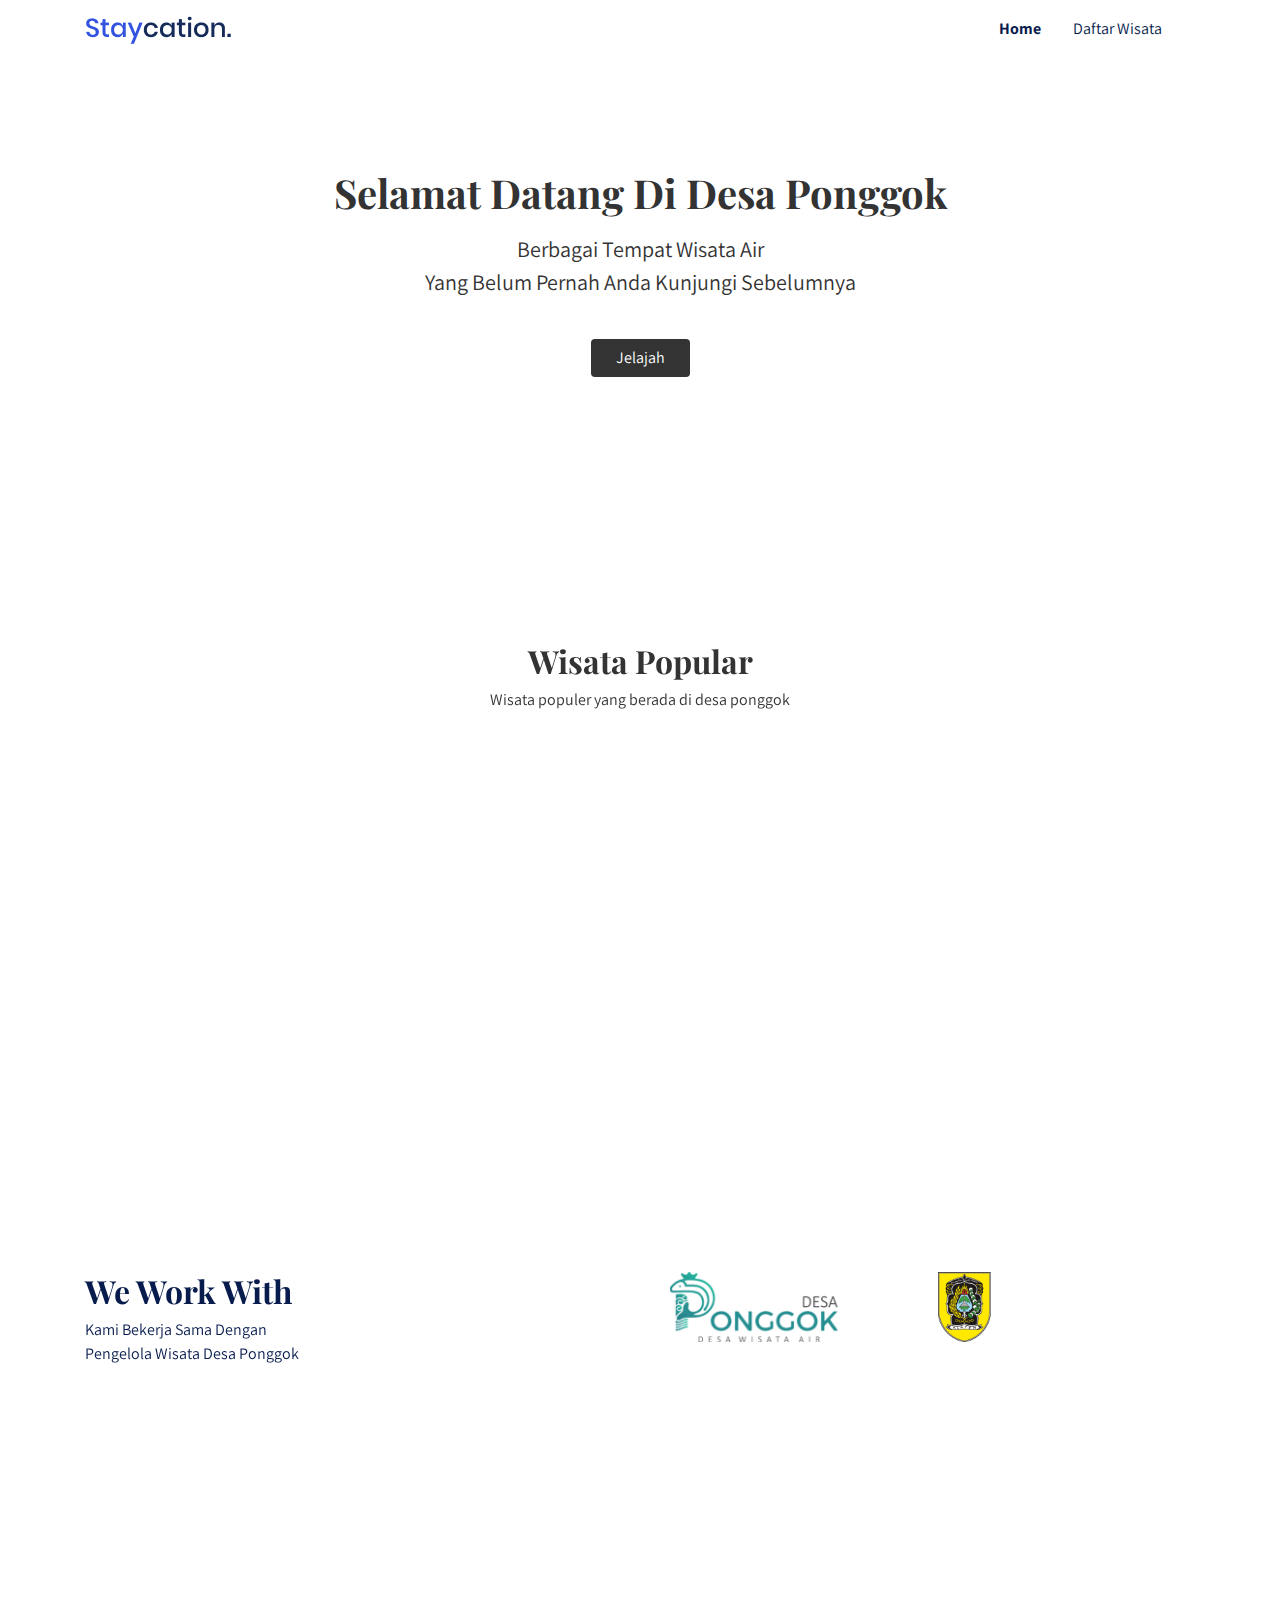
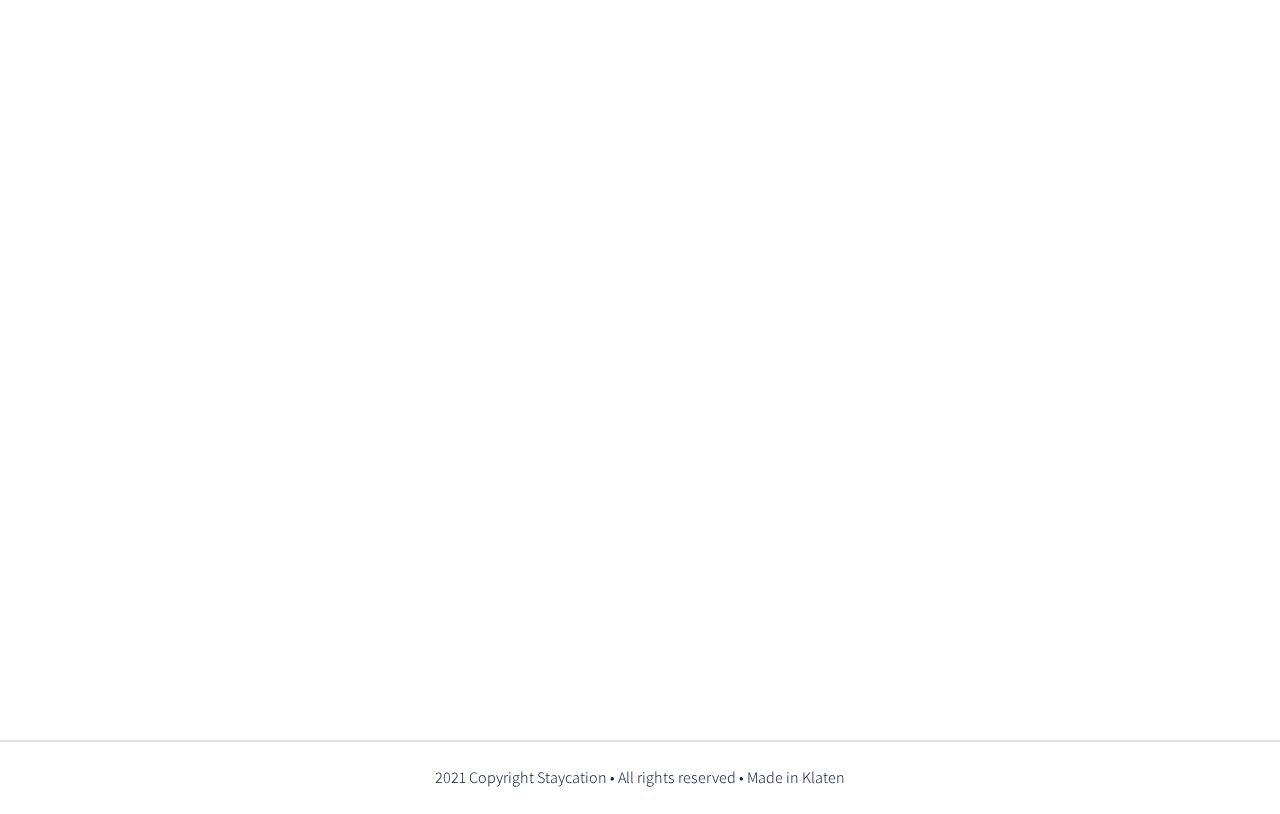
<file: index.html>
<!DOCTYPE html>
<html lang="en">
  <head>
    <meta charset="UTF-8" />
    <meta name="viewport" content="width=device-width, initial-scale=1.0" />
    <meta http-equiv="X-UA-Compatible" content="ie=edge" />
    <title>Document</title>
    <link
      rel="stylesheet"
      href="frontend/libraries/bootstrap/css/bootstrap.css"
    />
    <link rel="stylesheet" href="frontend/styles/main.css" />
    <link
      href="https://fonts.googleapis.com/css?family=Assistant:200,400,700&&display=swap"
      rel="stylesheet"
    />
    <link
      href="https://fonts.googleapis.com/css?family=Playfair+Display:400,700&display=swap"
      rel="stylesheet"
    />
    <link rel="stylesheet" href="https://unpkg.com/aos@next/dist/aos.css" />
  </head>
  <body>
    <!-- Semantic elements -->
    <!-- https://www.w3schools.com/html/html5_semantic_elements.asp -->

    <!-- Bootstrap navbar example -->
    <!-- https://www.w3schools.com/bootstrap4/bootstrap_navbar.asp -->
    <div class="container">
      <nav class="row navbar navbar-expand-lg navbar-light bg-white">
        <a class="navbar-brand" href="#">
          <img src="frontend/images/Staycation.png" alt="" />
        </a>
        <button
          class="navbar-toggler navbar-toggler-right"
          type="button"
          data-toggle="collapse"
          data-target="#navb"
        >
          <span class="navbar-toggler-icon"></span>
        </button>

        <!-- Menu -->
        <div class="collapse navbar-collapse" id="navb">
          <ul class="navbar-nav ml-auto mr-3">
            <li class="nav-item mx-md-2">
              <a class="nav-link active" href="#">Home</a>
            </li>
            <li class="nav-item mx-md-2">
              <a class="nav-link" href="#section-popular">Daftar Wisata</a>
            </li>
 
          <!-- Mobile button -->
        </div>
      </nav>
    </div>
    <header class="text-center">
      <div id="typed-strings">
      <h1>
        Selamat Datang Di Desa Ponggok
        <br />
        
      </h1>
      <p class="mt-3">
        Berbagai Tempat Wisata Air 
 
        <br />
        Yang Belum Pernah Anda Kunjungi Sebelumnya
      </p>
    </div>
      <a href="#section-popular" class="btn btn-get-started px-4 mt-4">
        Jelajah
      </a>
      <span id="typed"></span>
    </header>
    <main>
      <section class="section-popular" id="section-popular">
        <div class="container" data-aos="fade-up">
          <div class="row">
            <div class="col text-center section-popular-heading">
              <h2>Wisata Popular</h2>
              <p>
                Wisata populer yang berada di desa ponggok
                <br />

              </p>
            </div>
          </div>
        </div>
      </section>
      <section class="section-popular-content" id="popularContent">
        <div class="container">
          <div class="section-popular-travel row justify-content-center">
            <div class="col-sm-6 col-md-4 col-lg-3">
              <div
                class="card-travel text-center d-flex flex-column"
                style="background-image: url('frontend/images/details1.jpg');" data-aos="fade-up" data-aos-duration="1000"
              >
                <div class="travel-country">INDONESIA</div>
                <div class="travel-location">UMBUL PONGGOK</div>
                <div class="travel-button mt-auto">
                  <a href="details-ponggok.html" class="btn btn-travel-details px-4">
                    Detail
                  </a>
                </div>
              </div>
            </div>
            <div class="col-sm-6 col-md-4 col-lg-3">
              <div
                class="card-travel text-center d-flex flex-column" 
                style="background-image: url('frontend/images/besuki2.jpg');" data-aos="fade-up" data-aos-duration="2000"
              >
                <div class="travel-country">INDONESIA</div>
                <div class="travel-location">UMBUL BESUKI</div>
                <div class="travel-button mt-auto">
                  <a href="details-besuki.html" class="btn btn-travel-details px-4">
                    Detail
                  </a>
                </div>
              </div>
            </div>
            <div class="col-sm-6 col-md-4 col-lg-3">
              <div
                class="card-travel text-center d-flex flex-column"
                style="background-image: url('frontend/images/kapilaler2 1.png');" data-aos="fade-up" data-aos-duration="3000"
              >
                <div class="travel-country">INDONESIA</div>
                <div class="travel-location">UMBUL KAPILALER</div>
                <div class="travel-button mt-auto">
                  <a href="details-kapilaler.html" class="btn btn-travel-details px-4">
                    Detail
                  </a>
                </div>
              </div>
            </div>
            <div class="col-sm-6 col-md-4 col-lg-3">
              <div
                class="card-travel text-center d-flex flex-column"
                style="background-image: url('frontend/images/alam1.jpg');" data-aos="fade-up" data-aos-duration="3000"
              >
                <div class="travel-country">INDONESIA</div>
                <div class="travel-location">KOLAM TIRTA ALAM</div>
                <div class="travel-button mt-auto">
                  <a href="details-tirto.html" class="btn btn-travel-details px-4">
                   Detail
                  </a>
                </div>
              </div>
            </div>
          </div>
        </div>
      </section>
      <section class="section-networks" id="networks">
        <div class="container">
          <div class="row">
            <div class="col-md-4">
              <h2>We Work With</h2>
              <p>
               Kami Bekerja Sama Dengan 
                <br />
                Pengelola Wisata Desa Ponggok
              </p>
            </div>
            <div class="col-md-8 text-center">
              <img src="frontend/images/ponggok.png" class="img-patner" />
            </div>
          </div>
        </div>
      </section>
      <section class="section-testimonials-heading" id="testimonialsHeading" data-aos="fade-up">
        <div class="container" >
          <div class="row" >
            <div class="col text-center">
              <h2>They Are Loving Us</h2>
              <p>
                Cerita dari mereka yang 
                <br />
                pernah mengunjungi wisata
              </p>
            </div>
          </div>
        </div>
      </section>
      <section class="section-testimonials-content" id="testimonialsContent" data-aos="fade-up" data-aos-duration="1500">
        <div class="container">
          <div
            class="section-popular-travel row justify-content-center match-height"
          >
            <div class="col-sm-6 col-md-6 col-lg-4">
              <div class="card card-testimonial text-center">
                <div class="testimonial-content">
                  <img
                    src="frontend/images/user_pic.png"
                    alt=""
                    class="mb-4 rounded-circle"
                  />
                  <h3 class="mb-4">Naufal Arfandi</h3>
                  <p class="testimonials">
                    “ Tempatnya sangat sejuk, terutama di umbul besuki 
                    banyak pepohonan dan persawahan “
                  </p>
                </div>
                <hr />
                <p class="trip-to mt-2">Umbul Besuki</p>
              </div>
            </div>
            <div class="col-sm-6 col-md-6 col-lg-4">
              <div class="card card-testimonial text-center">
                <div class="testimonial-content">
                  <img
                    src="frontend/images/avatar-2.png"
                    alt=""
                    class="mb-4 rounded-circle"
                  />
                  <h3 class="mb-4">Shayna</h3>
                  <p class="testimonials">
                    “ The trip was amazing and I saw something beautiful in that
                    Island that makes me want to learn more “
                  </p>
                </div>
                <hr />
                <p class="trip-to mt-2">Umbul Ponggok</p>
              </div>
            </div>
            <div class="col-sm-6 col-md-6 col-lg-4">
              <div class="card card-testimonial text-center">
                <div class="testimonial-content mb-auto">
                  <img
                    src="frontend/images/avatar-3.png"
                    alt=""
                    class="mb-4 rounded-circle"
                  />
                  <h3 class="mb-4">Shabrina</h3>
                  <p class="testimonials">
                    “ I loved it when the waves was shaking harder — I was
                    scared too “
                  </p>
                </div>
                <hr />
                <p class="trip-to mt-2">Umbul kapilaler</p>
              </div>
            </div>
          </div>
          <div class="row">
            <div class="col-12 text-center">
              <a href="#" class="btn btn-need-help px-4 mt-4 mx-1">
                Butuh Bantuan
              </a>
              <a href="#" class="btn btn-get-started px-4 mt-4 mx-1">
                Jelajah
              </a>
            </div>
          </div>
        </div>
      </section>
    </main>
    <footer class="section-footer mt-5 mb-4 border-top">
      <div class="container-fluid">
        <div
          class="row border-top justify-content-center align-items-center pt-4"
        >
          <div class="col-auto text-gray-500 font-weight-light">
            2021 Copyright Staycation • All rights reserved • Made in Klaten
          </div>
        </div>
      </div>
    </footer>
    <script src="frontend/libraries/retina/retina.js"></script>
    <script src="frontend/libraries/jquery/jquery-3.4.1.min.js"></script>
    <script src="frontend/libraries/bootstrap/js/bootstrap.js"></script>
    <script>
      $('document').ready(function(){
        var typed = new Typed('#typed' ,{
          stringsElement: '#typed-strings'
        });
      });
    </script>
      <script src="https://unpkg.com/aos@next/dist/aos.js"></script>
      <script>
        AOS.init();
      </script>
  </body>
</html>
</file>
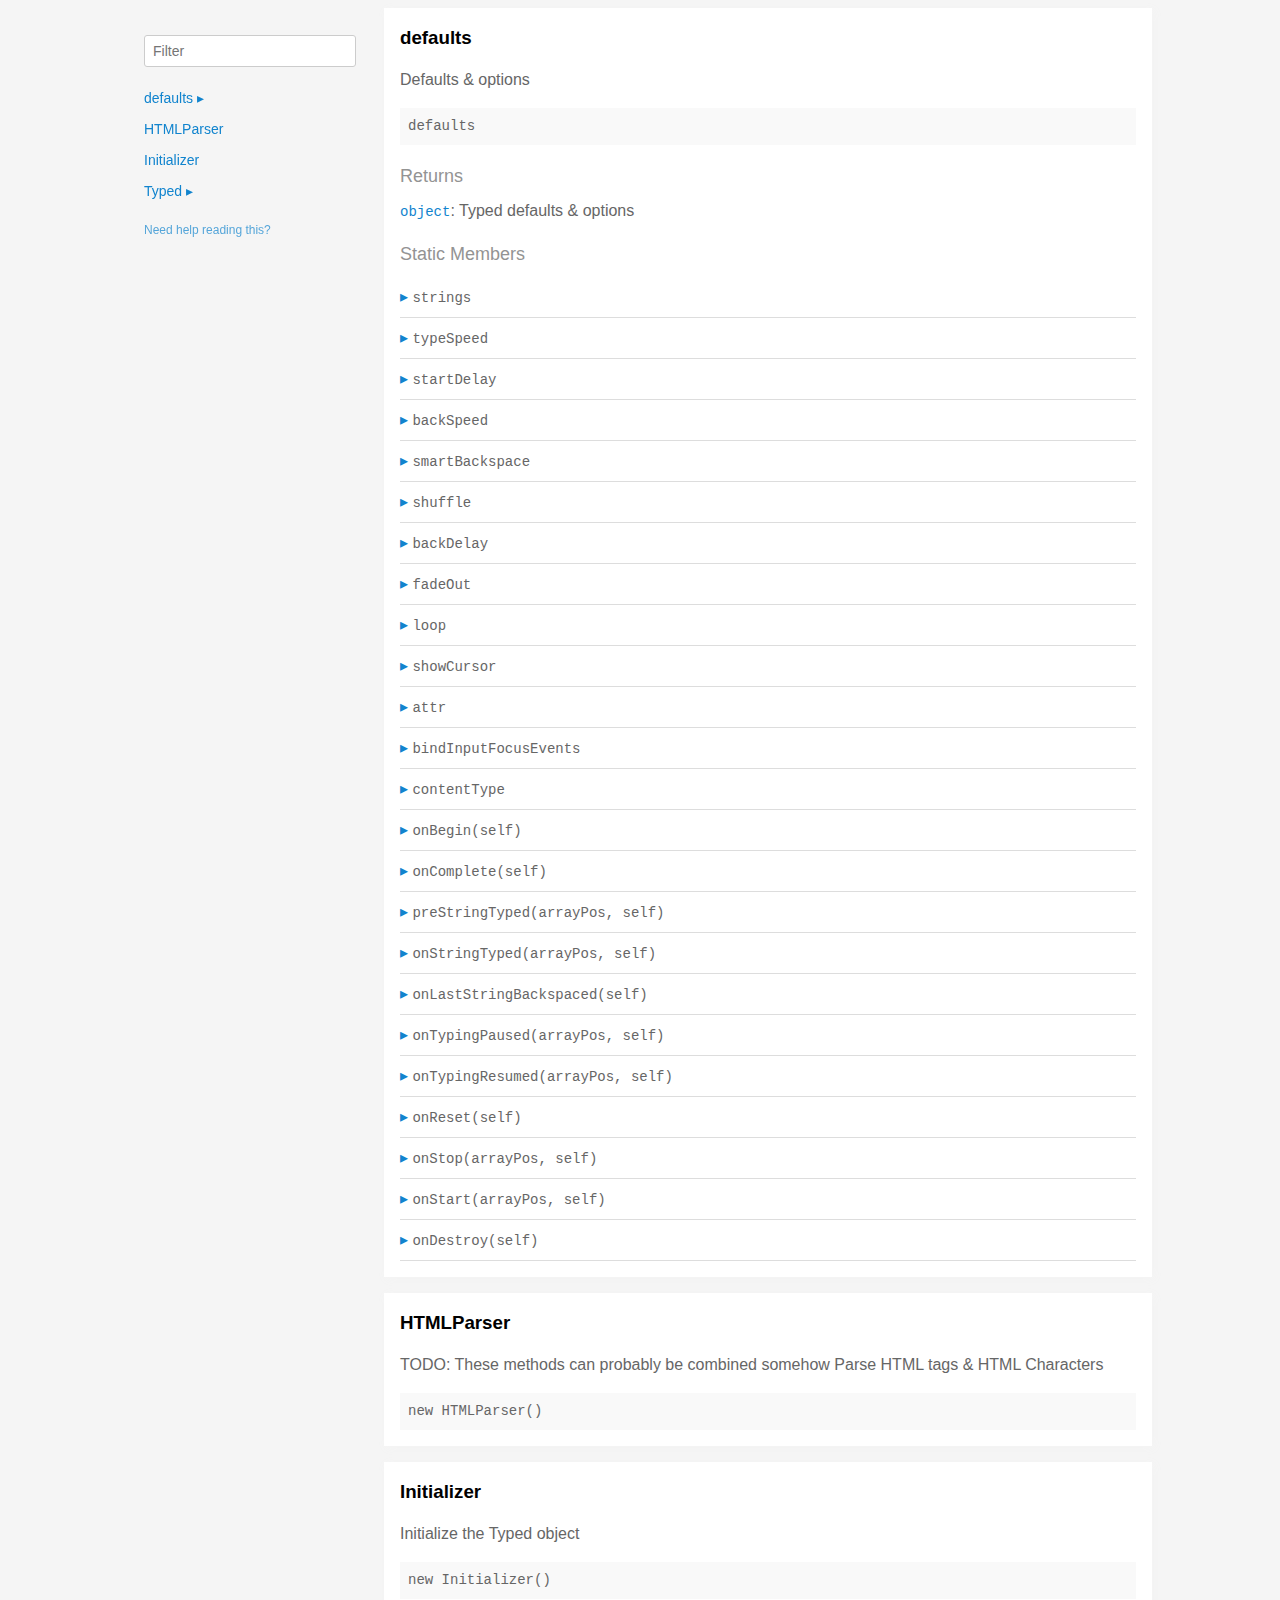
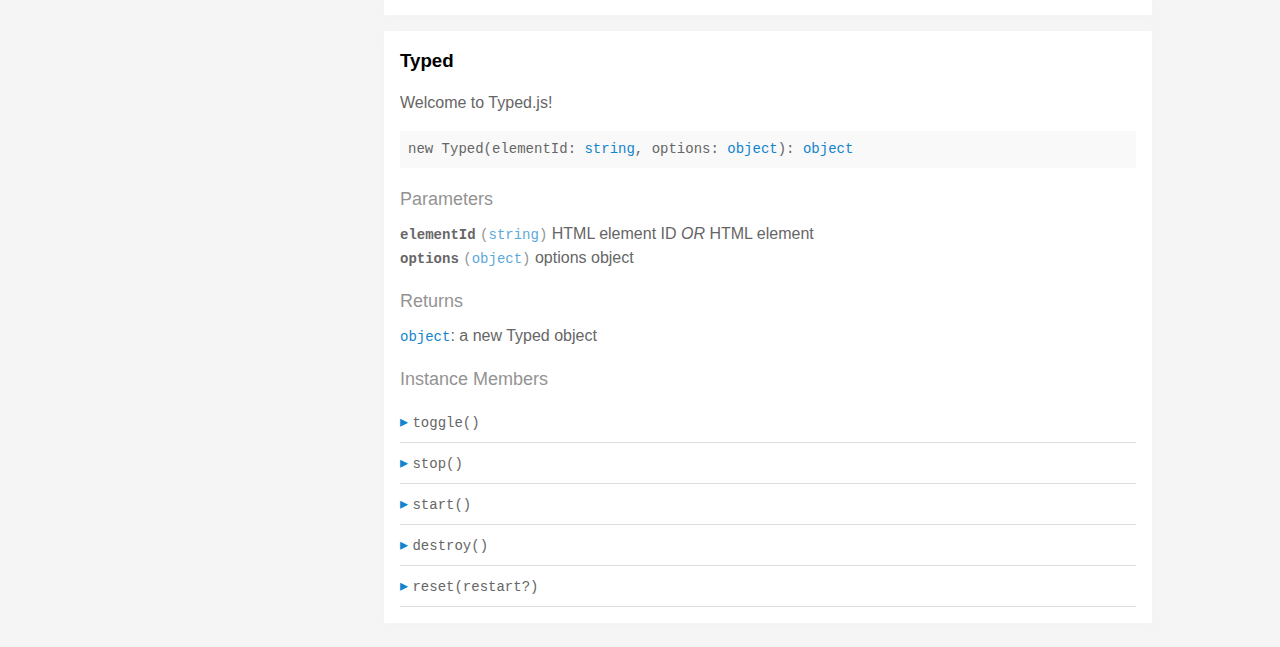
<file: frontend/scripts/typed.js-2.0.12/docs/index.html>
<!doctype html>
<html>
<head>
  <meta charset='utf-8' />
  <title>  | Documentation</title>
  <meta name='viewport' content='width=device-width,initial-scale=1'>
  <link href='assets/bass.css' type='text/css' rel='stylesheet' />
  <link href='assets/style.css' type='text/css' rel='stylesheet' />
  <link href='assets/github.css' type='text/css' rel='stylesheet' />
</head>
<body class='documentation'>
  <div class='max-width-4 mx-auto'>
    <div class='clearfix md-mxn2'>
      <div class='fixed xs-hide fix-3 overflow-auto max-height-100'>
        <div class='py1 px2'>
          <h3 class='mb0 no-anchor'></h3>
          <div class='mb1'><code></code></div>
          <input
            placeholder='Filter'
            id='filter-input'
            class='col12 block input'
            type='text' />
          <div id='toc'>
            <ul class='list-reset h5 py1-ul'>
              
                
                <li><a
                  href='#defaults'
                  class=" toggle-sibling">
                  defaults
                  <span class='icon'>▸</span>
                </a>
                
                <div class='toggle-target display-none'>
                  
                  <ul class='list-reset py1-ul pl1'>
                    <li class='h5'><span>Static members</span></li>
                    
                      <li><a
                        href='#defaults.strings'
                        class='regular pre-open'>
                        .strings
                      </a></li>
                    
                      <li><a
                        href='#defaults.typeSpeed'
                        class='regular pre-open'>
                        .typeSpeed
                      </a></li>
                    
                      <li><a
                        href='#defaults.startDelay'
                        class='regular pre-open'>
                        .startDelay
                      </a></li>
                    
                      <li><a
                        href='#defaults.backSpeed'
                        class='regular pre-open'>
                        .backSpeed
                      </a></li>
                    
                      <li><a
                        href='#defaults.smartBackspace'
                        class='regular pre-open'>
                        .smartBackspace
                      </a></li>
                    
                      <li><a
                        href='#defaults.shuffle'
                        class='regular pre-open'>
                        .shuffle
                      </a></li>
                    
                      <li><a
                        href='#defaults.backDelay'
                        class='regular pre-open'>
                        .backDelay
                      </a></li>
                    
                      <li><a
                        href='#defaults.fadeOut'
                        class='regular pre-open'>
                        .fadeOut
                      </a></li>
                    
                      <li><a
                        href='#defaults.loop'
                        class='regular pre-open'>
                        .loop
                      </a></li>
                    
                      <li><a
                        href='#defaults.showCursor'
                        class='regular pre-open'>
                        .showCursor
                      </a></li>
                    
                      <li><a
                        href='#defaults.attr'
                        class='regular pre-open'>
                        .attr
                      </a></li>
                    
                      <li><a
                        href='#defaults.bindInputFocusEvents'
                        class='regular pre-open'>
                        .bindInputFocusEvents
                      </a></li>
                    
                      <li><a
                        href='#defaults.contentType'
                        class='regular pre-open'>
                        .contentType
                      </a></li>

                      <li><a
                        href='#defaults.onBegin'
                        class='regular pre-open'>
                        .onBegin
                      </a></li>

                      <li><a
                        href='#defaults.onComplete'
                        class='regular pre-open'>
                        .onComplete
                      </a></li>
                    
                      <li><a
                        href='#defaults.preStringTyped'
                        class='regular pre-open'>
                        .preStringTyped
                      </a></li>
                    
                      <li><a
                        href='#defaults.onStringTyped'
                        class='regular pre-open'>
                        .onStringTyped
                      </a></li>
                    
                      <li><a
                        href='#defaults.onLastStringBackspaced'
                        class='regular pre-open'>
                        .onLastStringBackspaced
                      </a></li>
                    
                      <li><a
                        href='#defaults.onTypingPaused'
                        class='regular pre-open'>
                        .onTypingPaused
                      </a></li>
                    
                      <li><a
                        href='#defaults.onTypingResumed'
                        class='regular pre-open'>
                        .onTypingResumed
                      </a></li>
                    
                      <li><a
                        href='#defaults.onReset'
                        class='regular pre-open'>
                        .onReset
                      </a></li>
                    
                      <li><a
                        href='#defaults.onStop'
                        class='regular pre-open'>
                        .onStop
                      </a></li>
                    
                      <li><a
                        href='#defaults.onStart'
                        class='regular pre-open'>
                        .onStart
                      </a></li>
                    
                      <li><a
                        href='#defaults.onDestroy'
                        class='regular pre-open'>
                        .onDestroy
                      </a></li>
                    
                    </ul>
                  
                  
                  
                </div>
                
                </li>
              
                
                <li><a
                  href='#htmlparser'
                  class="">
                  HTMLParser
                  
                </a>
                
                </li>
              
                
                <li><a
                  href='#initializer'
                  class="">
                  Initializer
                  
                </a>
                
                </li>
              
                
                <li><a
                  href='#typed'
                  class=" toggle-sibling">
                  Typed
                  <span class='icon'>▸</span>
                </a>
                
                <div class='toggle-target display-none'>
                  
                  
                    <ul class='list-reset py1-ul pl1'>
                      <li class='h5'><span>Instance members</span></li>
                      
                      <li><a
                        href='#Typed#toggle'
                        class='regular pre-open'>
                        #toggle
                      </a></li>
                      
                      <li><a
                        href='#Typed#stop'
                        class='regular pre-open'>
                        #stop
                      </a></li>
                      
                      <li><a
                        href='#Typed#start'
                        class='regular pre-open'>
                        #start
                      </a></li>
                      
                      <li><a
                        href='#Typed#destroy'
                        class='regular pre-open'>
                        #destroy
                      </a></li>
                      
                      <li><a
                        href='#Typed#reset'
                        class='regular pre-open'>
                        #reset
                      </a></li>
                      
                    </ul>
                  
                  
                </div>
                
                </li>
              
            </ul>
          </div>
          <div class='mt1 h6 quiet'>
            <a href='http://documentation.js.org/reading-documentation.html'>Need help reading this?</a>
          </div>
        </div>
      </div>
      <div class='fix-margin-3'>
        
          
            <section class='p2 mb2 clearfix bg-white minishadow'>

  
  <div class='clearfix'>
    
    <h3 class='fl m0' id='defaults'>
      defaults
    </h3>
    
    
  </div>
  

  <p>Defaults &#x26; options</p>


  <div class='pre p1 fill-light mt0'>defaults</div>
  
  

  
  
  
  
  

  

  

  
    
      <div class='py1 quiet mt1 prose-big'>Returns</div>
      <code><a href="https://developer.mozilla.org/en-US/docs/Web/JavaScript/Reference/Global_Objects/Object">object</a></code>:
        Typed defaults &#x26; options

      
    
  

  

  

  
    <div class='py1 quiet mt1 prose-big'>Static Members</div>
    <div class="clearfix">
  
    <div class='border-bottom' id='defaults.strings'>
      <div class="clearfix small pointer toggle-sibling">
        <div class="py1 contain">
            <a class='icon pin-right py1 dark-link caret-right'>▸</a>
            <span class='code strong strong truncate'>strings</span>
        </div>
      </div>
      <div class="clearfix display-none toggle-target">
        <section class='p2 mb2 clearfix bg-white minishadow'>

  

  

  <div class='pre p1 fill-light mt0'>strings</div>
  
  

  
  
  
  
  

  

  
    <div class='py1 quiet mt1 prose-big'>Properties</div>
    <div>
      
        <div class='space-bottom0'>
          <span class='code bold'>strings</span> <code class='quiet'>(<a href="https://developer.mozilla.org/en-US/docs/Web/JavaScript/Reference/Global_Objects/Array">array</a>)</code>
          : strings to be typed

          
        </div>
      
        <div class='space-bottom0'>
          <span class='code bold'>stringsElement</span> <code class='quiet'>(<a href="https://developer.mozilla.org/en-US/docs/Web/JavaScript/Reference/Global_Objects/String">string</a>)</code>
          : ID of element containing string children

          
        </div>
      
    </div>
  

  

  

  

  

  

  
</section>

      </div>
    </div>
  
    <div class='border-bottom' id='defaults.typeSpeed'>
      <div class="clearfix small pointer toggle-sibling">
        <div class="py1 contain">
            <a class='icon pin-right py1 dark-link caret-right'>▸</a>
            <span class='code strong strong truncate'>typeSpeed</span>
        </div>
      </div>
      <div class="clearfix display-none toggle-target">
        <section class='p2 mb2 clearfix bg-white minishadow'>

  

  

  <div class='pre p1 fill-light mt0'>typeSpeed</div>
  
  

  
  
  
  
  

  

  
    <div class='py1 quiet mt1 prose-big'>Properties</div>
    <div>
      
        <div class='space-bottom0'>
          <span class='code bold'>typeSpeed</span> <code class='quiet'>(<a href="https://developer.mozilla.org/en-US/docs/Web/JavaScript/Reference/Global_Objects/Number">number</a>)</code>
          : type speed in milliseconds

          
        </div>
      
    </div>
  

  

  

  

  

  

  
</section>

      </div>
    </div>
  
    <div class='border-bottom' id='defaults.startDelay'>
      <div class="clearfix small pointer toggle-sibling">
        <div class="py1 contain">
            <a class='icon pin-right py1 dark-link caret-right'>▸</a>
            <span class='code strong strong truncate'>startDelay</span>
        </div>
      </div>
      <div class="clearfix display-none toggle-target">
        <section class='p2 mb2 clearfix bg-white minishadow'>

  

  

  <div class='pre p1 fill-light mt0'>startDelay</div>
  
  

  
  
  
  
  

  

  
    <div class='py1 quiet mt1 prose-big'>Properties</div>
    <div>
      
        <div class='space-bottom0'>
          <span class='code bold'>startDelay</span> <code class='quiet'>(<a href="https://developer.mozilla.org/en-US/docs/Web/JavaScript/Reference/Global_Objects/Number">number</a>)</code>
          : time before typing starts in milliseconds

          
        </div>
      
    </div>
  

  

  

  

  

  

  
</section>

      </div>
    </div>
  
    <div class='border-bottom' id='defaults.backSpeed'>
      <div class="clearfix small pointer toggle-sibling">
        <div class="py1 contain">
            <a class='icon pin-right py1 dark-link caret-right'>▸</a>
            <span class='code strong strong truncate'>backSpeed</span>
        </div>
      </div>
      <div class="clearfix display-none toggle-target">
        <section class='p2 mb2 clearfix bg-white minishadow'>

  

  

  <div class='pre p1 fill-light mt0'>backSpeed</div>
  
  

  
  
  
  
  

  

  
    <div class='py1 quiet mt1 prose-big'>Properties</div>
    <div>
      
        <div class='space-bottom0'>
          <span class='code bold'>backSpeed</span> <code class='quiet'>(<a href="https://developer.mozilla.org/en-US/docs/Web/JavaScript/Reference/Global_Objects/Number">number</a>)</code>
          : backspacing speed in milliseconds

          
        </div>
      
    </div>
  

  

  

  

  

  

  
</section>

      </div>
    </div>
  
    <div class='border-bottom' id='defaults.smartBackspace'>
      <div class="clearfix small pointer toggle-sibling">
        <div class="py1 contain">
            <a class='icon pin-right py1 dark-link caret-right'>▸</a>
            <span class='code strong strong truncate'>smartBackspace</span>
        </div>
      </div>
      <div class="clearfix display-none toggle-target">
        <section class='p2 mb2 clearfix bg-white minishadow'>

  

  

  <div class='pre p1 fill-light mt0'>smartBackspace</div>
  
  

  
  
  
  
  

  

  
    <div class='py1 quiet mt1 prose-big'>Properties</div>
    <div>
      
        <div class='space-bottom0'>
          <span class='code bold'>smartBackspace</span> <code class='quiet'>(<a href="https://developer.mozilla.org/en-US/docs/Web/JavaScript/Reference/Global_Objects/Boolean">boolean</a>)</code>
          : only backspace what doesn't match the previous string

          
        </div>
      
    </div>
  

  

  

  

  

  

  
</section>

      </div>
    </div>
  
    <div class='border-bottom' id='defaults.shuffle'>
      <div class="clearfix small pointer toggle-sibling">
        <div class="py1 contain">
            <a class='icon pin-right py1 dark-link caret-right'>▸</a>
            <span class='code strong strong truncate'>shuffle</span>
        </div>
      </div>
      <div class="clearfix display-none toggle-target">
        <section class='p2 mb2 clearfix bg-white minishadow'>

  

  

  <div class='pre p1 fill-light mt0'>shuffle</div>
  
  

  
  
  
  
  

  

  
    <div class='py1 quiet mt1 prose-big'>Properties</div>
    <div>
      
        <div class='space-bottom0'>
          <span class='code bold'>shuffle</span> <code class='quiet'>(<a href="https://developer.mozilla.org/en-US/docs/Web/JavaScript/Reference/Global_Objects/Boolean">boolean</a>)</code>
          : shuffle the strings

          
        </div>
      
    </div>
  

  

  

  

  

  

  
</section>

      </div>
    </div>
  
    <div class='border-bottom' id='defaults.backDelay'>
      <div class="clearfix small pointer toggle-sibling">
        <div class="py1 contain">
            <a class='icon pin-right py1 dark-link caret-right'>▸</a>
            <span class='code strong strong truncate'>backDelay</span>
        </div>
      </div>
      <div class="clearfix display-none toggle-target">
        <section class='p2 mb2 clearfix bg-white minishadow'>

  

  

  <div class='pre p1 fill-light mt0'>backDelay</div>
  
  

  
  
  
  
  

  

  
    <div class='py1 quiet mt1 prose-big'>Properties</div>
    <div>
      
        <div class='space-bottom0'>
          <span class='code bold'>backDelay</span> <code class='quiet'>(<a href="https://developer.mozilla.org/en-US/docs/Web/JavaScript/Reference/Global_Objects/Number">number</a>)</code>
          : time before backspacing in milliseconds

          
        </div>
      
    </div>
  

  

  

  

  

  

  
</section>

      </div>
    </div>
  
    <div class='border-bottom' id='defaults.fadeOut'>
      <div class="clearfix small pointer toggle-sibling">
        <div class="py1 contain">
            <a class='icon pin-right py1 dark-link caret-right'>▸</a>
            <span class='code strong strong truncate'>fadeOut</span>
        </div>
      </div>
      <div class="clearfix display-none toggle-target">
        <section class='p2 mb2 clearfix bg-white minishadow'>

  

  

  <div class='pre p1 fill-light mt0'>fadeOut</div>
  
  

  
  
  
  
  

  

  
    <div class='py1 quiet mt1 prose-big'>Properties</div>
    <div>
      
        <div class='space-bottom0'>
          <span class='code bold'>fadeOut</span> <code class='quiet'>(<a href="https://developer.mozilla.org/en-US/docs/Web/JavaScript/Reference/Global_Objects/Boolean">boolean</a>)</code>
          : Fade out instead of backspace

          
        </div>
      
        <div class='space-bottom0'>
          <span class='code bold'>fadeOutClass</span> <code class='quiet'>(<a href="https://developer.mozilla.org/en-US/docs/Web/JavaScript/Reference/Global_Objects/String">string</a>)</code>
          : css class for fade animation

          
        </div>
      
        <div class='space-bottom0'>
          <span class='code bold'>fadeOutDelay</span> <code class='quiet'>(<a href="https://developer.mozilla.org/en-US/docs/Web/JavaScript/Reference/Global_Objects/Boolean">boolean</a>)</code>
          : Fade out delay in milliseconds

          
        </div>
      
    </div>
  

  

  

  

  

  

  
</section>

      </div>
    </div>
  
    <div class='border-bottom' id='defaults.loop'>
      <div class="clearfix small pointer toggle-sibling">
        <div class="py1 contain">
            <a class='icon pin-right py1 dark-link caret-right'>▸</a>
            <span class='code strong strong truncate'>loop</span>
        </div>
      </div>
      <div class="clearfix display-none toggle-target">
        <section class='p2 mb2 clearfix bg-white minishadow'>

  

  

  <div class='pre p1 fill-light mt0'>loop</div>
  
  

  
  
  
  
  

  

  
    <div class='py1 quiet mt1 prose-big'>Properties</div>
    <div>
      
        <div class='space-bottom0'>
          <span class='code bold'>loop</span> <code class='quiet'>(<a href="https://developer.mozilla.org/en-US/docs/Web/JavaScript/Reference/Global_Objects/Boolean">boolean</a>)</code>
          : loop strings

          
        </div>
      
        <div class='space-bottom0'>
          <span class='code bold'>loopCount</span> <code class='quiet'>(<a href="https://developer.mozilla.org/en-US/docs/Web/JavaScript/Reference/Global_Objects/Number">number</a>)</code>
          : amount of loops

          
        </div>
      
    </div>
  

  

  

  

  

  

  
</section>

      </div>
    </div>
  
    <div class='border-bottom' id='defaults.showCursor'>
      <div class="clearfix small pointer toggle-sibling">
        <div class="py1 contain">
            <a class='icon pin-right py1 dark-link caret-right'>▸</a>
            <span class='code strong strong truncate'>showCursor</span>
        </div>
      </div>
      <div class="clearfix display-none toggle-target">
        <section class='p2 mb2 clearfix bg-white minishadow'>

  

  

  <div class='pre p1 fill-light mt0'>showCursor</div>
  
  

  
  
  
  
  

  

  
    <div class='py1 quiet mt1 prose-big'>Properties</div>
    <div>
      
        <div class='space-bottom0'>
          <span class='code bold'>showCursor</span> <code class='quiet'>(<a href="https://developer.mozilla.org/en-US/docs/Web/JavaScript/Reference/Global_Objects/Boolean">boolean</a>)</code>
          : show cursor

          
        </div>
      
        <div class='space-bottom0'>
          <span class='code bold'>cursorChar</span> <code class='quiet'>(<a href="https://developer.mozilla.org/en-US/docs/Web/JavaScript/Reference/Global_Objects/String">string</a>)</code>
          : character for cursor

          
        </div>
      
        <div class='space-bottom0'>
          <span class='code bold'>autoInsertCss</span> <code class='quiet'>(<a href="https://developer.mozilla.org/en-US/docs/Web/JavaScript/Reference/Global_Objects/Boolean">boolean</a>)</code>
          : insert CSS for cursor and fadeOut into HTML 
<head>

          
        </div>
      
    </div>
  

  

  

  

  

  

  
</section>

      </div>
    </div>
  
    <div class='border-bottom' id='defaults.attr'>
      <div class="clearfix small pointer toggle-sibling">
        <div class="py1 contain">
            <a class='icon pin-right py1 dark-link caret-right'>▸</a>
            <span class='code strong strong truncate'>attr</span>
        </div>
      </div>
      <div class="clearfix display-none toggle-target">
        <section class='p2 mb2 clearfix bg-white minishadow'>

  

  

  <div class='pre p1 fill-light mt0'>attr</div>
  
  

  
  
  
  
  

  

  
    <div class='py1 quiet mt1 prose-big'>Properties</div>
    <div>
      
        <div class='space-bottom0'>
          <span class='code bold'>attr</span> <code class='quiet'>(<a href="https://developer.mozilla.org/en-US/docs/Web/JavaScript/Reference/Global_Objects/String">string</a>)</code>
          : attribute for typing
Ex: input placeholder, value, or just HTML text

          
        </div>
      
    </div>
  

  

  

  

  

  

  
</section>

      </div>
    </div>
  
    <div class='border-bottom' id='defaults.bindInputFocusEvents'>
      <div class="clearfix small pointer toggle-sibling">
        <div class="py1 contain">
            <a class='icon pin-right py1 dark-link caret-right'>▸</a>
            <span class='code strong strong truncate'>bindInputFocusEvents</span>
        </div>
      </div>
      <div class="clearfix display-none toggle-target">
        <section class='p2 mb2 clearfix bg-white minishadow'>

  

  

  <div class='pre p1 fill-light mt0'>bindInputFocusEvents</div>
  
  

  
  
  
  
  

  

  
    <div class='py1 quiet mt1 prose-big'>Properties</div>
    <div>
      
        <div class='space-bottom0'>
          <span class='code bold'>bindInputFocusEvents</span> <code class='quiet'>(<a href="https://developer.mozilla.org/en-US/docs/Web/JavaScript/Reference/Global_Objects/Boolean">boolean</a>)</code>
          : bind to focus and blur if el is text input

          
        </div>
      
    </div>
  

  

  

  

  

  

  
</section>

      </div>
    </div>
  
    <div class='border-bottom' id='defaults.contentType'>
      <div class="clearfix small pointer toggle-sibling">
        <div class="py1 contain">
            <a class='icon pin-right py1 dark-link caret-right'>▸</a>
            <span class='code strong strong truncate'>contentType</span>
        </div>
      </div>
      <div class="clearfix display-none toggle-target">
        <section class='p2 mb2 clearfix bg-white minishadow'>

  

  

  <div class='pre p1 fill-light mt0'>contentType</div>
  
  

  
  
  
  
  

  

  
    <div class='py1 quiet mt1 prose-big'>Properties</div>
    <div>
      
        <div class='space-bottom0'>
          <span class='code bold'>contentType</span> <code class='quiet'>(<a href="https://developer.mozilla.org/en-US/docs/Web/JavaScript/Reference/Global_Objects/String">string</a>)</code>
          : 'html' or 'null' for plaintext

          
        </div>
      
    </div>
  

  

  

  

  

  

  
</section>

      </div>
    </div>
  
    <div class='border-bottom' id='defaults.onBegin'>
      <div class="clearfix small pointer toggle-sibling">
        <div class="py1 contain">
            <a class='icon pin-right py1 dark-link caret-right'>▸</a>
            <span class='code strong strong truncate'>onBegin(self)</span>
        </div>
      </div>
      <div class="clearfix display-none toggle-target">
        <section class='p2 mb2 clearfix bg-white minishadow'>

  

  <p>Before it begins typing</p>

  <div class='pre p1 fill-light mt0'>onBegin(self: <a href="#typed">Typed</a>)</div>
  
    <div class='py1 quiet mt1 prose-big'>Parameters</div>
    <div class='prose'>
      
        <div class='space-bottom0'>
          <div>
            <span class='code bold'>self</span> <code class='quiet'>(<a href="#typed">Typed</a>)</code>
	    
          </div>
          
        </div>
      
    </div>
  
</section>

      </div>
    </div>

    <div class='border-bottom' id='defaults.onComplete'>
      <div class="clearfix small pointer toggle-sibling">
        <div class="py1 contain">
            <a class='icon pin-right py1 dark-link caret-right'>▸</a>
            <span class='code strong strong truncate'>onComplete(self)</span>
        </div>
      </div>
      <div class="clearfix display-none toggle-target">
        <section class='p2 mb2 clearfix bg-white minishadow'>

  

  <p>All typing is complete</p>


  <div class='pre p1 fill-light mt0'>onComplete(self: <a href="#typed">Typed</a>)</div>
  
  

  
  
  
  
  

  
    <div class='py1 quiet mt1 prose-big'>Parameters</div>
    <div class='prose'>
      
        <div class='space-bottom0'>
          <div>
            <span class='code bold'>self</span> <code class='quiet'>(<a href="#typed">Typed</a>)</code>
	    
          </div>
          
        </div>
      
    </div>
  

  

  

  

  

  

  

  
</section>

      </div>
    </div>
  
    <div class='border-bottom' id='defaults.preStringTyped'>
      <div class="clearfix small pointer toggle-sibling">
        <div class="py1 contain">
            <a class='icon pin-right py1 dark-link caret-right'>▸</a>
            <span class='code strong strong truncate'>preStringTyped(arrayPos, self)</span>
        </div>
      </div>
      <div class="clearfix display-none toggle-target">
        <section class='p2 mb2 clearfix bg-white minishadow'>

  

  <p>Before each string is typed</p>


  <div class='pre p1 fill-light mt0'>preStringTyped(arrayPos: <a href="https://developer.mozilla.org/en-US/docs/Web/JavaScript/Reference/Global_Objects/Number">number</a>, self: <a href="#typed">Typed</a>)</div>
  
  

  
  
  
  
  

  
    <div class='py1 quiet mt1 prose-big'>Parameters</div>
    <div class='prose'>
      
        <div class='space-bottom0'>
          <div>
            <span class='code bold'>arrayPos</span> <code class='quiet'>(<a href="https://developer.mozilla.org/en-US/docs/Web/JavaScript/Reference/Global_Objects/Number">number</a>)</code>
	    
          </div>
          
        </div>
      
        <div class='space-bottom0'>
          <div>
            <span class='code bold'>self</span> <code class='quiet'>(<a href="#typed">Typed</a>)</code>
	    
          </div>
          
        </div>
      
    </div>
  

  

  

  

  

  

  

  
</section>

      </div>
    </div>
  
    <div class='border-bottom' id='defaults.onStringTyped'>
      <div class="clearfix small pointer toggle-sibling">
        <div class="py1 contain">
            <a class='icon pin-right py1 dark-link caret-right'>▸</a>
            <span class='code strong strong truncate'>onStringTyped(arrayPos, self)</span>
        </div>
      </div>
      <div class="clearfix display-none toggle-target">
        <section class='p2 mb2 clearfix bg-white minishadow'>

  

  <p>After each string is typed</p>


  <div class='pre p1 fill-light mt0'>onStringTyped(arrayPos: <a href="https://developer.mozilla.org/en-US/docs/Web/JavaScript/Reference/Global_Objects/Number">number</a>, self: <a href="#typed">Typed</a>)</div>
  
  

  
  
  
  
  

  
    <div class='py1 quiet mt1 prose-big'>Parameters</div>
    <div class='prose'>
      
        <div class='space-bottom0'>
          <div>
            <span class='code bold'>arrayPos</span> <code class='quiet'>(<a href="https://developer.mozilla.org/en-US/docs/Web/JavaScript/Reference/Global_Objects/Number">number</a>)</code>
	    
          </div>
          
        </div>
      
        <div class='space-bottom0'>
          <div>
            <span class='code bold'>self</span> <code class='quiet'>(<a href="#typed">Typed</a>)</code>
	    
          </div>
          
        </div>
      
    </div>
  

  

  

  

  

  

  

  
</section>

      </div>
    </div>
  
    <div class='border-bottom' id='defaults.onLastStringBackspaced'>
      <div class="clearfix small pointer toggle-sibling">
        <div class="py1 contain">
            <a class='icon pin-right py1 dark-link caret-right'>▸</a>
            <span class='code strong strong truncate'>onLastStringBackspaced(self)</span>
        </div>
      </div>
      <div class="clearfix display-none toggle-target">
        <section class='p2 mb2 clearfix bg-white minishadow'>

  

  <p>During looping, after last string is typed</p>


  <div class='pre p1 fill-light mt0'>onLastStringBackspaced(self: <a href="#typed">Typed</a>)</div>
  
  

  
  
  
  
  

  
    <div class='py1 quiet mt1 prose-big'>Parameters</div>
    <div class='prose'>
      
        <div class='space-bottom0'>
          <div>
            <span class='code bold'>self</span> <code class='quiet'>(<a href="#typed">Typed</a>)</code>
	    
          </div>
          
        </div>
      
    </div>
  

  

  

  

  

  

  

  
</section>

      </div>
    </div>
  
    <div class='border-bottom' id='defaults.onTypingPaused'>
      <div class="clearfix small pointer toggle-sibling">
        <div class="py1 contain">
            <a class='icon pin-right py1 dark-link caret-right'>▸</a>
            <span class='code strong strong truncate'>onTypingPaused(arrayPos, self)</span>
        </div>
      </div>
      <div class="clearfix display-none toggle-target">
        <section class='p2 mb2 clearfix bg-white minishadow'>

  

  <p>Typing has been stopped</p>


  <div class='pre p1 fill-light mt0'>onTypingPaused(arrayPos: <a href="https://developer.mozilla.org/en-US/docs/Web/JavaScript/Reference/Global_Objects/Number">number</a>, self: <a href="#typed">Typed</a>)</div>
  
  

  
  
  
  
  

  
    <div class='py1 quiet mt1 prose-big'>Parameters</div>
    <div class='prose'>
      
        <div class='space-bottom0'>
          <div>
            <span class='code bold'>arrayPos</span> <code class='quiet'>(<a href="https://developer.mozilla.org/en-US/docs/Web/JavaScript/Reference/Global_Objects/Number">number</a>)</code>
	    
          </div>
          
        </div>
      
        <div class='space-bottom0'>
          <div>
            <span class='code bold'>self</span> <code class='quiet'>(<a href="#typed">Typed</a>)</code>
	    
          </div>
          
        </div>
      
    </div>
  

  

  

  

  

  

  

  
</section>

      </div>
    </div>
  
    <div class='border-bottom' id='defaults.onTypingResumed'>
      <div class="clearfix small pointer toggle-sibling">
        <div class="py1 contain">
            <a class='icon pin-right py1 dark-link caret-right'>▸</a>
            <span class='code strong strong truncate'>onTypingResumed(arrayPos, self)</span>
        </div>
      </div>
      <div class="clearfix display-none toggle-target">
        <section class='p2 mb2 clearfix bg-white minishadow'>

  

  <p>Typing has been started after being stopped</p>


  <div class='pre p1 fill-light mt0'>onTypingResumed(arrayPos: <a href="https://developer.mozilla.org/en-US/docs/Web/JavaScript/Reference/Global_Objects/Number">number</a>, self: <a href="#typed">Typed</a>)</div>
  
  

  
  
  
  
  

  
    <div class='py1 quiet mt1 prose-big'>Parameters</div>
    <div class='prose'>
      
        <div class='space-bottom0'>
          <div>
            <span class='code bold'>arrayPos</span> <code class='quiet'>(<a href="https://developer.mozilla.org/en-US/docs/Web/JavaScript/Reference/Global_Objects/Number">number</a>)</code>
	    
          </div>
          
        </div>
      
        <div class='space-bottom0'>
          <div>
            <span class='code bold'>self</span> <code class='quiet'>(<a href="#typed">Typed</a>)</code>
	    
          </div>
          
        </div>
      
    </div>
  

  

  

  

  

  

  

  
</section>

      </div>
    </div>
  
    <div class='border-bottom' id='defaults.onReset'>
      <div class="clearfix small pointer toggle-sibling">
        <div class="py1 contain">
            <a class='icon pin-right py1 dark-link caret-right'>▸</a>
            <span class='code strong strong truncate'>onReset(self)</span>
        </div>
      </div>
      <div class="clearfix display-none toggle-target">
        <section class='p2 mb2 clearfix bg-white minishadow'>

  

  <p>After reset</p>


  <div class='pre p1 fill-light mt0'>onReset(self: <a href="#typed">Typed</a>)</div>
  
  

  
  
  
  
  

  
    <div class='py1 quiet mt1 prose-big'>Parameters</div>
    <div class='prose'>
      
        <div class='space-bottom0'>
          <div>
            <span class='code bold'>self</span> <code class='quiet'>(<a href="#typed">Typed</a>)</code>
	    
          </div>
          
        </div>
      
    </div>
  

  

  

  

  

  

  

  
</section>

      </div>
    </div>
  
    <div class='border-bottom' id='defaults.onStop'>
      <div class="clearfix small pointer toggle-sibling">
        <div class="py1 contain">
            <a class='icon pin-right py1 dark-link caret-right'>▸</a>
            <span class='code strong strong truncate'>onStop(arrayPos, self)</span>
        </div>
      </div>
      <div class="clearfix display-none toggle-target">
        <section class='p2 mb2 clearfix bg-white minishadow'>

  

  <p>After stop</p>


  <div class='pre p1 fill-light mt0'>onStop(arrayPos: <a href="https://developer.mozilla.org/en-US/docs/Web/JavaScript/Reference/Global_Objects/Number">number</a>, self: <a href="#typed">Typed</a>)</div>
  
  

  
  
  
  
  

  
    <div class='py1 quiet mt1 prose-big'>Parameters</div>
    <div class='prose'>
      
        <div class='space-bottom0'>
          <div>
            <span class='code bold'>arrayPos</span> <code class='quiet'>(<a href="https://developer.mozilla.org/en-US/docs/Web/JavaScript/Reference/Global_Objects/Number">number</a>)</code>
	    
          </div>
          
        </div>
      
        <div class='space-bottom0'>
          <div>
            <span class='code bold'>self</span> <code class='quiet'>(<a href="#typed">Typed</a>)</code>
	    
          </div>
          
        </div>
      
    </div>
  

  

  

  

  

  

  

  
</section>

      </div>
    </div>
  
    <div class='border-bottom' id='defaults.onStart'>
      <div class="clearfix small pointer toggle-sibling">
        <div class="py1 contain">
            <a class='icon pin-right py1 dark-link caret-right'>▸</a>
            <span class='code strong strong truncate'>onStart(arrayPos, self)</span>
        </div>
      </div>
      <div class="clearfix display-none toggle-target">
        <section class='p2 mb2 clearfix bg-white minishadow'>

  

  <p>After start</p>


  <div class='pre p1 fill-light mt0'>onStart(arrayPos: <a href="https://developer.mozilla.org/en-US/docs/Web/JavaScript/Reference/Global_Objects/Number">number</a>, self: <a href="#typed">Typed</a>)</div>
  
  

  
  
  
  
  

  
    <div class='py1 quiet mt1 prose-big'>Parameters</div>
    <div class='prose'>
      
        <div class='space-bottom0'>
          <div>
            <span class='code bold'>arrayPos</span> <code class='quiet'>(<a href="https://developer.mozilla.org/en-US/docs/Web/JavaScript/Reference/Global_Objects/Number">number</a>)</code>
	    
          </div>
          
        </div>
      
        <div class='space-bottom0'>
          <div>
            <span class='code bold'>self</span> <code class='quiet'>(<a href="#typed">Typed</a>)</code>
	    
          </div>
          
        </div>
      
    </div>
  

  

  

  

  

  

  

  
</section>

      </div>
    </div>
  
    <div class='border-bottom' id='defaults.onDestroy'>
      <div class="clearfix small pointer toggle-sibling">
        <div class="py1 contain">
            <a class='icon pin-right py1 dark-link caret-right'>▸</a>
            <span class='code strong strong truncate'>onDestroy(self)</span>
        </div>
      </div>
      <div class="clearfix display-none toggle-target">
        <section class='p2 mb2 clearfix bg-white minishadow'>

  

  <p>After destroy</p>


  <div class='pre p1 fill-light mt0'>onDestroy(self: <a href="#typed">Typed</a>)</div>
  
  

  
  
  
  
  

  
    <div class='py1 quiet mt1 prose-big'>Parameters</div>
    <div class='prose'>
      
        <div class='space-bottom0'>
          <div>
            <span class='code bold'>self</span> <code class='quiet'>(<a href="#typed">Typed</a>)</code>
	    
          </div>
          
        </div>
      
    </div>
  

  

  

  

  

  

  

  
</section>

      </div>
    </div>
  
</div>

  

  

  
</section>

          
        
          
            <section class='p2 mb2 clearfix bg-white minishadow'>

  
  <div class='clearfix'>
    
    <h3 class='fl m0' id='htmlparser'>
      HTMLParser
    </h3>
    
    
  </div>
  

  <p>TODO: These methods can probably be combined somehow
Parse HTML tags &#x26; HTML Characters</p>


  <div class='pre p1 fill-light mt0'>new HTMLParser()</div>
  
  

  
  
  
  
  

  

  

  

  

  

  

  

  
</section>

          
        
          
            <section class='p2 mb2 clearfix bg-white minishadow'>

  
  <div class='clearfix'>
    
    <h3 class='fl m0' id='initializer'>
      Initializer
    </h3>
    
    
  </div>
  

  <p>Initialize the Typed object</p>


  <div class='pre p1 fill-light mt0'>new Initializer()</div>
  
  

  
  
  
  
  

  

  

  

  

  

  

  

  
</section>

          
        
          
            <section class='p2 mb2 clearfix bg-white minishadow'>

  
  <div class='clearfix'>
    
    <h3 class='fl m0' id='typed'>
      Typed
    </h3>
    
    
  </div>
  

  <p>Welcome to Typed.js!</p>


  <div class='pre p1 fill-light mt0'>new Typed(elementId: <a href="https://developer.mozilla.org/en-US/docs/Web/JavaScript/Reference/Global_Objects/String">string</a>, options: <a href="https://developer.mozilla.org/en-US/docs/Web/JavaScript/Reference/Global_Objects/Object">object</a>): <a href="https://developer.mozilla.org/en-US/docs/Web/JavaScript/Reference/Global_Objects/Object">object</a></div>
  
  

  
  
  
  
  

  
    <div class='py1 quiet mt1 prose-big'>Parameters</div>
    <div class='prose'>
      
        <div class='space-bottom0'>
          <div>
            <span class='code bold'>elementId</span> <code class='quiet'>(<a href="https://developer.mozilla.org/en-US/docs/Web/JavaScript/Reference/Global_Objects/String">string</a>)</code>
	    HTML element ID 
<em>OR</em>
 HTML element

          </div>
          
        </div>
      
        <div class='space-bottom0'>
          <div>
            <span class='code bold'>options</span> <code class='quiet'>(<a href="https://developer.mozilla.org/en-US/docs/Web/JavaScript/Reference/Global_Objects/Object">object</a>)</code>
	    options object

          </div>
          
        </div>
      
    </div>
  

  

  
    
      <div class='py1 quiet mt1 prose-big'>Returns</div>
      <code><a href="https://developer.mozilla.org/en-US/docs/Web/JavaScript/Reference/Global_Objects/Object">object</a></code>:
        a new Typed object

      
    
  

  

  

  

  
    <div class='py1 quiet mt1 prose-big'>Instance Members</div>
    <div class="clearfix">
  
    <div class='border-bottom' id='Typed#toggle'>
      <div class="clearfix small pointer toggle-sibling">
        <div class="py1 contain">
            <a class='icon pin-right py1 dark-link caret-right'>▸</a>
            <span class='code strong strong truncate'>toggle()</span>
        </div>
      </div>
      <div class="clearfix display-none toggle-target">
        <section class='p2 mb2 clearfix bg-white minishadow'>

  

  <p>Toggle start() and stop() of the Typed instance</p>


  <div class='pre p1 fill-light mt0'>toggle()</div>
  
  

  
  
  
  
  

  

  

  

  

  

  

  

  
</section>

      </div>
    </div>
  
    <div class='border-bottom' id='Typed#stop'>
      <div class="clearfix small pointer toggle-sibling">
        <div class="py1 contain">
            <a class='icon pin-right py1 dark-link caret-right'>▸</a>
            <span class='code strong strong truncate'>stop()</span>
        </div>
      </div>
      <div class="clearfix display-none toggle-target">
        <section class='p2 mb2 clearfix bg-white minishadow'>

  

  <p>Stop typing / backspacing and enable cursor blinking</p>


  <div class='pre p1 fill-light mt0'>stop()</div>
  
  

  
  
  
  
  

  

  

  

  

  

  

  

  
</section>

      </div>
    </div>
  
    <div class='border-bottom' id='Typed#start'>
      <div class="clearfix small pointer toggle-sibling">
        <div class="py1 contain">
            <a class='icon pin-right py1 dark-link caret-right'>▸</a>
            <span class='code strong strong truncate'>start()</span>
        </div>
      </div>
      <div class="clearfix display-none toggle-target">
        <section class='p2 mb2 clearfix bg-white minishadow'>

  

  <p>Start typing / backspacing after being stopped</p>


  <div class='pre p1 fill-light mt0'>start()</div>
  
  

  
  
  
  
  

  

  

  

  

  

  

  

  
</section>

      </div>
    </div>
  
    <div class='border-bottom' id='Typed#destroy'>
      <div class="clearfix small pointer toggle-sibling">
        <div class="py1 contain">
            <a class='icon pin-right py1 dark-link caret-right'>▸</a>
            <span class='code strong strong truncate'>destroy()</span>
        </div>
      </div>
      <div class="clearfix display-none toggle-target">
        <section class='p2 mb2 clearfix bg-white minishadow'>

  

  <p>Destroy this instance of Typed</p>


  <div class='pre p1 fill-light mt0'>destroy()</div>
  
  

  
  
  
  
  

  

  

  

  

  

  

  

  
</section>

      </div>
    </div>
  
    <div class='border-bottom' id='Typed#reset'>
      <div class="clearfix small pointer toggle-sibling">
        <div class="py1 contain">
            <a class='icon pin-right py1 dark-link caret-right'>▸</a>
            <span class='code strong strong truncate'>reset(restart?)</span>
        </div>
      </div>
      <div class="clearfix display-none toggle-target">
        <section class='p2 mb2 clearfix bg-white minishadow'>

  

  <p>Reset Typed and optionally restarts</p>


  <div class='pre p1 fill-light mt0'>reset(restart: <a href="https://developer.mozilla.org/en-US/docs/Web/JavaScript/Reference/Global_Objects/Boolean">boolean</a>?= nser)</div>
  
  

  
  
  
  
  

  
    <div class='py1 quiet mt1 prose-big'>Parameters</div>
    <div class='prose'>
      
        <div class='space-bottom0'>
          <div>
            <span class='code bold'>restart</span> <code class='quiet'>(<a href="https://developer.mozilla.org/en-US/docs/Web/JavaScript/Reference/Global_Objects/Boolean">boolean</a>?= nser)</code>
	    
          </div>
          
        </div>
      
    </div>
  

  

  

  

  

  

  

  
</section>

      </div>
    </div>
  
</div>

  

  
</section>

          
        
      </div>
    </div>
  </div>
  <script src='assets/anchor.js'></script>
  <script src='assets/site.js'></script>
</body>
</html>
</file>
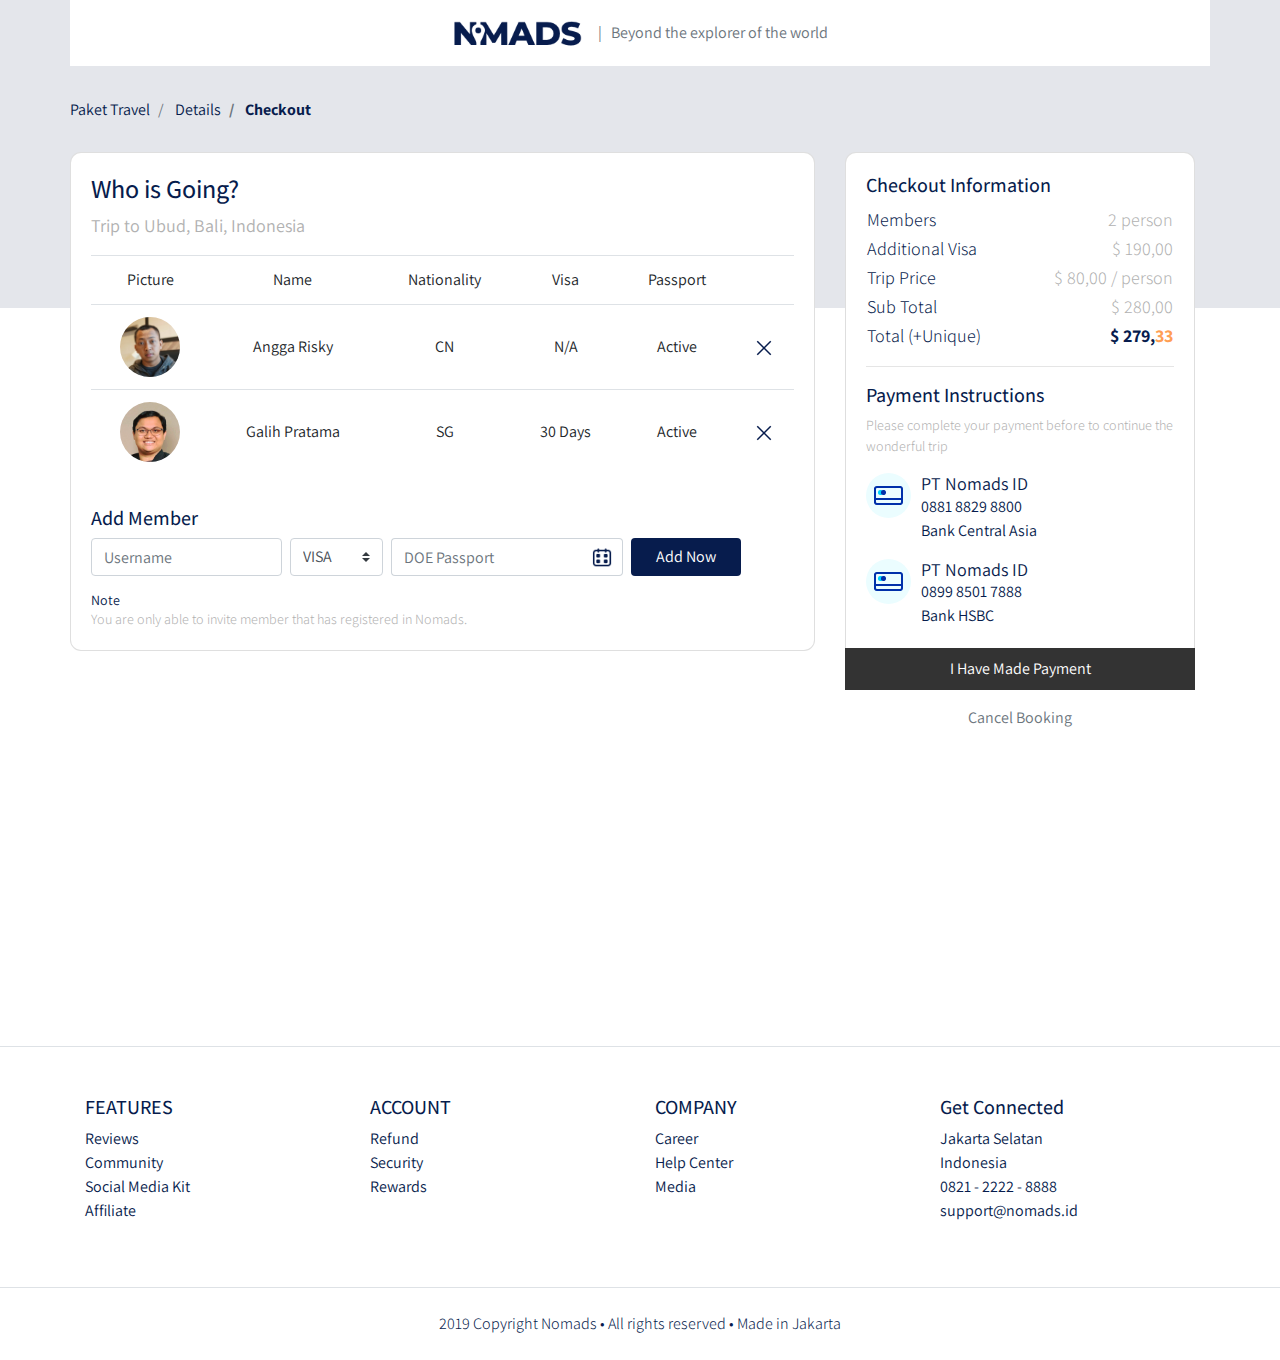
<file: checkout.html>
<!DOCTYPE html>
<html lang="en">
  <head>
    <meta charset="UTF-8" />
    <meta name="viewport" content="width=device-width, initial-scale=1.0" />
    <meta http-equiv="X-UA-Compatible" content="ie=edge" />
    <title>Details</title>
    <link
      rel="stylesheet"
      href="frontend/libraries/bootstrap/css/bootstrap.css"
    />
    <link rel="stylesheet" href="frontend/styles/main.css" />
    <link
      href="https://fonts.googleapis.com/css?family=Assistant:200,400,700&&display=swap"
      rel="stylesheet"
    />
    <link
      href="https://fonts.googleapis.com/css?family=Playfair+Display:400,700&display=swap"
      rel="stylesheet"
    />
    <link rel="stylesheet" href="frontend/libraries/xzoom/dist/xzoom.css" />
    <link rel="stylesheet" href="frontend/libraries/gijgo/css/gijgo.min.css" />
  </head>
  <body>
    <!-- Semantic elements -->
    <!-- https://www.w3schools.com/html/html5_semantic_elements.asp -->

    <!-- Bootstrap navbar example -->
    <!-- https://www.w3schools.com/bootstrap4/bootstrap_navbar.asp -->
    <div class="container">
      <nav class="row navbar navbar-expand-lg navbar-light bg-white">
        <div class="navbar-nav ml-auto mr-auto mr-sm-auto mr-lg-0 mr-md-auto">
          <a class="navbar-brand" href="index.html">
            <img src="frontend/images/logo.png" alt="" />
          </a>
        </div>
        <ul class="navbar-nav mr-auto d-none d-lg-block">
          <li>
            <span class="text-muted"
              >| &nbsp; Beyond the explorer of the world</span
            >
          </li>
        </ul>
      </nav>
    </div>
    <main>
      <section class="section-details-header"></section>
      <section class="section-details-content">
        <div class="container">
          <div class="row">
            <div class="col p-0 pl-3 pl-lg-0">
              <nav aria-label="breadcrumb">
                <ol class="breadcrumb">
                  <li class="breadcrumb-item" aria-current="page">
                    Paket Travel
                  </li>
                  <li class="breadcrumb-item" aria-current="page">
                    Details
                  </li>
                  <li class="breadcrumb-item active" aria-current="page">
                    Checkout
                  </li>
                </ol>
              </nav>
            </div>
          </div>
          <div class="row">
            <div class="col-lg-8 pl-lg-0">
              <div class="card card-details mb-3">
                <h1>Who is Going?</h1>
                <p>
                  Trip to Ubud, Bali, Indonesia
                </p>
                <div class="attendee">
                  <table class="table table-responsive-sm text-center">
                    <thead>
                      <tr>
                        <td scope="col">Picture</td>
                        <td scope="col">Name</td>
                        <td scope="col">Nationality</td>
                        <td scope="col">Visa</td>
                        <td scope="col">Passport</td>
                        <td scope="col"></td>
                      </tr>
                    </thead>
                    <tbody>
                      <tr>
                        <td>
                          <img
                            src="frontend/images/avatar-4.png"
                            alt=""
                            height="60"
                          />
                        </td>
                        <td class="align-middle">Angga Risky</td>
                        <td class="align-middle">CN</td>
                        <td class="align-middle">N/A</td>
                        <td class="align-middle">Active</td>
                        <td class="align-middle">
                          <a href="#">
                            <img src="frontend/images/ic_remove.png" alt="" />
                          </a>
                        </td>
                      </tr>
                      <tr>
                        <td>
                          <img
                            src="frontend/images/avatar-5.png"
                            alt=""
                            height="60"
                          />
                        </td>
                        <td class="align-middle">Galih Pratama</td>
                        <td class="align-middle">SG</td>
                        <td class="align-middle">30 Days</td>
                        <td class="align-middle">Active</td>
                        <td class="align-middle">
                          <a href="#">
                            <img src="frontend/images/ic_remove.png" alt="" />
                          </a>
                        </td>
                      </tr>
                    </tbody>
                  </table>
                </div>
                <div class="member mt-3">
                  <h2>Add Member</h2>
                  <form class="form-inline">
                    <label class="sr-only" for="inputUsername">Name</label>
                    <input
                      type="text"
                      class="form-control mb-2 mr-sm-2"
                      id="inputUsername"
                      placeholder="Username"
                    />

                    <label
                      class="sr-only"
                      class="mr-2"
                      for="inlineFormCustomSelectPref"
                      >Preference</label
                    >
                    <select
                      class="custom-select mb-2 mr-sm-2"
                      id="inlineFormCustomSelectPref"
                    >
                      <option selected value="">VISA</option>
                      <option value="2">30 Days</option>
                      <option value="3">N/A</option>
                    </select>

                    <label class="sr-only" for="doePassport"
                      >DOE Passport</label
                    >
                    <div class="input-group mb-2 mr-sm-2">
                      <input
                        type="text"
                        class="form-control datepicker"
                        id="doePassport"
                        placeholder="DOE Passport"
                      />
                    </div>

                    <button type="submit" class="btn btn-add-now mb-2 px-4">
                      Add Now
                    </button>
                  </form>
                  <h3 class="mt-2 mb-0">Note</h3>
                  <p class="disclaimer mb-0">
                    You are only able to invite member that has registered in
                    Nomads.
                  </p>
                </div>
              </div>
            </div>
            <div class="col-lg-4">
              <div class="card card-details card-right">
                <h2>Checkout Information</h2>
                <table class="trip-informations">
                  <tr>
                    <th width="50%">Members</th>
                    <td width="50%" class="text-right">2 person</td>
                  </tr>
                  <tr>
                    <th width="50%">Additional Visa</th>
                    <td width="50%" class="text-right">$ 190,00</td>
                  </tr>
                  <tr>
                    <th width="50%">Trip Price</th>
                    <td width="50%" class="text-right">$ 80,00 / person</td>
                  </tr>
                  <tr>
                    <th width="50%">Sub Total</th>
                    <td width="50%" class="text-right">$ 280,00</td>
                  </tr>
                  <tr>
                    <th width="50%">Total (+Unique)</th>
                    <td width="50%" class="text-right text-total">
                      <span class="text-blue">$ 279,</span
                      ><span class="text-orange">33</span>
                    </td>
                  </tr>
                </table>

                <hr />
                <h2>Payment Instructions</h2>
                <p class="payment-instructions">
                  Please complete your payment before to continue the wonderful
                  trip
                </p>
                <div class="bank">
                  <div class="bank-item pb-3">
                    <img
                      src="frontend/images/ic_bank.png"
                      alt=""
                      class="bank-image"
                    />
                    <div class="description">
                      <h3>PT Nomads ID</h3>
                      <p>
                        0881 8829 8800
                        <br />
                        Bank Central Asia
                      </p>
                    </div>
                    <div class="clearfix"></div>
                  </div>
                  <div class="bank-item">
                    <img
                      src="frontend/images/ic_bank.png"
                      alt=""
                      class="bank-image"
                    />
                    <div class="description">
                      <h3>PT Nomads ID</h3>
                      <p>
                        0899 8501 7888
                        <br />
                        Bank HSBC
                      </p>
                    </div>
                    <div class="clearfix"></div>
                  </div>
                </div>
              </div>
              <div class="join-container">
                <a
                  href="success.html"
                  class="btn btn-block btn-join-now mt-3 py-2"
                  >I Have Made Payment</a
                >
              </div>
              <div class="text-center mt-3">
                <a href="#" class="text-muted">Cancel Booking</a>
              </div>
            </div>
          </div>
        </div>
      </section>
    </main>
    <footer class="section-footer mt-5 mb-4 border-top">
      <div class="container pt-5 pb-5">
        <div class="row justify-content-center">
          <div class="col-12">
            <div class="row">
              <div class="col-12">
                <div class="row">
                  <div class="col-12 col-lg-3">
                    <h5>FEATURES</h5>
                    <ul class="list-unstyled">
                      <li>
                        <a href="#">Reviews</a>
                      </li>
                      <li>
                        <a href="#">Community</a>
                      </li>
                      <li>
                        <a href="#">Social Media Kit</a>
                      </li>
                      <li>
                        <a href="#">Affiliate</a>
                      </li>
                    </ul>
                  </div>
                  <div class="col-12 col-lg-3">
                    <h5>ACCOUNT</h5>
                    <ul class="list-unstyled">
                      <li><a href="#">Refund</a></li>
                      <li><a href="#">Security</a></li>
                      <li><a href="#">Rewards</a></li>
                    </ul>
                  </div>
                  <div class="col-12 col-lg-3">
                    <h5>COMPANY</h5>
                    <ul class="list-unstyled">
                      <li><a href="#">Career</a></li>
                      <li><a href="#">Help Center</a></li>
                      <li><a href="#">Media</a></li>
                    </ul>
                  </div>
                  <div class="col-12 col-lg-3">
                    <h5>Get Connected</h5>
                    <ul class="list-unstyled">
                      <li>Jakarta Selatan</li>
                      <li>Indonesia</li>
                      <li>0821 - 2222 - 8888</li>
                      <li>support@nomads.id</li>
                    </ul>
                  </div>
                </div>
              </div>
            </div>
          </div>
        </div>
      </div>
      <div class="container-fluid">
        <div
          class="row border-top justify-content-center align-items-center pt-4"
        >
          <div class="col-auto text-gray-500 font-weight-light">
            2019 Copyright Nomads • All rights reserved • Made in Jakarta
          </div>
        </div>
      </div>
    </footer>
    <script src="frontend/libraries/retina/retina.js"></script>
    <script src="frontend/libraries/jquery/jquery-3.4.1.min.js"></script>
    <script src="frontend/libraries/bootstrap/js/bootstrap.js"></script>
    <script src="frontend/libraries/xzoom/dist/xzoom.min.js"></script>
    <script src="frontend/libraries/gijgo/js/gijgo.min.js"></script>
    <script>
      $(document).ready(function() {
        $('.xzoom, .xzoom-gallery').xzoom({
          zoomWidth: 500,
          title: false,
          tint: '#333',
          Xoffset: 15
        });

        $('.datepicker').datepicker({
          uiLibrary: 'bootstrap4',
          icons: {
            rightIcon: '<img src="frontend/images/ic_doe.png" alt="" />'
          }
        });
      });
    </script>
  </body>
</html>
</file>
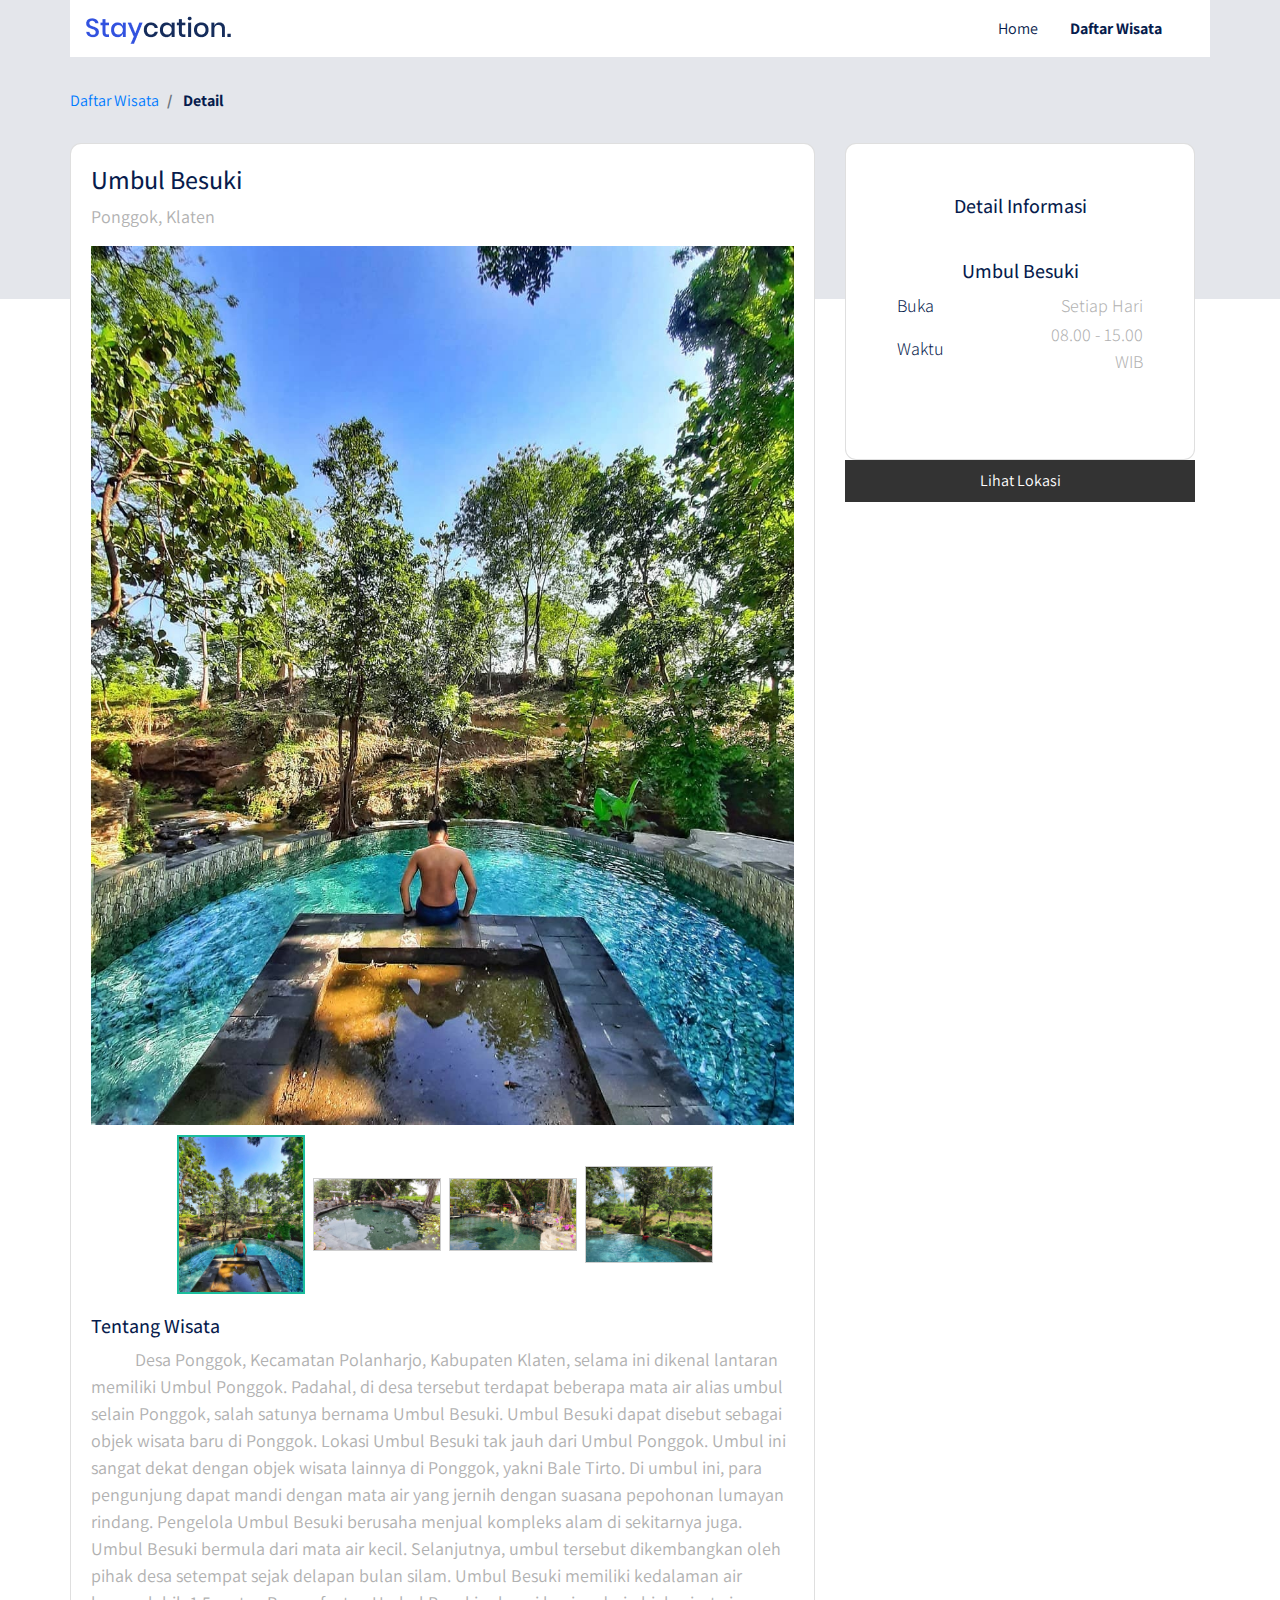
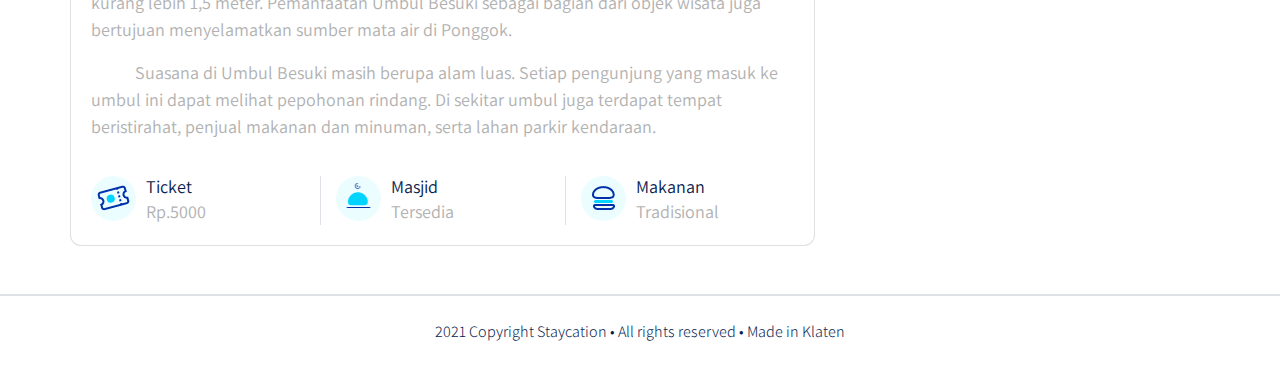
<file: details-besuki.html>
<!DOCTYPE html>
<html lang="en">

<head>
  <meta charset="UTF-8" />
  <meta name="viewport" content="width=device-width, initial-scale=1.0" />
  <meta http-equiv="X-UA-Compatible" content="ie=edge" />
  <title>Details</title>
  <link rel="stylesheet" href="frontend/libraries/bootstrap/css/bootstrap.css" />
  <link rel="stylesheet" href="frontend/styles/main.css" />
  <link href="https://fonts.googleapis.com/css?family=Assistant:200,400,700&&display=swap" rel="stylesheet" />
  <link href="https://fonts.googleapis.com/css?family=Playfair+Display:400,700&display=swap" rel="stylesheet" />
  <link rel="stylesheet" href="frontend/libraries/xzoom/dist/xzoom.css" />
</head>

<body>
  <!-- Semantic elements -->
  <!-- https://www.w3schools.com/html/html5_semantic_elements.asp -->

  <!-- Bootstrap navbar example -->
  <!-- https://www.w3schools.com/bootstrap4/bootstrap_navbar.asp -->
  <div class="container">
    <nav class="row navbar navbar-expand-lg navbar-light bg-white">
      <a class="navbar-brand" href="index.html">
        <img src="frontend/images/Staycation.png" alt="" />
      </a>
      <button class="navbar-toggler navbar-toggler-right" type="button" data-toggle="collapse" data-target="#navb">
        <span class="navbar-toggler-icon"></span>
      </button>

      <!-- Menu -->
      <div class="collapse navbar-collapse" id="navb">
        <ul class="navbar-nav ml-auto mr-3">
          <li class="nav-item mx-md-2">
            <a class="nav-link" href="index.html">Home</a>
          </li>
          <li class="nav-item mx-md-2">
            <a class="nav-link active" href="#">Daftar Wisata</a>
          </li>
        </ul>

        <!-- Mobile button -->
        <form class="form-inline d-sm-block d-md-none">
          <button class="btn btn-login my-2 my-sm-0">
            Masuk
          </button>
        </form>
        <!-- Desktop Button -->
      </div>
    </nav>
  </div>
  <main>
    <section class="section-details-header"></section>
    <section class="section-details-content">
      <div class="container">
        <div class="row">
          <div class="col p-0 pl-3 pl-lg-0"">
              <nav aria-label=" breadcrumb">
            <ol class="breadcrumb">
              <li class="breadcrumb-item" aria-current="page">
                <a href="index.html">
                Daftar Wisata
              </a>
              </li>
              <li class="breadcrumb-item active" aria-current="page">
                Detail
              </li>
            </ol>
            </nav>
          </div>
        </div>
        <div class="row">
          <div class="col-lg-8 pl-lg-0">
            <div class="card card-details">
              <h1>Umbul Besuki</h1>
              <p>
                Ponggok, Klaten
              </p>
              <div class="gallery">
                <div class="xzoom-container">
                  <img class="xzoom" id="xzoom-default" src="frontend/images/besuki2.jpg"
                    xoriginal="frontend/images/besuki2.jpg" />
                  <div class="xzoom-thumbs">
                    <a href="frontend/images/besuki2.jpg"><img class="xzoom-gallery" width="128"
                        src="frontend/images/besuki2.jpg" xpreview="frontend/images/besuki2.jpg" /></a>
                    <a href="frontend/images/besuki4.jpeg"><img class="xzoom-gallery" width="128"
                        src="frontend/images/besuki4.jpeg" xpreview="frontend/images/besuki4.jpeg" /></a>
                    <a href="frontend/images/besuki3.jpeg"><img class="xzoom-gallery" width="128"
                        src="frontend/images/besuki3.jpeg" xpreview="frontend/images/besuki3.jpeg" /></a>
                    <a href="frontend/images/besuki1.jpg"><img class="xzoom-gallery" width="128"
                        src="frontend/images/besuki1.jpg" xpreview="frontend/images/besuki1.jpg" /></a>
                  </div>
                </div>
                <h2>Tentang Wisata</h2>
                <p>
                  &emsp;  &emsp; Desa Ponggok, Kecamatan Polanharjo, Kabupaten Klaten, selama ini dikenal lantaran memiliki Umbul
                  Ponggok.
                  Padahal, di desa tersebut terdapat beberapa mata air alias umbul selain Ponggok, salah satunya bernama
                  Umbul Besuki.
                  Umbul Besuki dapat disebut sebagai objek wisata baru di Ponggok. Lokasi Umbul Besuki tak jauh dari
                  Umbul Ponggok.
                  Umbul ini sangat dekat dengan objek wisata lainnya di Ponggok, yakni Bale Tirto.
                  Di umbul ini, para pengunjung dapat mandi dengan mata air yang jernih dengan suasana pepohonan lumayan
                  rindang. Pengelola Umbul Besuki berusaha menjual kompleks alam di sekitarnya juga. Umbul Besuki
                  bermula dari mata air kecil. Selanjutnya, umbul tersebut dikembangkan oleh pihak desa setempat sejak
                  delapan bulan silam. Umbul Besuki memiliki kedalaman air kurang lebih 1,5 meter. Pemanfaatan Umbul
                  Besuki sebagai bagian dari objek wisata juga bertujuan menyelamatkan sumber mata air di Ponggok.

                </p>
                <p>
                  &emsp;  &emsp; Suasana di Umbul Besuki masih berupa alam luas. Setiap pengunjung yang masuk ke umbul ini dapat melihat 
                  pepohonan rindang. Di sekitar umbul juga terdapat tempat beristirahat, penjual makanan dan minuman, serta lahan parkir kendaraan.
                </p>
                <div class="features row pt-3" data-aos="fade-up" data-aos-duration="4000">
                  <div class="col-md-4">
                    <img
                      src="frontend/images/ic_event.png"
                      alt=""
                      class="features-image"
                    />
                    <div class="description">
                      <h3>Ticket</h3>
                      <p>Rp.5000</p>
                    </div>
                  </div>
                  <div class="col-md-4 border-left">
                    <img
                      src="frontend/images/masjid.png"
                      alt=""
                      class="features-image"
                    />
                    <div class="description">
                      <h3>Masjid</h3>
                      <p>Tersedia</p>
                    </div>
                  </div>
                  <div class="col-md-4 border-left">
                    <img
                      src="frontend/images/ic_foods.png"
                      alt=""
                      class="features-image"
                    />
                    <div class="description">
                      <h3>Makanan</h3>
                      <p>Tradisional</p>
                    </div>
                  </div>
                </div>
              </div>
            </div>
          </div>
          <div class="col-lg-4">
            <div class="card card-details-right align-items-center">
              <h2>Detail Informasi</h2>
              <hr size="2px">
              <h2>Umbul Besuki </h2>
              <table class="trip-informations">
                <tr>
                  <th width="50%">Buka</th>
                  <td width="50%" class="text-right">Setiap Hari</td>
                </tr>
                <tr>
                  <th width="50%">Waktu</th>
                  <td width="50%" class="text-right">08.00 - 15.00 WIB</td>
                </tr>
              </table>
              <hr>
        

            </div>
            <div class="join-container">
              <a href="https://g.page/umbul-besuki?share" class="btn btn-block btn-join-now mt-3 py-2"
                >Lihat Lokasi </a
              >
            </div>
          </div>
        </div>
      </div>
    </section>
  </main>
  <footer class="section-footer mt-5 mb-4 border-top">

    <div class="container-fluid">
      <div class="row border-top justify-content-center align-items-center pt-4">
        <div class="col-auto text-gray-500 font-weight-light">
          2021 Copyright Staycation • All rights reserved • Made in Klaten
        </div>
      </div>
    </div>
  </footer>
  <script src="frontend/libraries/retina/retina.js"></script>
  <script src="frontend/libraries/jquery/jquery-3.4.1.min.js"></script>
  <script src="frontend/libraries/bootstrap/js/bootstrap.js"></script>
  <script src="frontend/libraries/xzoom/dist/xzoom.min.js"></script>
  <script>
    $(document).ready(function () {
      $('.xzoom, .xzoom-gallery').xzoom({
        zoomWidth: 500,
        title: false,
        tint: '#333',
        Xoffset: 15
      });
    });
  </script>
</body>

</html>
</file>
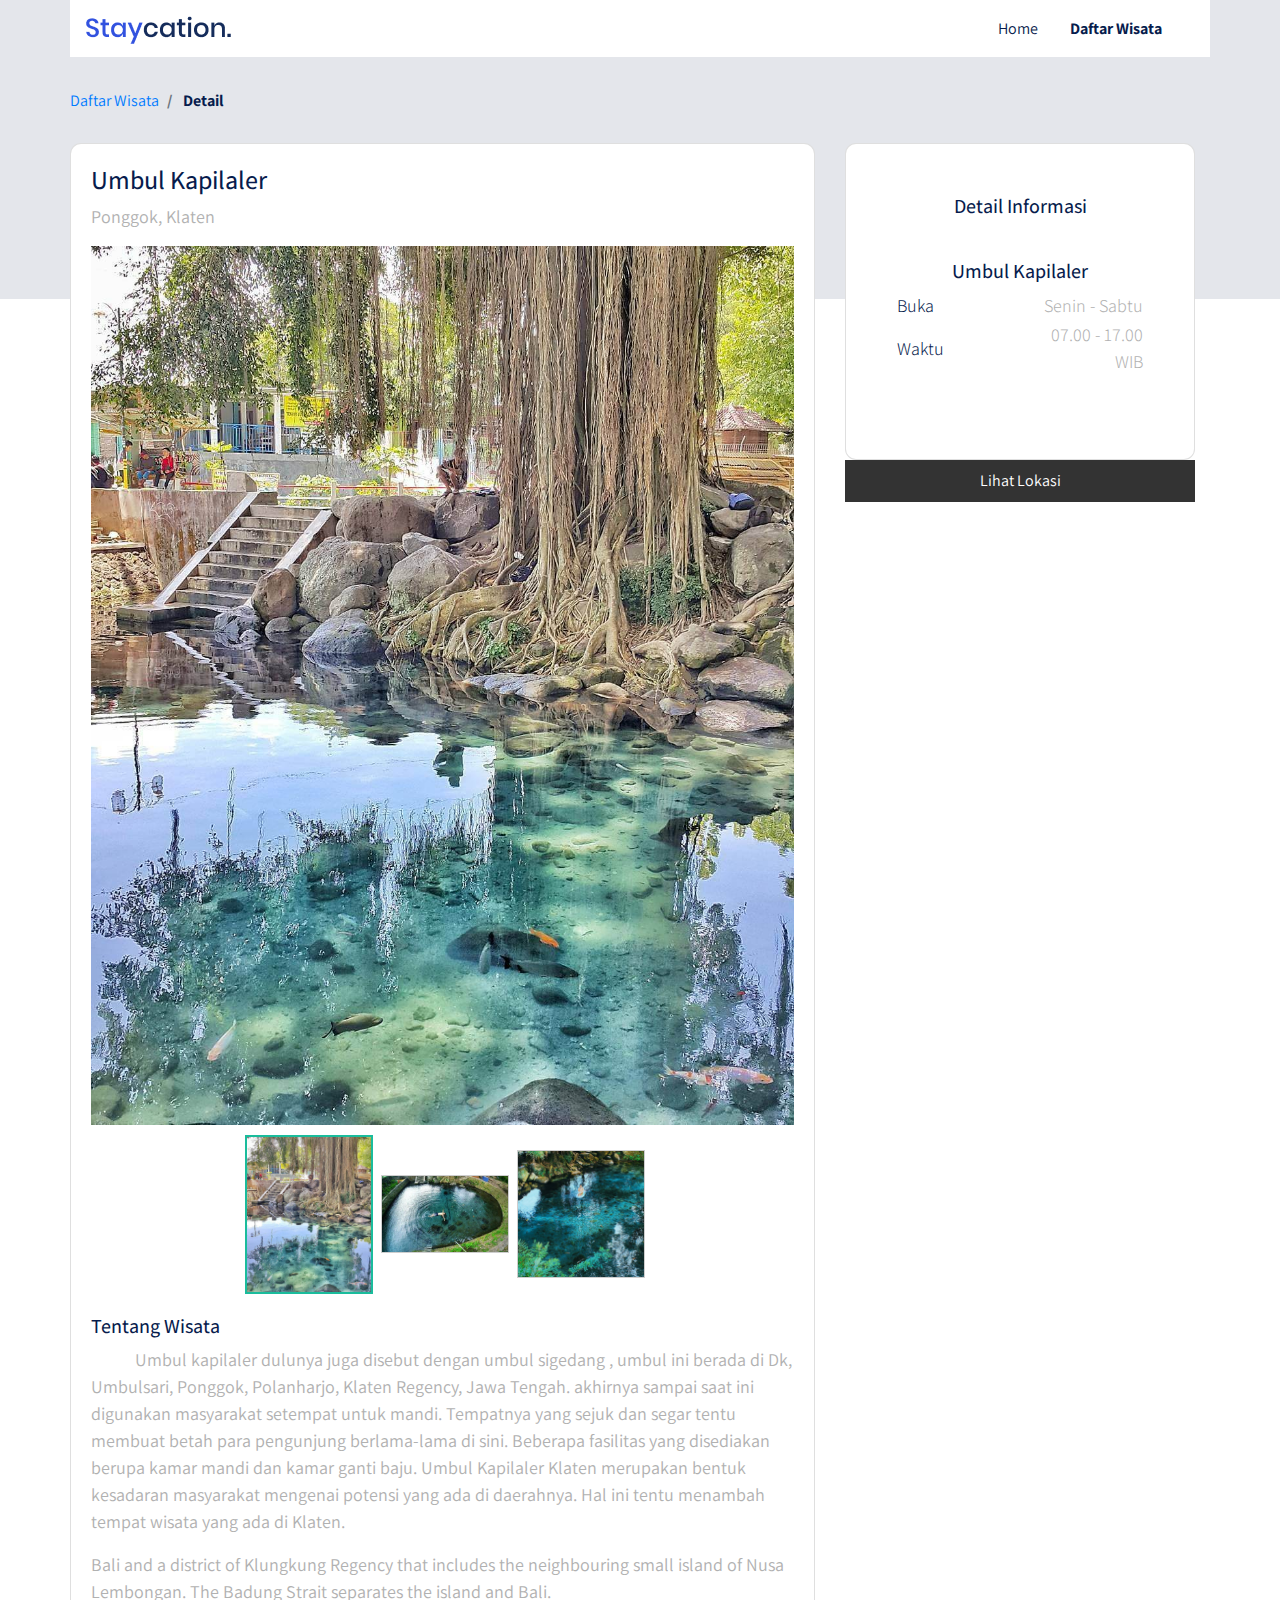
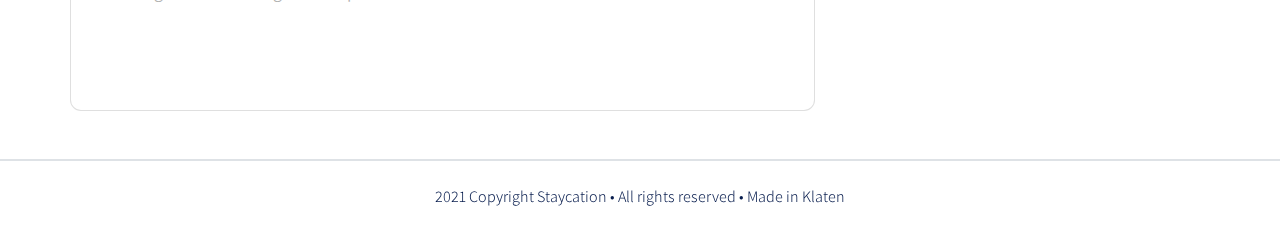
<file: details-kapilaler.html>
<!DOCTYPE html>
<html lang="en">
  <head>
    <meta charset="UTF-8" />
    <meta name="viewport" content="width=device-width, initial-scale=1.0" />
    <meta http-equiv="X-UA-Compatible" content="ie=edge" />
    <title>Details</title>
    <link
      rel="stylesheet"
      href="frontend/libraries/bootstrap/css/bootstrap.css"
    />
    <link rel="stylesheet" href="frontend/styles/main.css" />
    <link
      href="https://fonts.googleapis.com/css?family=Assistant:200,400,700&&display=swap"
      rel="stylesheet"
    />
    <link
      href="https://fonts.googleapis.com/css?family=Playfair+Display:400,700&display=swap"
      rel="stylesheet"
    />
    <link rel="stylesheet" href="frontend/libraries/xzoom/dist/xzoom.css" />
    <link rel="stylesheet" href="https://unpkg.com/aos@next/dist/aos.css" />
  </head>
  <body>
    <!-- Semantic elements -->
    <!-- https://www.w3schools.com/html/html5_semantic_elements.asp -->

    <!-- Bootstrap navbar example -->
    <!-- https://www.w3schools.com/bootstrap4/bootstrap_navbar.asp -->
    <div class="container">
      <nav class="row navbar navbar-expand-lg navbar-light bg-white">
        <a class="navbar-brand" href="index.html">
          <img src="frontend/images/Staycation.png" alt="" />
        </a>
        <button
          class="navbar-toggler navbar-toggler-right"
          type="button"
          data-toggle="collapse"
          data-target="#navb"
        >
          <span class="navbar-toggler-icon"></span>
        </button>

        <!-- Menu -->
        <div class="collapse navbar-collapse" id="navb">
          <ul class="navbar-nav ml-auto mr-3">
            <li class="nav-item mx-md-2">
              <a class="nav-link" href="index.html">Home</a>
            </li>
            <li class="nav-item mx-md-2">
              <a class="nav-link active" href="#">Daftar Wisata</a>
            </li>
          </ul>

          <!-- Mobile button -->
          <form class="form-inline d-sm-block d-md-none">
            <button class="btn btn-login my-2 my-sm-0">
              Masuk
            </button>
          </form>
          <!-- Desktop Button -->
        </div>
      </nav>
    </div>
    <main>
      <section class="section-details-header"></section>
      <section class="section-details-content">
        <div class="container">
          <div class="row">
            <div class="col p-0 pl-3 pl-lg-0"">
              <nav aria-label="breadcrumb">
                <ol class="breadcrumb">
                  <li class="breadcrumb-item" aria-current="page">
                    <a href="index.html">
                    Daftar Wisata
                  </a>
                  </li>
                  <li class="breadcrumb-item active" aria-current="page">
                    Detail
                  </li>
                </ol>
              </nav>
            </div>
          </div>
          <div class="row">
            <div class="col-lg-8 pl-lg-0">
              <div class="card card-details">
                <h1>Umbul Kapilaler</h1>
                <p>
                  Ponggok, Klaten
                </p>
                <div class="gallery">
                  <div class="xzoom-container">
                    <img
                      class="xzoom"
                      id="xzoom-default"
                      src="frontend/images/kapilaler1.jpg"
                      xoriginal="frontend/images/kapilaler1.jpg"
                    />
                    <div class="xzoom-thumbs">
                      <a href="frontend/images/kapilaler1.jpg"
                        ><img
                          class="xzoom-gallery"
                          width="128"
                          src="frontend/images/kapilaler1.jpg"
                          xpreview="frontend/images/kapilaler1.jpg"
                      /></a>
                      <a href="frontend/images/kapilaler2.jpg"
                        ><img
                          class="xzoom-gallery"
                          width="128"
                          src="frontend/images/kapilaler2.jpg"
                          xpreview="frontend/images/kapilaler2.jpg"
                      /></a>
                      <a href="frontend/images/kapilaler3.jpg"
                        ><img
                          class="xzoom-gallery"
                          width="128"
                          src="frontend/images/kapilaler3.jpg"
                          xpreview="frontend/images/kapilaler3.jpg"
                      /></a>
                    </div>
                  </div>
                  <h2>Tentang Wisata</h2>
                  <p>
                    &emsp;  &emsp; Umbul kapilaler dulunya juga disebut dengan umbul sigedang , umbul ini berada di Dk, Umbulsari,
                     Ponggok, Polanharjo, Klaten Regency, Jawa Tengah. akhirnya sampai saat ini digunakan masyarakat 
                     setempat untuk mandi. Tempatnya yang sejuk dan segar tentu membuat betah para pengunjung berlama-lama di sini.
                      Beberapa fasilitas yang disediakan berupa kamar mandi dan kamar ganti baju. Umbul Kapilaler Klaten merupakan 
                      bentuk kesadaran masyarakat mengenai potensi yang ada di daerahnya. Hal ini tentu menambah tempat wisata yang ada di Klaten.
                  </p>
                  <p>
                    Bali and a district of Klungkung Regency that includes the
                    neighbouring small island of Nusa Lembongan. The Badung
                    Strait separates the island and Bali.
                  </p>
                  <div class="features row pt-3" data-aos="fade-up" data-aos-duration="4000">
                    <div class="col-md-4">
                      <img
                        src="frontend/images/ic_event.png"
                        alt=""
                        class="features-image"
                      />
                      <div class="description">
                        <h3>Ticket</h3>
                        <p>Rp. 5000</p>
                      </div>
                    </div>
                    <div class="col-md-4 border-left">
                      <img
                        src="frontend/images/masjid.png"
                        alt=""
                        class="features-image"
                      />
                      <div class="description">
                        <h3>Masjid</h3>
                        <p>Tersedia</p>
                      </div>
                    </div>
                    <div class="col-md-4 border-left">
                      <img
                        src="frontend/images/ic_foods.png"
                        alt=""
                        class="features-image"
                      />
                      <div class="description">
                        <h3>Makanan</h3>
                        <p>Tradisional</p>
                      </div>
                    </div>
                  </div>
                </div>
              </div>
            </div>
            <div class="col-lg-4">
              <div class="card card-details-right align-items-center">
                <h2>Detail Informasi</h2>
               <hr size="2px">
                <h2>Umbul Kapilaler</h2>
                <table class="trip-informations">
                  <tr>
                    <th width="50%">Buka</th>
                    <td width="50%" class="text-right">Senin - Sabtu</td>
                  </tr>
                  <tr>
                    <th width="50%">Waktu</th>
                    <td width="50%" class="text-right">07.00 - 17.00 WIB</td>
                  </tr>
                </table>
                <hr>
              </div>
              <div class="join-container">
                <a href="https://g.page/umbul-sigedang-kapilaler-klaten?share" class="btn btn-block btn-join-now mt-3 py-2"
                  >Lihat Lokasi </a
                >
              </div>
            </div>
          </div>
        </div>
      </section>
    </main>
    <footer class="section-footer mt-5 mb-4 border-top">
     
      <div class="container-fluid">
        <div
          class="row border-top justify-content-center align-items-center pt-4"
        >
          <div class="col-auto text-gray-500 font-weight-light">
            2021 Copyright Staycation • All rights reserved • Made in Klaten
          </div>
        </div>
      </div>
    </footer>
    <script src="frontend/libraries/retina/retina.js"></script>
    <script src="frontend/libraries/jquery/jquery-3.4.1.min.js"></script>
    <script src="frontend/libraries/bootstrap/js/bootstrap.js"></script>
    <script src="frontend/libraries/xzoom/dist/xzoom.min.js"></script>
    <script>
      $(document).ready(function() {
        $('.xzoom, .xzoom-gallery').xzoom({
          zoomWidth: 500,
          title: false,
          tint: '#333',
          Xoffset: 15
        });
      });
    </script>
     <script src="https://unpkg.com/aos@next/dist/aos.js"></script>
     <script>
       AOS.init();
     </script>
  </body>
</html>
</file>
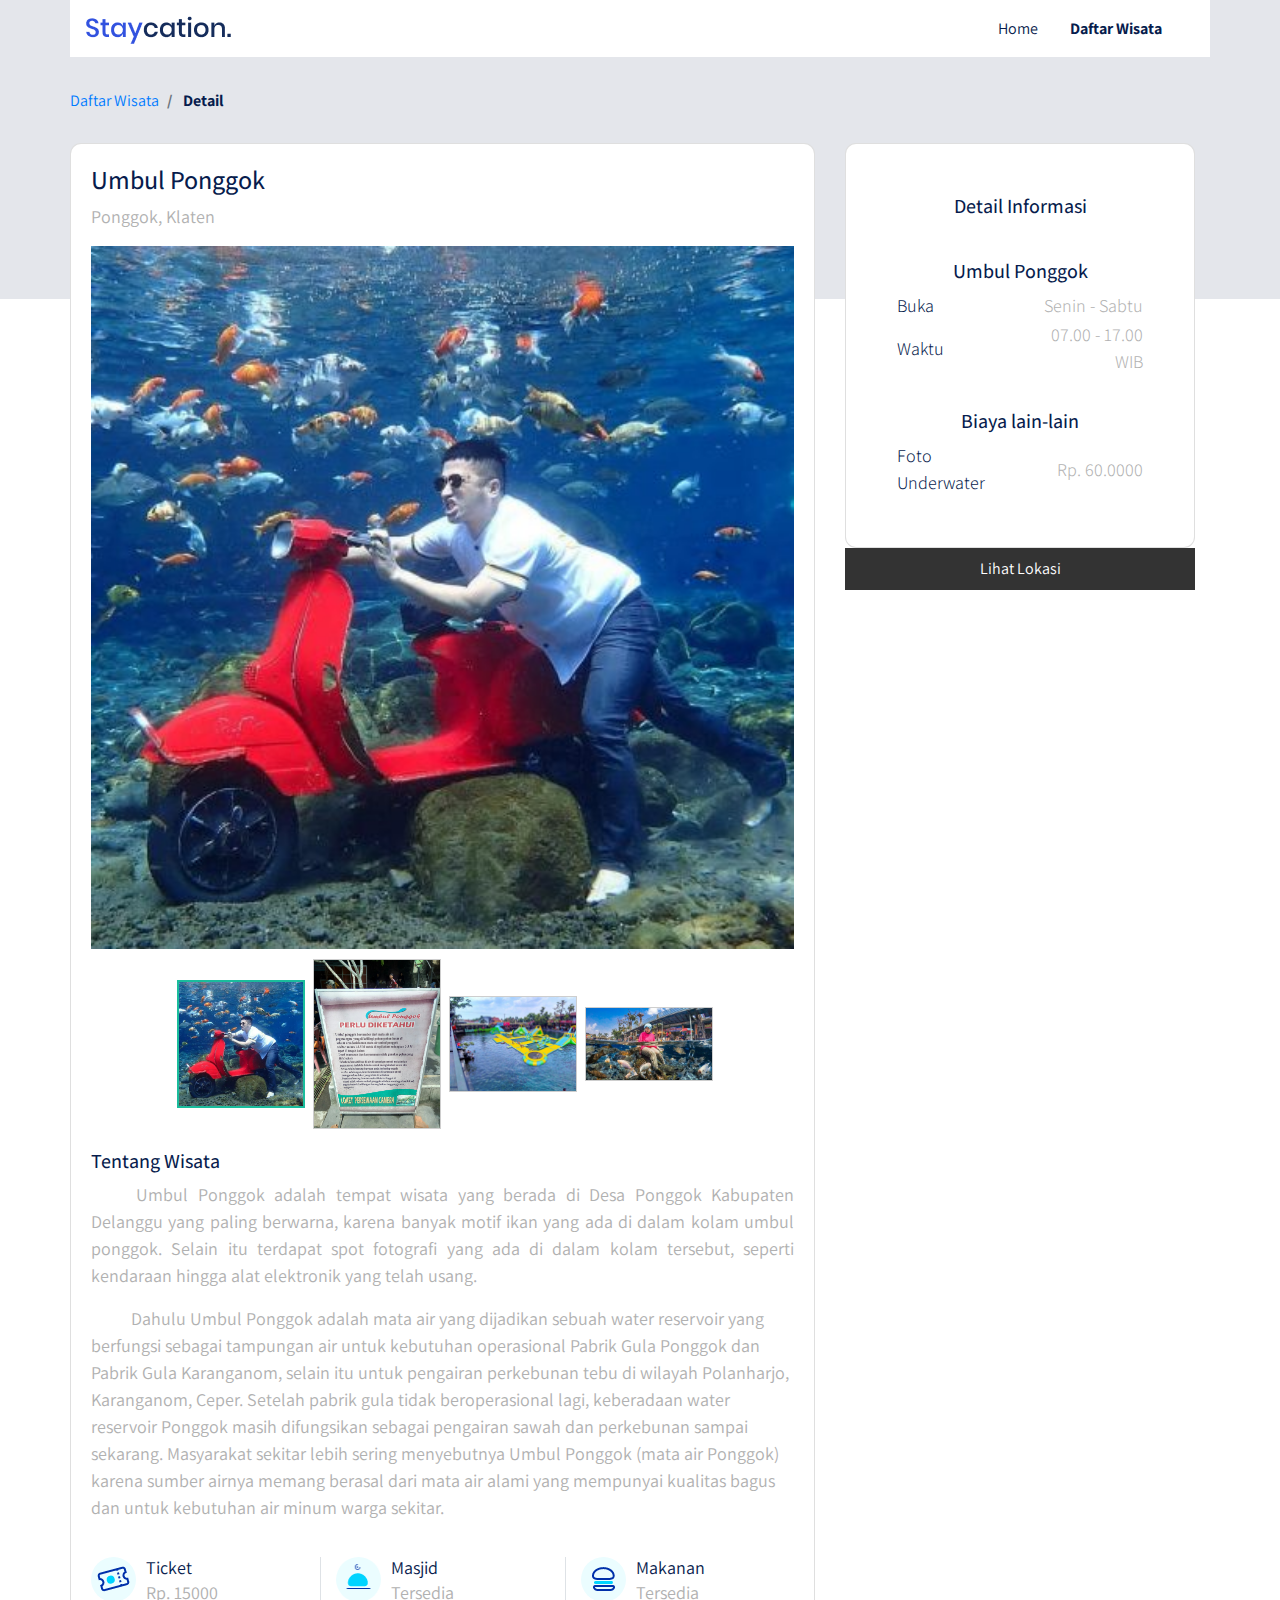
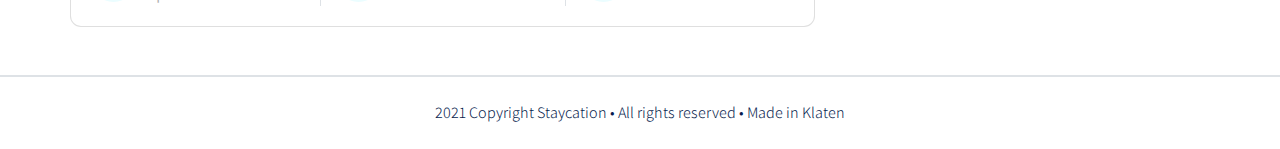
<file: details-ponggok.html>
<!DOCTYPE html>
<html lang="en">
  <head>
    <meta charset="UTF-8" />
    <meta name="viewport" content="width=device-width, initial-scale=1.0" />
    <meta http-equiv="X-UA-Compatible" content="ie=edge" />
    <title>Details</title>
    <link
      rel="stylesheet"
      href="frontend/libraries/bootstrap/css/bootstrap.css"
    />
    <link rel="stylesheet" href="frontend/styles/main.css" />
    <link
      href="https://fonts.googleapis.com/css?family=Assistant:200,400,700&&display=swap"
      rel="stylesheet"
    />
    <link
      href="https://fonts.googleapis.com/css?family=Playfair+Display:400,700&display=swap"
      rel="stylesheet"
    />
    <link rel="stylesheet" href="frontend/libraries/xzoom/dist/xzoom.css" />
  </head>
  <body>
    <!-- Semantic elements -->
    <!-- https://www.w3schools.com/html/html5_semantic_elements.asp -->

    <!-- Bootstrap navbar example -->
    <!-- https://www.w3schools.com/bootstrap4/bootstrap_navbar.asp -->
    <div class="container">
      <nav class="row navbar navbar-expand-lg navbar-light bg-white">
        <a class="navbar-brand" href="index.html">
          <img src="frontend/images/Staycation.png" alt="" />
        </a>
        <button
          class="navbar-toggler navbar-toggler-right"
          type="button"
          data-toggle="collapse"
          data-target="#navb"
        >
          <span class="navbar-toggler-icon"></span>
        </button>

        <!-- Menu -->
        <div class="collapse navbar-collapse" id="navb">
          <ul class="navbar-nav ml-auto mr-3">
            <li class="nav-item mx-md-2">
              <a class="nav-link" href="index.html">Home</a>
            </li>
            <li class="nav-item mx-md-2">
              <a class="nav-link active" href="#">Daftar Wisata</a>
            </li>
          </ul>

          <!-- Mobile button -->
          <form class="form-inline d-sm-block d-md-none">
            <button class="btn btn-login my-2 my-sm-0">
              Masuk
            </button>
          </form>
          <!-- Desktop Button -->
        </div>
      </nav>
    </div>
    <main>
      <section class="section-details-header"></section>
      <section class="section-details-content">
        <div class="container">
          <div class="row">
            <div class="col p-0 pl-3 pl-lg-0"">
              <nav aria-label="breadcrumb">
                <ol class="breadcrumb">
                  <li class="breadcrumb-item" aria-current="page">
                   <a href="index.html"> Daftar Wisata </a>
                  </li>
                  <li class="breadcrumb-item active" aria-current="page">
                    Detail
                  </li>
                </ol>
              </nav>
            </div>
          </div>
          <div class="row">
            <div class="col-lg-8 pl-lg-0">
              <div class="card card-details">
                <h1>Umbul Ponggok</h1>
                <p>
                  Ponggok, Klaten
                </p>
                <div class="gallery">
                  <div class="xzoom-container">
                    <img
                      class="xzoom"
                      id="xzoom-default"
                      src="frontend/images/details1.jpg"
                      xoriginal="frontend/images/details1.jpg"
                    />
                    <div class="xzoom-thumbs">
                      <a href="frontend/images/details1.jpg"
                        ><img
                          class="xzoom-gallery"
                          width="128"
                          src="frontend/images/details1.jpg"
                          xpreview="frontend/images/details1.jpg"
                      /></a>
                      <a href="frontend/images/details2.jpg"
                        ><img
                          class="xzoom-gallery"
                          width="128"
                          src="frontend/images/details2.jpg"
                          xpreview="frontend/images/details2.jpg"
                      /></a>
                      <a href="frontend/images/details3.jpg"
                        ><img
                          class="xzoom-gallery"
                          width="128"
                          src="frontend/images/details3.jpg"
                          xpreview="frontend/images/details3.jpg"
                      /></a>
                      <a href="frontend/images/details4.png"
                        ><img
                          class="xzoom-gallery"
                          width="128"
                          src="frontend/images/details4.png"
                          xpreview="frontend/images/details4.png"
                      /></a>
                    </div>
                  </div>
                  <h2>Tentang Wisata</h2>
                  <p style="text-align: justify;">
                        &emsp;  &emsp;Umbul Ponggok adalah tempat wisata yang berada di Desa Ponggok Kabupaten Delanggu
                    yang paling berwarna, karena banyak motif ikan yang ada di dalam kolam umbul ponggok.
                    Selain itu terdapat spot fotografi yang ada di dalam kolam tersebut, seperti kendaraan 
                    hingga alat elektronik yang telah usang. 
                  </p>
                  <p>
                    &emsp;  &emsp;Dahulu Umbul Ponggok adalah mata air yang dijadikan sebuah water reservoir yang berfungsi sebagai tampungan
                     air untuk kebutuhan operasional Pabrik Gula Ponggok dan Pabrik Gula Karanganom, selain itu untuk pengairan
                     perkebunan tebu di wilayah Polanharjo, Karanganom, Ceper. Setelah pabrik gula tidak beroperasional lagi,
                      keberadaan water reservoir Ponggok masih difungsikan sebagai pengairan sawah dan perkebunan sampai sekarang. 
                      Masyarakat sekitar lebih sering menyebutnya Umbul Ponggok (mata air Ponggok) karena sumber airnya memang berasal 
                      dari mata air alami yang mempunyai kualitas bagus dan untuk kebutuhan air minum warga sekitar. 
                  </p>
                  <div class="features row pt-3" data-aos="fade-up" data-aos-duration="4000">
                    <div class="col-md-4">
                      <img
                        src="frontend/images/ic_event.png"
                        alt=""
                        class="features-image"
                      />
                      <div class="description">
                        <h3>Ticket</h3>
                        <p>Rp. 15000</p>
                      </div>
                    </div>
                    <div class="col-md-4 border-left">
                      <img
                        src="frontend/images/masjid.png"
                        alt=""
                        class="features-image"
                      />
                      <div class="description">
                        <h3>Masjid</h3>
                        <p>Tersedia</p>
                      </div>
                    </div>
                    <div class="col-md-4 border-left">
                      <img
                        src="frontend/images/ic_foods.png"
                        alt=""
                        class="features-image"
                      />
                      <div class="description">
                        <h3>Makanan</h3>
                        <p>Tersedia</p>
                      </div>
                    </div>
                  </div>
                </div>
              </div>
            </div>
            <div class="col-lg-4">
              <div class="card card-details-right align-items-center">
                <h2>Detail Informasi</h2>
               <hr size="2px">
                <h2>Umbul Ponggok</h2>
                <table class="trip-informations">
                  <tr>
                    <th width="50%">Buka</th>
                    <td width="50%" class="text-right">Senin - Sabtu</td>
                  </tr>
                  <tr>
                    <th width="50%">Waktu</th>
                    <td width="50%" class="text-right">07.00 - 17.00 WIB</td>
                  </tr>
                </table>
                <hr>
                <h2>Biaya lain-lain</h2>
                <table class="trip-informations">
                  <tr>
                    <th width="50%">Foto Underwater</th>
                    <td width="50%" class="text-right">Rp. 60.0000 </td>
                  </tr>
                  
                </table>
              </div>
              <div class="join-container">
                <a href="https://g.page/umbul-ponggok-klaten-jawa-tengah?share" class="btn btn-block btn-join-now mt-3 py-2"
                  >Lihat Lokasi </a
                >
              </div>
            </div>
          </div>
        </div>
      </section>
    </main>
    <footer class="section-footer mt-5 mb-4 border-top">
     
      <div class="container-fluid">
        <div
          class="row border-top justify-content-center align-items-center pt-4"
        >
          <div class="col-auto text-gray-500 font-weight-light">
            2021 Copyright Staycation • All rights reserved • Made in Klaten
          </div>
        </div>
      </div>
    </footer>
    <script src="frontend/libraries/retina/retina.js"></script>
    <script src="frontend/libraries/jquery/jquery-3.4.1.min.js"></script>
    <script src="frontend/libraries/bootstrap/js/bootstrap.js"></script>
    <script src="frontend/libraries/xzoom/dist/xzoom.min.js"></script>
    <script>
      $(document).ready(function() {
        $('.xzoom, .xzoom-gallery').xzoom({
          zoomWidth: 500,
          title: false,
          tint: '#333',
          Xoffset: 15
        });
      });
    </script>
  </body>
</html>
</file>
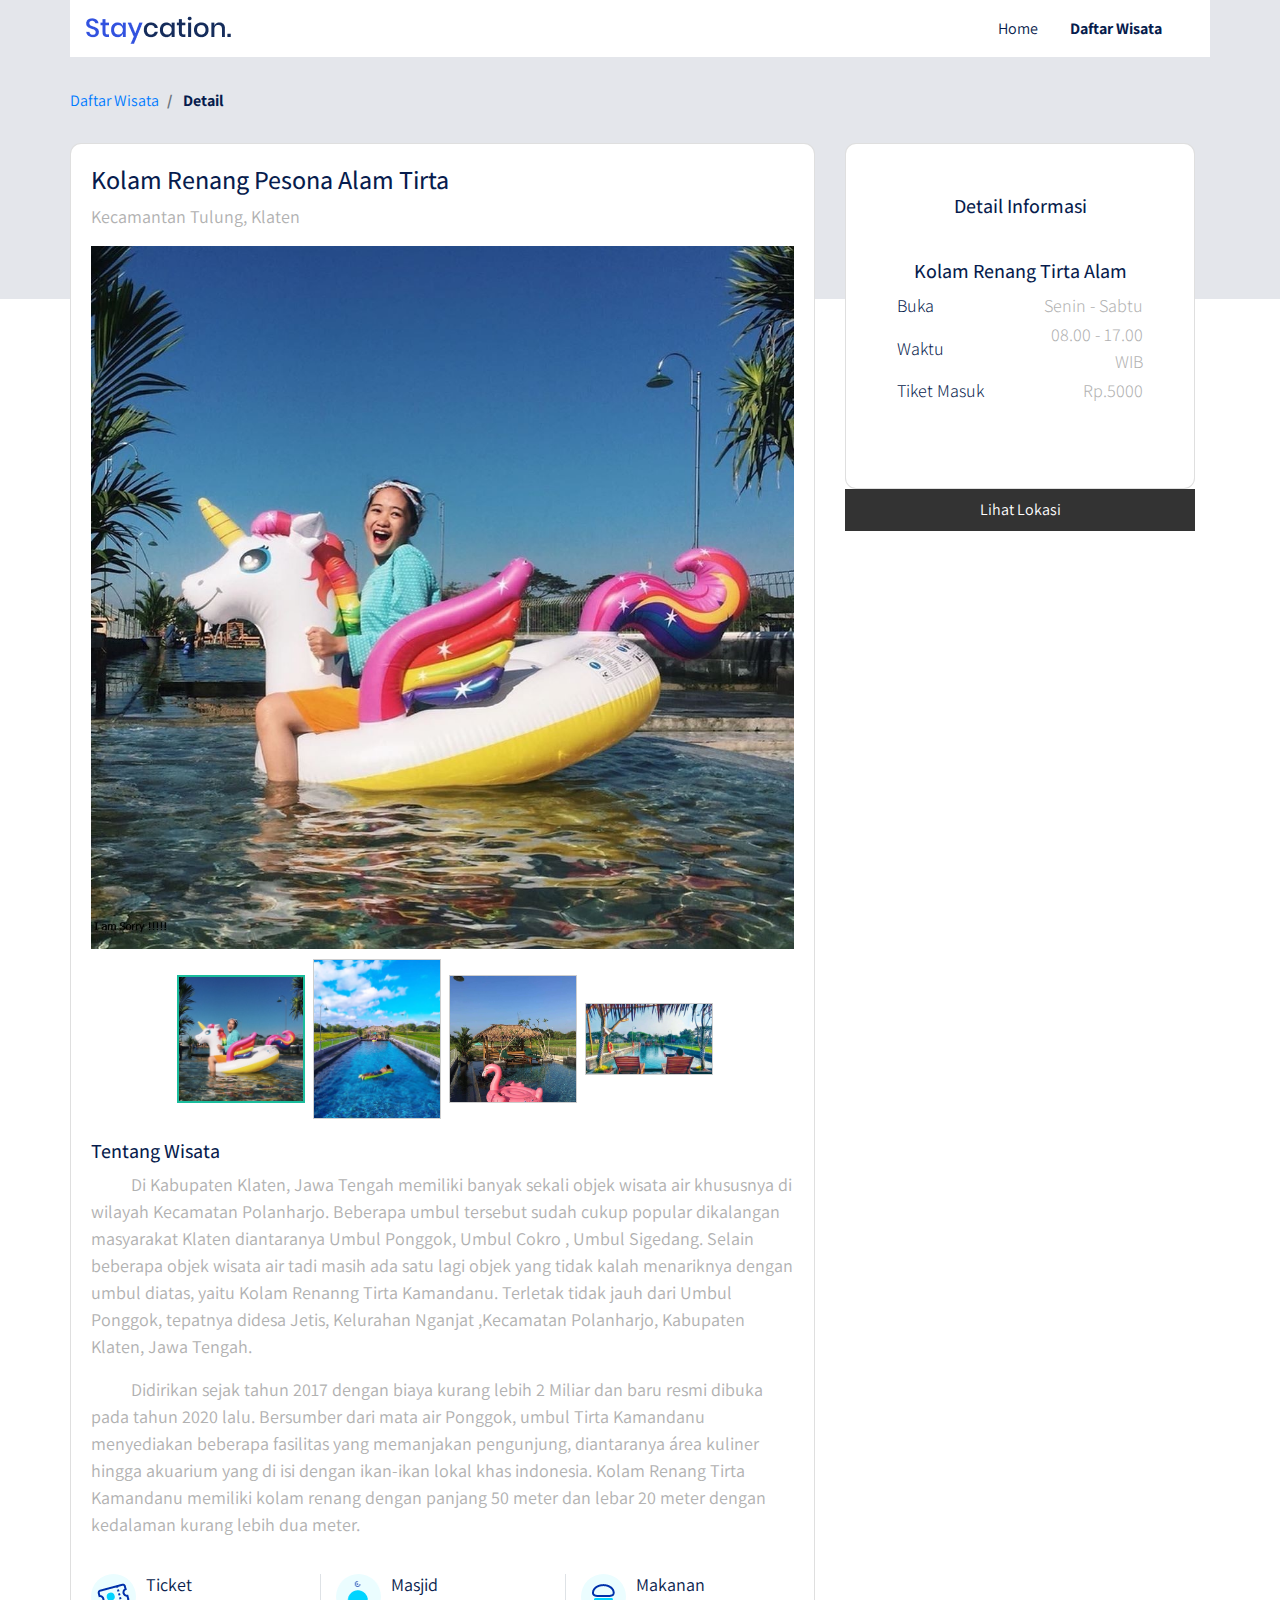
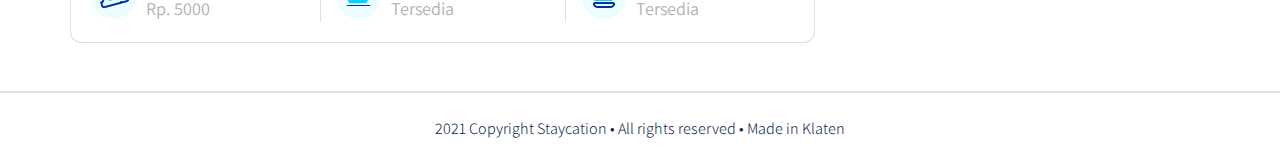
<file: details-tirto.html>
<!DOCTYPE html>
<html lang="en">

<head>
  <meta charset="UTF-8" />
  <meta name="viewport" content="width=device-width, initial-scale=1.0" />
  <meta http-equiv="X-UA-Compatible" content="ie=edge" />
  <title>Details</title>
  <link rel="stylesheet" href="frontend/libraries/bootstrap/css/bootstrap.css" />
  <link rel="stylesheet" href="frontend/styles/main.css" />
  <link href="https://fonts.googleapis.com/css?family=Assistant:200,400,700&&display=swap" rel="stylesheet" />
  <link href="https://fonts.googleapis.com/css?family=Playfair+Display:400,700&display=swap" rel="stylesheet" />
  <link rel="stylesheet" href="frontend/libraries/xzoom/dist/xzoom.css" />
</head>

<body>
  <!-- Semantic elements -->
  <!-- https://www.w3schools.com/html/html5_semantic_elements.asp -->

  <!-- Bootstrap navbar example -->
  <!-- https://www.w3schools.com/bootstrap4/bootstrap_navbar.asp -->
  <div class="container">
    <nav class="row navbar navbar-expand-lg navbar-light bg-white">
      <a class="navbar-brand" href="index.html">
        <img src="frontend/images/Staycation.png" alt="" />
      </a>
      <button class="navbar-toggler navbar-toggler-right" type="button" data-toggle="collapse" data-target="#navb">
        <span class="navbar-toggler-icon"></span>
      </button>

      <!-- Menu -->
      <div class="collapse navbar-collapse" id="navb">
        <ul class="navbar-nav ml-auto mr-3">
          <li class="nav-item mx-md-2">
            <a class="nav-link" href="index.html">Home</a>
          </li>
          <li class="nav-item mx-md-2">
            <a class="nav-link active" href="index.html">Daftar Wisata</a>
          </li>
        </ul>

        <!-- Mobile button -->
        <form class="form-inline d-sm-block d-md-none">
          <button class="btn btn-login my-2 my-sm-0">
            Masuk
          </button>
        </form>
        <!-- Desktop Button -->
      </div>
    </nav>
  </div>
  <main>
    <section class="section-details-header"></section>
    <section class="section-details-content">
      <div class="container">
        <div class="row">
          <div class="col p-0 pl-3 pl-lg-0"">
              <nav aria-label=" breadcrumb">
            <ol class="breadcrumb">
              <li class="breadcrumb-item" aria-current="page">
                <a href="index.html">
                Daftar Wisata
              </a>
              </li>
              <li class="breadcrumb-item active" aria-current="page">
                Detail
              </li>
            </ol>
            </nav>
          </div>
        </div>
        <div class="row">
          <div class="col-lg-8 pl-lg-0">
            <div class="card card-details">
              <h1>Kolam Renang Pesona Alam Tirta</h1>
              <p>
                Kecamantan Tulung, Klaten
              </p>
              <div class="gallery">
                <div class="xzoom-container">
                  <img class="xzoom" id="xzoom-default" src="frontend/images/alam1.jpg"
                    xoriginal="frontend/images/alam1.jpg" />
                  <div class="xzoom-thumbs">
                    <a href="frontend/images/alam1.jpg"><img class="xzoom-gallery" width="128"
                        src="frontend/images/alam1.jpg" xpreview="frontend/images/alam1.jpg" /></a>
                    <a href="frontend/images/alam2.jpg"><img class="xzoom-gallery" width="128"
                        src="frontend/images/alam2.jpg" xpreview="frontend/images/alam2.jpg" /></a>
                    <a href="frontend/images/alam3.jpg"><img class="xzoom-gallery" width="128"
                        src="frontend/images/alam3.jpg" xpreview="frontend/images/alam3.jpg" /></a>
                    <a href="frontend/images/alam4.jpg"><img class="xzoom-gallery" width="128"
                        src="frontend/images/alam4.jpg" xpreview="frontend/images/alam4.jpg" /></a>
                  </div>
                </div>
                <h2>Tentang Wisata</h2>
                <p>
                  &emsp; &emsp;Di Kabupaten Klaten, Jawa Tengah memiliki banyak sekali objek wisata air khususnya di
                  wilayah
                  Kecamatan Polanharjo. Beberapa umbul tersebut sudah cukup popular dikalangan masyarakat Klaten
                  diantaranya Umbul Ponggok, Umbul Cokro , Umbul Sigedang.
                  Selain beberapa objek wisata air tadi masih ada satu lagi objek yang tidak kalah menariknya dengan
                  umbul diatas, yaitu
                  Kolam Renanng Tirta Kamandanu. Terletak tidak jauh dari Umbul Ponggok, tepatnya didesa Jetis,
                  Kelurahan Nganjat ,Kecamatan Polanharjo, Kabupaten Klaten, Jawa Tengah.

                </p>
                <p>
                  &emsp;  &emsp;Didirikan sejak tahun 2017 dengan biaya kurang lebih 2 Miliar dan baru resmi dibuka pada tahun 2020
                  lalu. Bersumber dari mata air Ponggok, umbul Tirta Kamandanu menyediakan beberapa fasilitas yang
                  memanjakan pengunjung, diantaranya área kuliner hingga akuarium yang di isi dengan ikan-ikan lokal
                  khas indonesia. Kolam Renang Tirta Kamandanu memiliki kolam renang dengan panjang 50 meter dan lebar
                  20 meter dengan kedalaman kurang lebih dua meter.
                </p>
                <div class="features row pt-3" data-aos="fade-up" data-aos-duration="4000">
                  <div class="col-md-4">
                    <img src="frontend/images/ic_event.png" alt="" class="features-image" />
                    <div class="description">
                      <h3>Ticket</h3>
                      <p>Rp. 5000</p>
                    </div>
                  </div>
                  <div class="col-md-4 border-left">
                    <img src="frontend/images/masjid.png" alt="" class="features-image" />
                    <div class="description">
                      <h3>Masjid</h3>
                      <p>Tersedia</p>
                    </div>
                  </div>
                  <div class="col-md-4 border-left">
                    <img src="frontend/images/ic_foods.png" alt="" class="features-image" />
                    <div class="description">
                      <h3>Makanan</h3>
                      <p>Tersedia</p>
                    </div>
                  </div>
                </div>
              </div>
            </div>
          </div>
          <div class="col-lg-4">
            <div class="card card-details-right align-items-center">
              <h2>Detail Informasi</h2>
              <hr size="2px">
              <h2>Kolam Renang Tirta Alam</h2>
              <table class="trip-informations">
                <tr>
                  <th width="50%">Buka</th>
                  <td width="50%" class="text-right">Senin - Sabtu</td>
                </tr>
                <tr>
                  <th width="50%">Waktu</th>
                  <td width="50%" class="text-right">08.00 - 17.00 WIB</td>
                </tr>
                <tr>
                  <th width="50%">Tiket Masuk</th>
                  <td width="50%" class="text-right"> Rp.5000</td>
                </tr>
              </table>
              <hr>
            </div>
            <div class="join-container">
              <a href="https://g.page/umbul-ponggok-klaten-jawa-tengah?share" class="btn btn-block btn-join-now mt-3 py-2"
                >Lihat Lokasi </a
              >
          </div>
        </div>
      </div>
    </section>
  </main>
  <footer class="section-footer mt-5 mb-4 border-top">

    <div class="container-fluid">
      <div class="row border-top justify-content-center align-items-center pt-4">
        <div class="col-auto text-gray-500 font-weight-light">
          2021 Copyright Staycation • All rights reserved • Made in Klaten
        </div>
      </div>
    </div>
  </footer>
  <script src="frontend/libraries/retina/retina.js"></script>
  <script src="frontend/libraries/jquery/jquery-3.4.1.min.js"></script>
  <script src="frontend/libraries/bootstrap/js/bootstrap.js"></script>
  <script src="frontend/libraries/xzoom/dist/xzoom.min.js"></script>
  <script>
    $(document).ready(function () {
      $('.xzoom, .xzoom-gallery').xzoom({
        zoomWidth: 500,
        title: false,
        tint: '#333',
        Xoffset: 15
      });
    });
  </script>
</body>

</html>
</file>
<file: frontend/styles/main.css>
body {
  background-color: #fff;
  font-family: 'Assistant', sans-serif;
  color: #071C4D;
}

html {
  scroll-behavior: smooth;
}

.navbar-brand img {
  max-height: 40px;
}

.btn-navbar-right {
  margin-top: -10px !important;
  margin-bottom: -8px !important;
  margin-right: -18px !important;
  height: 70px;
  border-radius: 0;
}

.navbar-light .navbar-nav .nav-link {
  color: #071C4D;
}

.navbar-light .navbar-nav .nav-link.active {
  font-weight: bold;
  color: #071C4D !important;
}

.btn-login {
  background-color: #071C4D;
  color: #fff;
}

.btn-login:hover {
  color: #fff;
}

header {
  margin-top: -68px;
  padding: 180px 0 165px;
  background-size: cover;
}

header h1,
header p {
  color: #333333;
}

header h1 {
  font-family: 'Playfair Display', serif;
  font-weight: bold;
}

header p {
  font-size: 22px;
}

header .btn-get-started {
  background-color: #333333;
  color: #fff;
}

header .btn-get-started:hover {
  color: #fff;
}

.section-stats {
  margin-top: -50px;
}

.section-stats .stats-detail {
  padding-top: 15px;
  background: #fff;
  padding-left: 40px;
}

.section-stats h2 {
  font-size: 30px;
  margin-bottom: 0;
}

.section-stats p {
  font-size: 20px;
  font-weight: lighter;
}

.section-popular {
  min-height: 540px;
  background: #ffff;
  margin-top: -50px;
  margin-bottom: -230px;
}

.section-popular .section-popular-heading {
  margin-top: 150px;
}

.section-popular .section-popular-heading h2,
.section-popular .section-popular-heading p {
  color: #333333;
}

.section-popular .section-popular-heading h2 {
  font-family: 'Playfair Display', serif;
  font-weight: bold;
}

.section-popular-content .section-popular-travel .card-travel {
  min-height: 380px;
  background: #fff;
  color: #fff;
  padding: 30px;
  background-size: cover;
  margin-bottom: 20px;
  border-radius: 10px;
}

.section-popular-content .section-popular-travel .card-travel .travel-country {
  font-size: 18px;
  color: #fff;
}

.section-popular-content .section-popular-travel .card-travel .travel-location {
  font-size: 20px;
  color: #fff;
}

.section-popular-content .section-popular-travel .card-travel .travel-button .btn-travel-details {
  background-color: #333333;
  color: #fff;
}

.section-popular-content .section-popular-travel .card-travel .travel-button .btn-travel-details:hover {
  color: #fff;
}

.section-networks {
  background-color: #fff;
  margin-top: -170px;
  padding-top: 240px;
  padding-bottom: 50px;
}

.section-networks h2 {
  font-family: 'Playfair Display', serif;
  font-weight: bold;
}

.section-networks img {
  max-width: 100%;
}

.section-testimonials-heading {
  background: -webkit-gradient(linear, left top, left bottom, from(#fff), to(#f7f9ff));
  background: linear-gradient(#fff 0%, #f7f9ff 100%);
  padding-top: 50px;
  min-height: 506px;
}

.section-testimonials-heading h2 {
  font-family: 'Playfair Display', serif;
  font-weight: bold;
}

.section-testimonials-content {
  margin-top: -300px;
  padding-bottom: 50px;
}

.section-testimonials-content .card-testimonial {
  padding: 40px 20px 10px;
  border-radius: 11px;
  margin-bottom: 20px;
}

.section-testimonials-content .card-testimonial .testimonial-content {
  min-height: 380px;
}

.section-testimonials-content .card-testimonial h3 {
  font-size: 22px;
}

.section-testimonials-content .card-testimonial .testimonials {
  font-size: 26px;
  text-align: center;
  color: #6e6e6e;
  font-weight: 200;
}

.section-testimonials-content .card-testimonial .trip-to {
  font-weight: normal;
  font-size: 22px;
  color: #6e6e6e;
}

.section-testimonials-content .card-testimonial hr {
  margin-left: -20px;
  margin-right: -20px;
}

.section-testimonials-content .btn-get-started {
  background-color: #333333;
  color: #fff;
}

.section-testimonials-content .btn-get-started:hover {
  color: #fff;
}

.section-testimonials-content .btn-need-help {
  background-color: #F2F2F2;
  color: #C3C3C3;
}

.section-testimonials-content .btn-need-help:hover {
  color: #C3C3C3;
}

.section-footer a {
  color: #071c4d;
}

.section-details-header {
  min-height: 310px;
  background: #e4e6eb;
  margin-top: -68px;
}

.section-details-content {
  margin-top: -210px;
  min-height: 100vh;
}

.section-details-content .breadcrumb {
  background-color: transparent;
  padding: 0;
  margin-bottom: 30px;
}

.section-details-content .breadcrumb-item.active {
  font-weight: bold;
  color: #071C4D;
}

.section-details-content .card-details {
  padding: 20px;
  border-radius: 11px;
}

.section-details-content .card-details .trip-informations th {
  font-weight: 300;
  font-size: 18px;
  color: #071c4d;
}

.section-details-content .card-details .trip-informations td {
  font-weight: 300;
  font-size: 18px;
  color: #b1b1b1;
}

.section-details-content .card-details .trip-informations .text-blue {
  color: #071C4D;
  font-weight: bold;
}

.section-details-content .card-details .trip-informations .text-orange {
  color: #FF9E53;
  font-weight: bold;
}

.section-details-content .card-details h1 {
  font-size: 26px;
}

.section-details-content .card-details h2 {
  font-size: 20px;
}

.section-details-content .card-details p {
  font-size: 18px;
  color: #b1b1b1;
}

.section-details-content .card-details .payment-instructions {
  font-weight: 300;
  font-size: 14px;
  color: #b1b1b1;
}

.section-details-content .card-details .disclaimer {
  font-weight: 300;
  font-size: 14px;
  color: #b1b1b1;
}

.section-details-content .card-details-right {
  padding: 50px;
  border-radius: 11px;
}

.section-details-content .card-details-right .trip-informations th {
  font-weight: 300;
  font-size: 18px;
  color: #071c4d;
}

.section-details-content .card-details-right .trip-informations td {
  font-weight: 300;
  font-size: 18px;
  color: #b1b1b1;
}

.section-details-content .card-details-right .trip-informations .text-blue {
  color: #071C4D;
  font-weight: bold;
}

.section-details-content .card-details-right .trip-informations .text-orange {
  color: #FF9E53;
  font-weight: bold;
}

.section-details-content .card-details-right h1 {
  font-size: 26px;
}

.section-details-content .card-details-right h2 {
  font-size: 20px;
}

.section-details-content .card-details-right p {
  font-size: 18px;
  color: #b1b1b1;
}

.section-details-content .card-details-right .payment-instructions {
  font-weight: 300;
  font-size: 14px;
  color: #b1b1b1;
}

.section-details-content .card-details-right .disclaimer {
  font-weight: 300;
  font-size: 14px;
  color: #b1b1b1;
}

.section-details-content .card-right {
  border-bottom-left-radius: 0;
  border-bottom-right-radius: 0;
  border-bottom: none;
}

.section-details-content .gallery .xzoom-container {
  display: block;
}

.section-details-content .gallery .xzoom-container .xzoom {
  width: 100%;
  -webkit-box-shadow: none;
          box-shadow: none;
  margin-bottom: 10px;
}

.section-details-content .gallery .xzoom-container .xactive {
  border: 2px solid #1abc9c;
  -webkit-box-shadow: none;
          box-shadow: none;
}

.section-details-content .features {
  margin-top: 20px;
}

.section-details-content .features h3 {
  font-size: 18px;
  color: #071c4d;
  margin-bottom: 0;
}

.section-details-content .features p {
  margin-bottom: 0;
}

.section-details-content .features .description {
  margin-left: 10px;
  overflow: hidden;
  float: left;
}

.section-details-content .features .features-image {
  width: 45px;
  height: 45px;
  float: left;
}

.section-details-content .join-container {
  margin-top: -16px;
}

.section-details-content .btn-join-now {
  background-color: #333333;
  color: #fff;
  border-radius: 0;
}

.section-details-content .btn-join-now:hover {
  color: #fff;
}

.section-details-content .bank .bank-item h3 {
  font-size: 18px;
  color: #071c4d;
  margin-bottom: 0;
}

.section-details-content .bank .bank-item p {
  margin-bottom: 0;
}

.section-details-content .bank .bank-item .description {
  margin-left: 10px;
  overflow: hidden;
  float: left;
}

.section-details-content .bank .bank-item .description p {
  font-family: Assistant;
  font-weight: normal;
  font-size: 16px;
  text-align: left;
  color: #071c4d;
}

.section-details-content .bank .bank-item .bank-image {
  width: 45px;
  height: 45px;
  float: left;
}

.section-details-content .btn-add-now {
  background-color: #071C4D;
  color: #fff;
}

.section-details-content .btn-add-now:hover {
  color: #fff;
}

.section-details-content .input-group-text {
  background-color: transparent;
}

.section-details-content h3 {
  font-weight: 400;
  font-size: 14px;
  color: #071c4d;
}

.section-details-content .gj-datepicker .datepicker {
  border-right: 0;
}

.section-details-content .gj-datepicker .input-group-append .btn {
  padding-right: 30px;
}

.section-success {
  height: 90vh;
}

.section-success h1 {
  font-weight: 600;
  font-size: 26px;
  color: #071c4d;
}

.section-success p {
  font-weight: 300;
  font-size: 18px;
  color: #b1b1b1;
}

.section-success .btn-home-page {
  border-radius: 4px;
  background: #071c4d;
  color: #fff;
}

.section-success .btn-home-page:hover {
  color: #fff;
}

.animasi-teks {
  font-size: 29px;
  width: 100%;
  white-space: nowrap;
  overflow: hidden;
  -webkit-animation: typing 5s steps(70, end);
  animation: animasi-ketik 5s steps(70, end);
}

@keyframes animasi-ketik {
  from {
    width: 0;
  }
}

@-webkit-keyframes animasi-ketik {
  from {
    width: 0;
  }
}
/*# sourceMappingURL=main.css.map */
</file>
<file: frontend/scripts/typed.js-2.0.12/docs/assets/bass.css>
/*! Basscss | http://basscss.com | MIT License */

.h1{ font-size: 2rem }
.h2{ font-size: 1.5rem }
.h3{ font-size: 1.25rem }
.h4{ font-size: 1rem }
.h5{ font-size: .875rem }
.h6{ font-size: .75rem }

.font-family-inherit{ font-family:inherit }
.font-size-inherit{ font-size:inherit }
.text-decoration-none{ text-decoration:none }

.bold{ font-weight: bold; font-weight: bold }
.regular{ font-weight:normal }
.italic{ font-style:italic }
.caps{ text-transform:uppercase; letter-spacing: .2em; }

.left-align{ text-align:left }
.center{ text-align:center }
.right-align{ text-align:right }
.justify{ text-align:justify }

.nowrap{ white-space:nowrap }
.break-word{ word-wrap:break-word }

.line-height-1{ line-height: 1 }
.line-height-2{ line-height: 1.125 }
.line-height-3{ line-height: 1.25 }
.line-height-4{ line-height: 1.5 }

.list-style-none{ list-style:none }
.underline{ text-decoration:underline }

.truncate{
  max-width:100%;
  overflow:hidden;
  text-overflow:ellipsis;
  white-space:nowrap;
}

.list-reset{
  list-style:none;
  padding-left:0;
}

.inline{ display:inline }
.block{ display:block }
.inline-block{ display:inline-block }
.table{ display:table }
.table-cell{ display:table-cell }

.overflow-hidden{ overflow:hidden }
.overflow-scroll{ overflow:scroll }
.overflow-auto{ overflow:auto }

.clearfix:before,
.clearfix:after{
  content:" ";
  display:table
}
.clearfix:after{ clear:both }

.left{ float:left }
.right{ float:right }

.fit{ max-width:100% }

.max-width-1{ max-width: 24rem }
.max-width-2{ max-width: 32rem }
.max-width-3{ max-width: 48rem }
.max-width-4{ max-width: 64rem }

.border-box{ box-sizing:border-box }

.align-baseline{ vertical-align:baseline }
.align-top{ vertical-align:top }
.align-middle{ vertical-align:middle }
.align-bottom{ vertical-align:bottom }

.m0{ margin:0 }
.mt0{ margin-top:0 }
.mr0{ margin-right:0 }
.mb0{ margin-bottom:0 }
.ml0{ margin-left:0 }
.mx0{ margin-left:0; margin-right:0 }
.my0{ margin-top:0; margin-bottom:0 }

.m1{ margin: .5rem }
.mt1{ margin-top: .5rem }
.mr1{ margin-right: .5rem }
.mb1{ margin-bottom: .5rem }
.ml1{ margin-left: .5rem }
.mx1{ margin-left: .5rem; margin-right: .5rem }
.my1{ margin-top: .5rem; margin-bottom: .5rem }

.m2{ margin: 1rem }
.mt2{ margin-top: 1rem }
.mr2{ margin-right: 1rem }
.mb2{ margin-bottom: 1rem }
.ml2{ margin-left: 1rem }
.mx2{ margin-left: 1rem; margin-right: 1rem }
.my2{ margin-top: 1rem; margin-bottom: 1rem }

.m3{ margin: 2rem }
.mt3{ margin-top: 2rem }
.mr3{ margin-right: 2rem }
.mb3{ margin-bottom: 2rem }
.ml3{ margin-left: 2rem }
.mx3{ margin-left: 2rem; margin-right: 2rem }
.my3{ margin-top: 2rem; margin-bottom: 2rem }

.m4{ margin: 4rem }
.mt4{ margin-top: 4rem }
.mr4{ margin-right: 4rem }
.mb4{ margin-bottom: 4rem }
.ml4{ margin-left: 4rem }
.mx4{ margin-left: 4rem; margin-right: 4rem }
.my4{ margin-top: 4rem; margin-bottom: 4rem }

.mxn1{ margin-left: -.5rem; margin-right: -.5rem; }
.mxn2{ margin-left: -1rem; margin-right: -1rem; }
.mxn3{ margin-left: -2rem; margin-right: -2rem; }
.mxn4{ margin-left: -4rem; margin-right: -4rem; }

.ml-auto{ margin-left:auto }
.mr-auto{ margin-right:auto }
.mx-auto{ margin-left:auto; margin-right:auto; }

.p0{ padding:0 }
.pt0{ padding-top:0 }
.pr0{ padding-right:0 }
.pb0{ padding-bottom:0 }
.pl0{ padding-left:0 }
.px0{ padding-left:0; padding-right:0 }
.py0{ padding-top:0;  padding-bottom:0 }

.p1{ padding: .5rem }
.pt1{ padding-top: .5rem }
.pr1{ padding-right: .5rem }
.pb1{ padding-bottom: .5rem }
.pl1{ padding-left: .5rem }
.py1{ padding-top: .5rem; padding-bottom: .5rem }
.px1{ padding-left: .5rem; padding-right: .5rem }

.p2{ padding: 1rem }
.pt2{ padding-top: 1rem }
.pr2{ padding-right: 1rem }
.pb2{ padding-bottom: 1rem }
.pl2{ padding-left: 1rem }
.py2{ padding-top: 1rem; padding-bottom: 1rem }
.px2{ padding-left: 1rem; padding-right: 1rem }

.p3{ padding: 2rem }
.pt3{ padding-top: 2rem }
.pr3{ padding-right: 2rem }
.pb3{ padding-bottom: 2rem }
.pl3{ padding-left: 2rem }
.py3{ padding-top: 2rem; padding-bottom: 2rem }
.px3{ padding-left: 2rem; padding-right: 2rem }

.p4{ padding: 4rem }
.pt4{ padding-top: 4rem }
.pr4{ padding-right: 4rem }
.pb4{ padding-bottom: 4rem }
.pl4{ padding-left: 4rem }
.py4{ padding-top: 4rem; padding-bottom: 4rem }
.px4{ padding-left: 4rem; padding-right: 4rem }

.col{
  float:left;
  box-sizing:border-box;
}

.col-right{
  float:right;
  box-sizing:border-box;
}

.col-1{
  width:8.33333%;
}

.col-2{
  width:16.66667%;
}

.col-3{
  width:25%;
}

.col-4{
  width:33.33333%;
}

.col-5{
  width:41.66667%;
}

.col-6{
  width:50%;
}

.col-7{
  width:58.33333%;
}

.col-8{
  width:66.66667%;
}

.col-9{
  width:75%;
}

.col-10{
  width:83.33333%;
}

.col-11{
  width:91.66667%;
}

.col-12{
  width:100%;
}
@media (min-width: 40em){

  .sm-col{
    float:left;
    box-sizing:border-box;
  }

  .sm-col-right{
    float:right;
    box-sizing:border-box;
  }

  .sm-col-1{
    width:8.33333%;
  }

  .sm-col-2{
    width:16.66667%;
  }

  .sm-col-3{
    width:25%;
  }

  .sm-col-4{
    width:33.33333%;
  }

  .sm-col-5{
    width:41.66667%;
  }

  .sm-col-6{
    width:50%;
  }

  .sm-col-7{
    width:58.33333%;
  }

  .sm-col-8{
    width:66.66667%;
  }

  .sm-col-9{
    width:75%;
  }

  .sm-col-10{
    width:83.33333%;
  }

  .sm-col-11{
    width:91.66667%;
  }

  .sm-col-12{
    width:100%;
  }

}
@media (min-width: 52em){

  .md-col{
    float:left;
    box-sizing:border-box;
  }

  .md-col-right{
    float:right;
    box-sizing:border-box;
  }

  .md-col-1{
    width:8.33333%;
  }

  .md-col-2{
    width:16.66667%;
  }

  .md-col-3{
    width:25%;
  }

  .md-col-4{
    width:33.33333%;
  }

  .md-col-5{
    width:41.66667%;
  }

  .md-col-6{
    width:50%;
  }

  .md-col-7{
    width:58.33333%;
  }

  .md-col-8{
    width:66.66667%;
  }

  .md-col-9{
    width:75%;
  }

  .md-col-10{
    width:83.33333%;
  }

  .md-col-11{
    width:91.66667%;
  }

  .md-col-12{
    width:100%;
  }

}
@media (min-width: 64em){

  .lg-col{
    float:left;
    box-sizing:border-box;
  }

  .lg-col-right{
    float:right;
    box-sizing:border-box;
  }

  .lg-col-1{
    width:8.33333%;
  }

  .lg-col-2{
    width:16.66667%;
  }

  .lg-col-3{
    width:25%;
  }

  .lg-col-4{
    width:33.33333%;
  }

  .lg-col-5{
    width:41.66667%;
  }

  .lg-col-6{
    width:50%;
  }

  .lg-col-7{
    width:58.33333%;
  }

  .lg-col-8{
    width:66.66667%;
  }

  .lg-col-9{
    width:75%;
  }

  .lg-col-10{
    width:83.33333%;
  }

  .lg-col-11{
    width:91.66667%;
  }

  .lg-col-12{
    width:100%;
  }

}
.flex{ display:-webkit-box; display:-webkit-flex; display:-ms-flexbox; display:flex }

@media (min-width: 40em){
  .sm-flex{ display:-webkit-box; display:-webkit-flex; display:-ms-flexbox; display:flex }
}

@media (min-width: 52em){
  .md-flex{ display:-webkit-box; display:-webkit-flex; display:-ms-flexbox; display:flex }
}

@media (min-width: 64em){
  .lg-flex{ display:-webkit-box; display:-webkit-flex; display:-ms-flexbox; display:flex }
}

.flex-column{ -webkit-box-orient:vertical; -webkit-box-direction:normal; -webkit-flex-direction:column; -ms-flex-direction:column; flex-direction:column }
.flex-wrap{ -webkit-flex-wrap:wrap; -ms-flex-wrap:wrap; flex-wrap:wrap }

.items-start{ -webkit-box-align:start; -webkit-align-items:flex-start; -ms-flex-align:start; -ms-grid-row-align:flex-start; align-items:flex-start }
.items-end{ -webkit-box-align:end; -webkit-align-items:flex-end; -ms-flex-align:end; -ms-grid-row-align:flex-end; align-items:flex-end }
.items-center{ -webkit-box-align:center; -webkit-align-items:center; -ms-flex-align:center; -ms-grid-row-align:center; align-items:center }
.items-baseline{ -webkit-box-align:baseline; -webkit-align-items:baseline; -ms-flex-align:baseline; -ms-grid-row-align:baseline; align-items:baseline }
.items-stretch{ -webkit-box-align:stretch; -webkit-align-items:stretch; -ms-flex-align:stretch; -ms-grid-row-align:stretch; align-items:stretch }

.self-start{ -webkit-align-self:flex-start; -ms-flex-item-align:start; align-self:flex-start }
.self-end{ -webkit-align-self:flex-end; -ms-flex-item-align:end; align-self:flex-end }
.self-center{ -webkit-align-self:center; -ms-flex-item-align:center; align-self:center }
.self-baseline{ -webkit-align-self:baseline; -ms-flex-item-align:baseline; align-self:baseline }
.self-stretch{ -webkit-align-self:stretch; -ms-flex-item-align:stretch; align-self:stretch }

.justify-start{ -webkit-box-pack:start; -webkit-justify-content:flex-start; -ms-flex-pack:start; justify-content:flex-start }
.justify-end{ -webkit-box-pack:end; -webkit-justify-content:flex-end; -ms-flex-pack:end; justify-content:flex-end }
.justify-center{ -webkit-box-pack:center; -webkit-justify-content:center; -ms-flex-pack:center; justify-content:center }
.justify-between{ -webkit-box-pack:justify; -webkit-justify-content:space-between; -ms-flex-pack:justify; justify-content:space-between }
.justify-around{ -webkit-justify-content:space-around; -ms-flex-pack:distribute; justify-content:space-around }

.content-start{ -webkit-align-content:flex-start; -ms-flex-line-pack:start; align-content:flex-start }
.content-end{ -webkit-align-content:flex-end; -ms-flex-line-pack:end; align-content:flex-end }
.content-center{ -webkit-align-content:center; -ms-flex-line-pack:center; align-content:center }
.content-between{ -webkit-align-content:space-between; -ms-flex-line-pack:justify; align-content:space-between }
.content-around{ -webkit-align-content:space-around; -ms-flex-line-pack:distribute; align-content:space-around }
.content-stretch{ -webkit-align-content:stretch; -ms-flex-line-pack:stretch; align-content:stretch }
.flex-auto{
  -webkit-box-flex:1;
  -webkit-flex:1 1 auto;
      -ms-flex:1 1 auto;
          flex:1 1 auto;
  min-width:0;
  min-height:0;
}
.flex-none{ -webkit-box-flex:0; -webkit-flex:none; -ms-flex:none; flex:none }

.order-0{ -webkit-box-ordinal-group:1; -webkit-order:0; -ms-flex-order:0; order:0 }
.order-1{ -webkit-box-ordinal-group:2; -webkit-order:1; -ms-flex-order:1; order:1 }
.order-2{ -webkit-box-ordinal-group:3; -webkit-order:2; -ms-flex-order:2; order:2 }
.order-3{ -webkit-box-ordinal-group:4; -webkit-order:3; -ms-flex-order:3; order:3 }
.order-last{ -webkit-box-ordinal-group:100000; -webkit-order:99999; -ms-flex-order:99999; order:99999 }

.relative{ position:relative }
.absolute{ position:absolute }
.fixed{ position:fixed }

.top-0{ top:0 }
.right-0{ right:0 }
.bottom-0{ bottom:0 }
.left-0{ left:0 }

.z1{ z-index: 1 }
.z2{ z-index: 2 }
.z3{ z-index: 3 }
.z4{ z-index: 4 }

.border{
  border-style:solid;
  border-width: 1px;
}

.border-top{
  border-top-style:solid;
  border-top-width: 1px;
}

.border-right{
  border-right-style:solid;
  border-right-width: 1px;
}

.border-bottom{
  border-bottom-style:solid;
  border-bottom-width: 1px;
}

.border-left{
  border-left-style:solid;
  border-left-width: 1px;
}

.border-none{ border:0 }

.rounded{ border-radius: 3px }
.circle{ border-radius:50% }

.rounded-top{ border-radius: 3px 3px 0 0 }
.rounded-right{ border-radius: 0 3px 3px 0 }
.rounded-bottom{ border-radius: 0 0 3px 3px }
.rounded-left{ border-radius: 3px 0 0 3px }

.not-rounded{ border-radius:0 }

.hide{
  position:absolute !important;
  height:1px;
  width:1px;
  overflow:hidden;
  clip:rect(1px, 1px, 1px, 1px);
}

@media (max-width: 40em){
  .xs-hide{ display:none !important }
}

@media (min-width: 40em) and (max-width: 52em){
  .sm-hide{ display:none !important }
}

@media (min-width: 52em) and (max-width: 64em){
  .md-hide{ display:none !important }
}

@media (min-width: 64em){
  .lg-hide{ display:none !important }
}

.display-none{ display:none !important }
</file>
<file: frontend/scripts/typed.js-2.0.12/docs/assets/style.css>
.documentation {
  font-family: Helvetica, sans-serif;
  color: #666;
  line-height: 1.5;
  background: #f5f5f5;
}

.black {
  color: #666;
}

.bg-white {
  background-color: #fff;
}

h4 {
  margin: 20px 0 10px 0;
}

.documentation h3 {
  color: #000;
}

.border-bottom {
  border-color: #ddd;
}

a {
  color: #1184CE;
  text-decoration: none;
}

.documentation a[href]:hover {
  text-decoration: underline;
}

a:hover {
  cursor: pointer;
}

.py1-ul li {
  padding: 5px 0;
}

.max-height-100 {
  max-height: 100%;
}

section:target h3 {
  font-weight:700;
}

.documentation td,
.documentation th {
    padding: .25rem .25rem;
}

h1:hover .anchorjs-link,
h2:hover .anchorjs-link,
h3:hover .anchorjs-link,
h4:hover .anchorjs-link {
  opacity: 1;
}

.fix-3 {
  width: 25%;
  max-width: 244px;
}

.fix-3 {
  width: 25%;
  max-width: 244px;
}

@media (min-width: 52em) {
  .fix-margin-3 {
    margin-left: 25%;
  }
}

.pre, pre, code, .code {
  font-family: Source Code Pro,Menlo,Consolas,Liberation Mono,monospace;
  font-size: 14px;
}

.fill-light {
  background: #F9F9F9;
}

.width2 {
  width: 1rem;
}

.input {
  font-family: inherit;
  display: block;
  width: 100%;
  height: 2rem;
  padding: .5rem;
  margin-bottom: 1rem;
  border: 1px solid #ccc;
  font-size: .875rem;
  border-radius: 3px;
  box-sizing: border-box;
}

table {
  border-collapse: collapse;
}

.prose table th,
.prose table td {
  text-align: left;
  padding:8px;
  border:1px solid #ddd;
}

.prose table th:nth-child(1) { border-right: none; }
.prose table th:nth-child(2) { border-left: none; }

.prose table {
  border:1px solid #ddd;
}

.prose-big {
  font-size: 18px;
  line-height: 30px;
}

.quiet {
  opacity: 0.7;
}

.minishadow {
  box-shadow: 2px 2px 10px #f3f3f3;
}
</file>
<file: frontend/scripts/typed.js-2.0.12/docs/assets/github.css>
/*

github.com style (c) Vasily Polovnyov <vast@whiteants.net>

*/

.hljs {
  display: block;
  overflow-x: auto;
  padding: 0.5em;
  color: #333;
  background: #f8f8f8;
  -webkit-text-size-adjust: none;
}

.hljs-comment,
.diff .hljs-header,
.hljs-javadoc {
  color: #998;
  font-style: italic;
}

.hljs-keyword,
.css .rule .hljs-keyword,
.hljs-winutils,
.nginx .hljs-title,
.hljs-subst,
.hljs-request,
.hljs-status {
  color: #1184CE;
}

.hljs-number,
.hljs-hexcolor,
.ruby .hljs-constant {
  color: #ed225d;
}

.hljs-string,
.hljs-tag .hljs-value,
.hljs-phpdoc,
.hljs-dartdoc,
.tex .hljs-formula {
  color: #ed225d;
}

.hljs-title,
.hljs-id,
.scss .hljs-preprocessor {
  color: #900;
  font-weight: bold;
}

.hljs-list .hljs-keyword,
.hljs-subst {
  font-weight: normal;
}

.hljs-class .hljs-title,
.hljs-type,
.vhdl .hljs-literal,
.tex .hljs-command {
  color: #458;
  font-weight: bold;
}

.hljs-tag,
.hljs-tag .hljs-title,
.hljs-rules .hljs-property,
.django .hljs-tag .hljs-keyword {
  color: #000080;
  font-weight: normal;
}

.hljs-attribute,
.hljs-variable,
.lisp .hljs-body {
  color: #008080;
}

.hljs-regexp {
  color: #009926;
}

.hljs-symbol,
.ruby .hljs-symbol .hljs-string,
.lisp .hljs-keyword,
.clojure .hljs-keyword,
.scheme .hljs-keyword,
.tex .hljs-special,
.hljs-prompt {
  color: #990073;
}

.hljs-built_in {
  color: #0086b3;
}

.hljs-preprocessor,
.hljs-pragma,
.hljs-pi,
.hljs-doctype,
.hljs-shebang,
.hljs-cdata {
  color: #999;
  font-weight: bold;
}

.hljs-deletion {
  background: #fdd;
}

.hljs-addition {
  background: #dfd;
}

.diff .hljs-change {
  background: #0086b3;
}

.hljs-chunk {
  color: #aaa;
}
</file>
<file: frontend/libraries/xzoom/dist/xzoom.css>
/* Compatibility styles for frameworks like bootstrap, foundation e.t.c */
.xzoom-source img, .xzoom-preview img, .xzoom-lens img {
  display: block;
  max-width: none;
  max-height: none;
  -webkit-transition: none;
  -moz-transition: none;
  -o-transition: none;
  transition: none;
}
/* --------------- */

/* xZoom Styles below */
.xzoom-container { 
  display: inline-block;
}

.xzoom-thumbs {
  text-align: center;
  margin-bottom: 10px;
}

.xzoom { 
  -webkit-box-shadow: 0px 0px 5px 0px rgba(0,0,0,0.5);
  -moz-box-shadow: 0px 0px 5px 0px rgba(0,0,0,0.5);
  box-shadow: 0px 0px 5px 0px rgba(0,0,0,0.5);  
}
.xzoom2, .xzoom3, .xzoom4, .xzoom5 {
  -webkit-box-shadow: 0px 0px 5px 0px rgba(0,0,0,0.5);
  -moz-box-shadow: 0px 0px 5px 0px rgba(0,0,0,0.5);
  box-shadow: 0px 0px 5px 0px rgba(0,0,0,0.5);
}

/* Thumbs */
.xzoom-gallery, .xzoom-gallery2, .xzoom-gallery3, .xzoom-gallery4, .xzoom-gallery5 {
  border: 1px solid #cecece;
  margin-left: 5px;
  margin-bottom: 10px;
}

.xzoom-source, .xzoom-hidden {
  display: block;
  position: static;
  float: none;
  clear: both;
}

/* Everything out of border is hidden */
.xzoom-hidden {
  overflow: hidden;
}

/* Preview */
.xzoom-preview {
  border: 1px solid #888;
  background: #2f4f4f;
  box-shadow: -0px -0px 10px rgba(0,0,0,0.50);
}

/* Lens */
.xzoom-lens {
  border: 1px solid #555;
  box-shadow: -0px -0px 10px rgba(0,0,0,0.50);
  cursor: crosshair;
}

/* Loading */
.xzoom-loading {
  background-position: center center;
  background-repeat: no-repeat;
  border-radius: 100%;
  opacity: .7;
  background: url(../images/xloading.gif);
  width: 48px;
  height: 48px;
}

/* Additional class that applied to thumb when it is active */
.xactive {
  -webkit-box-shadow: 0px 0px 3px 0px rgba(74,169,210,1);
  -moz-box-shadow: 0px 0px 3px 0px rgba(74,169,210,1);
  box-shadow: 0px 0px 3px 0px rgba(74,169,210,1); 
  border: 1px solid #4aaad2;
}

/* Caption */
.xzoom-caption {
  position: absolute;
  bottom: -43px;
  left: 0;
  background: #000;
  width: 100%;
  text-align: left;
}

.xzoom-caption span {
  color: #fff;
  font-family: Arial, sans-serif;
  display: block;
  font-size: 0.75em;
  font-weight: bold;
  padding: 10px;
}
</file>
<file: frontend/libraries/gijgo/css/gijgo.min.css>
.gj-button-md,.gj-text-align-center{text-align:center}.gj-button-md,.gj-modal{overflow:hidden;outline:0}.gj-button-md,.gj-button-md-group{position:relative;vertical-align:middle}.gj-button,.gj-button-md,.gj-cursor-pointer{cursor:pointer}.gj-button{background-color:#f5f5f5;border:1px solid #ddd;color:#000;border-radius:3px;padding:6px 10px}.gj-unselectable{-webkit-touch-callout:none;-webkit-user-select:none;-khtml-user-select:none;-moz-user-select:none;-ms-user-select:none;user-select:none}.gj-row{display:-webkit-box;display:-ms-flexbox;display:flex;-ms-flex-wrap:wrap;flex-wrap:wrap}.gj-margin-left-5{margin-left:5px}.gj-margin-left-10{margin-left:10px}.gj-width-full{width:100%}.gj-font-size-16{font-size:16px}.gj-hidden{display:none}.gj-button-md{background:0 0;border:none;border-radius:2px;color:rgba(0,0,0,.87);height:36px;margin:0;min-width:64px;padding:0 16px;display:inline-block;font-family:Roboto,Helvetica,Arial,sans-serif;font-size:1rem;font-weight:500;text-transform:uppercase;letter-spacing:0;will-change:box-shadow;transition:box-shadow .2s cubic-bezier(.4,0,1,1),background-color .2s cubic-bezier(.4,0,.2,1),color .2s cubic-bezier(.4,0,.2,1);text-decoration:none;line-height:36px;-webkit-user-select:none;-moz-user-select:none;-ms-user-select:none;user-select:none}.gj-button-md:hover{background-color:rgba(158,158,158,.2)}.gj-button-md:disabled{color:rgba(0,0,0,.26);background:0 0}.gj-button-md .gj-icon,.gj-button-md .material-icons{vertical-align:middle}.gj-button-md.gj-button-md-icon{width:24px;height:31px;min-width:24px;padding:0;display:table}ul.gj-list-bootstrap li [data-role=image],ul.gj-list-md li [data-role=checkbox],ul.gj-list-md li [data-role=image]{height:24px;width:24px}.gj-button-md.gj-button-md-icon .gj-icon,.gj-button-md.gj-button-md-icon .material-icons{display:table-cell;margin-right:0;width:24px;height:24px}.gj-button-md.active{background-color:rgba(158,158,158,.4)}.gj-button-md-group{display:inline-block}.gj-textbox-md{border:none;border-bottom:1px solid rgba(0,0,0,.42);display:block;font-family:Helvetica,Arial,sans-serif;font-size:16px;line-height:16px;padding:4px 0;margin:0;width:100%;background:0 0;text-align:left;color:rgba(0,0,0,.87)}.gj-textbox-md:active,.gj-textbox-md:focus{border-bottom:2px solid rgba(0,0,0,.42);outline:0}.gj-textbox-md::placeholder{color:#8e8e8e}.gj-textbox-md:-ms-input-placeholder{color:#8e8e8e}.gj-textbox-md::-ms-input-placeholder{color:#8e8e8e}.gj-md-spacer-24{min-width:24px;width:24px;display:inline-block}.gj-md-spacer-32{min-width:32px;width:32px;display:inline-block}.gj-modal{position:fixed;top:0;right:0;bottom:0;left:0;z-index:1203;display:none;-webkit-overflow-scrolling:touch;background-color:rgba(0,0,0,.54118);transition:.2s ease opacity;will-change:opacity}ul.gj-list li [data-role=wrapper]{display:table;width:100%}ul.gj-list li [data-role=checkbox],ul.gj-list li [data-role=image]{display:table-cell;vertical-align:middle;text-align:center}ul.gj-list li [data-role=display]{display:table-cell;vertical-align:middle;cursor:pointer}ul.gj-list li [data-role=display]:empty:before{content:"\200b"}ul.gj-list-bootstrap{padding-left:0;margin-bottom:0}ul.gj-list-bootstrap li{padding:0}ul.gj-list-bootstrap li [data-role=wrapper]{padding:0 10px}ul.gj-list-bootstrap li [data-role=checkbox]{width:24px;padding:3px}ul.gj-list-bootstrap li [data-role=display]{padding:8px 0 8px 4px}.list-group-item.active ul li,.list-group-item.active:focus ul li,.list-group-item.active:hover ul li{text-shadow:none;color:initial}ul.gj-list-md{padding:0;list-style:none;line-height:24px;letter-spacing:0;color:#616161}.gj-picker-md,ul.gj-list-md li{font-family:Roboto,Helvetica,Arial,sans-serif;font-size:16px;font-weight:400;letter-spacing:.04em;line-height:1}ul.gj-list-md li{display:list-item;list-style-type:none;padding:0;min-height:unset;box-sizing:border-box;align-items:center;cursor:default;overflow:hidden;-webkit-flex-direction:row;-ms-flex-direction:row;flex-direction:row;-webkit-flex-wrap:nowrap;-ms-flex-wrap:nowrap;flex-wrap:nowrap}ul.gj-list-md li [data-role=display]{padding:8px 0 8px 5px;order:0;flex-grow:2;text-decoration:none;box-sizing:border-box;align-items:center;text-align:left;color:rgba(0,0,0,.87)}ul.gj-list-md li.disabled>[data-role=wrapper]>[data-role=display]{color:#9E9E9E}.gj-list-md-active{background:#e0e0e0;color:#3f51b5}.gj-picker{position:absolute;z-index:1203;background-color:#fff}.gj-picker .selected{color:#fff}.gj-picker-md{color:rgba(0,0,0,.87);border:1px solid #E0E0E0}.gj-modal .gj-picker-md{border:0}.gj-picker-md [role=header]{color:rgba(255,255,255,.54);display:flex;background:#2196f3;align-items:baseline;user-select:none;justify-content:center}.gj-picker-md [role=footer]{float:right;padding:10px}.gj-picker-md [role=footer] button.gj-button-md{color:#2196f3;font-weight:700;font-size:13px}.gj-picker-bootstrap{border:1px solid #E0E0E0}.gj-picker-bootstrap .selected{color:#888}.gj-picker-bootstrap [role=header]{background:#eee;color:#AAA}@font-face{font-family:gijgo-material;src:url(../fonts/gijgo-material.eot?235541);src:url(../fonts/gijgo-material.eot?235541#iefix) format('embedded-opentype'),url(../fonts/gijgo-material.ttf?235541) format('truetype'),url(../fonts/gijgo-material.woff?235541) format('woff'),url(../fonts/gijgo-material.svg?235541#gijgo-material) format('svg');font-weight:400;font-style:normal}.gj-icon{font-family:gijgo-material!important;font-size:24px;speak:none;font-style:normal;font-weight:400;font-variant:normal;text-transform:none;line-height:1;letter-spacing:0;-webkit-font-feature-settings:"liga";-moz-font-feature-settings:"liga=1";-moz-font-feature-settings:"liga";-ms-font-feature-settings:"liga" 1;font-feature-settings:"liga";-webkit-font-variant-ligatures:discretionary-ligatures;font-variant-ligatures:discretionary-ligatures;-webkit-font-smoothing:antialiased;-moz-osx-font-smoothing:grayscale}.gj-icon.undo:before{content:"\e900"}.gj-icon.vertical-align-top:before{content:"\e901"}.gj-icon.vertical-align-center:before{content:"\e902"}.gj-icon.vertical-align-bottom:before{content:"\e903"}.gj-icon.arrow-dropup:before{content:"\e904"}.gj-icon.clock:before{content:"\e905"}.gj-icon.refresh:before{content:"\e906"}.gj-icon.last-page:before{content:"\e907"}.gj-icon.first-page:before{content:"\e908"}.gj-icon.cancel:before{content:"\e909"}.gj-icon.clear:before{content:"\e90a"}.gj-icon.check-circle:before{content:"\e90b"}.gj-icon.delete:before{content:"\e90c"}.gj-icon.arrow-upward:before{content:"\e90d"}.gj-icon.arrow-forward:before{content:"\e90e"}.gj-icon.arrow-downward:before{content:"\e90f"}.gj-icon.arrow-back:before{content:"\e910"}.gj-icon.list-numbered:before{content:"\e911"}.gj-icon.list-bulleted:before{content:"\e912"}.gj-icon.indent-increase:before{content:"\e913"}.gj-icon.indent-decrease:before{content:"\e914"}.gj-icon.redo:before{content:"\e915"}.gj-icon.align-right:before{content:"\e916"}.gj-icon.align-left:before{content:"\e917"}.gj-icon.align-justify:before{content:"\e918"}.gj-icon.align-center:before{content:"\e919"}.gj-icon.strikethrough:before{content:"\e91a"}.gj-icon.italic:before{content:"\e91b"}.gj-icon.underlined:before{content:"\e91c"}.gj-icon.bold:before{content:"\e91d"}.gj-icon.arrow-dropdown:before{content:"\e91e"}.gj-icon.done:before{content:"\e91f"}.gj-icon.pencil:before{content:"\e920"}.gj-icon.minus:before{content:"\e921"}.gj-icon.plus:before{content:"\e922"}.gj-icon.chevron-up:before{content:"\e923"}.gj-icon.chevron-right:before{content:"\e924"}.gj-icon.chevron-down:before{content:"\e925"}.gj-icon.chevron-left:before{content:"\e926"}.gj-icon.event:before{content:"\e927"}.gj-draggable{cursor:move}.gj-resizable-handle{position:absolute;font-size:.1px;display:block;-ms-touch-action:none;touch-action:none;z-index:1203}.gj-dialog-bootstrap [data-role=title],.gj-dialog-bootstrap4 [data-role=title]{display:inline}.gj-dialog-bootstrap,.gj-dialog-bootstrap4,.gj-dialog-md{z-index:1202;overflow:hidden}.gj-resizable-n{cursor:n-resize;height:7px;width:100%;top:-5px;left:0}.gj-resizable-e{cursor:e-resize;width:7px;right:-5px;top:0;height:100%}.gj-resizable-s{cursor:s-resize;height:7px;width:100%;bottom:-5px;left:0}.gj-resizable-w{cursor:w-resize;width:7px;left:-5px;top:0;height:100%}.gj-resizable-se{cursor:se-resize;width:12px;height:12px;right:1px;bottom:1px}.gj-resizable-sw{cursor:sw-resize;width:9px;height:9px;left:-5px;bottom:-5px}.gj-resizable-nw{cursor:nw-resize;width:9px;height:9px;left:-5px;top:-5px}.gj-resizable-ne{cursor:ne-resize;width:9px;height:9px;right:-5px;top:-5px}.gj-dialog-footer{position:absolute;bottom:0;width:100%;margin-top:0}.gj-dialog-scrollable [data-role=body]{overflow-x:hidden;overflow-y:scroll}.gj-dialog-bootstrap [data-role=close]{line-height:1.42857143}.gj-dialog-bootstrap4 [data-role=close]{line-height:1.5}.gj-dialog-md{background-color:#FFF;border:none;box-shadow:0 11px 15px -7px rgba(0,0,0,.2),0 24px 38px 3px rgba(0,0,0,.14),0 9px 46px 8px rgba(0,0,0,.12);box-sizing:border-box;position:relative;display:-webkit-box;display:-webkit-flex;display:-ms-flexbox;display:flex;-webkit-box-orient:vertical;-webkit-box-direction:normal;-webkit-flex-direction:column;-ms-flex-direction:column;flex-direction:column;-webkit-background-clip:padding-box;background-clip:padding-box;outline:0}.gj-dialog-md-header{padding:24px 24px 0;font-family:Roboto,Helvetica,Arial,sans-serif}.gj-dialog-md-title{margin:0;font-weight:400;display:inline;line-height:28px;font-size:20px}.gj-dialog-md-close{-webkit-appearance:none;padding:0;cursor:pointer;background:0 0;border:0;float:right;line-height:28px;font-size:28px}.gj-dialog-md-body{padding:20px 24px 24px;color:rgba(0,0,0,.54);font-family:Helvetica,Arial,sans-serif;font-size:14px;font-weight:400;line-height:20px}.gj-dialog-md-footer{padding:8px 8px 8px 24px;display:-webkit-flex;display:-ms-flexbox;display:flex;-webkit-flex-direction:row-reverse;-ms-flex-direction:row-reverse;flex-direction:row-reverse;-webkit-flex-wrap:wrap;-ms-flex-wrap:wrap;flex-wrap:wrap;box-sizing:border-box}.gj-dialog-md-footer>:first-child{margin-right:0}.gj-dialog-md-footer>*{margin-right:8px;height:36px}DIV.gj-grid-wrapper{margin:auto;position:relative;clear:both;z-index:1}TABLE.gj-grid{margin:auto;border-collapse:collapse;width:100%;table-layout:fixed}TABLE.gj-grid THEAD TH [data-role=selectAll]{margin:auto}table.gj-grid-bootstrap thead th [data-role=sorticon],table.gj-grid-md thead th [data-role=sorticon]{margin-left:5px}TABLE.gj-grid THEAD TH [data-role=title],TABLE.gj-grid THEAD TH [data-role=sorticon]{display:inline-block}TABLE.gj-grid THEAD TH{overflow:hidden;text-overflow:ellipsis}TABLE.gj-grid.autogrow-header-row THEAD TH{overflow:auto;text-overflow:initial;white-space:pre-wrap;-ms-word-break:break-word;word-break:break-word}TABLE.gj-grid>tbody>tr>td{overflow:hidden;position:relative}table.gj-grid tbody div[data-role=display]{vertical-align:middle;text-indent:0;white-space:pre-wrap;-ms-word-break:break-word;word-break:break-word}table.gj-grid.fixed-body-rows tbody div[data-role=display]{overflow:hidden;text-overflow:ellipsis;white-space:nowrap;-ms-word-break:initial;word-break:initial}table.gj-grid tfoot DIV[data-role=display]{vertical-align:middle;text-indent:0;display:flex}TABLE.gj-grid .fa{padding:2px}TABLE.gj-grid>tbody>tr>td>div{padding:2px;overflow:hidden}DIV.gj-grid-wrapper DIV.gj-grid-loading-cover{background:#BBB;opacity:.5;position:absolute;vertical-align:middle}DIV.gj-grid-wrapper DIV.gj-grid-loading-text{position:absolute;font-weight:700}table.gj-grid-bootstrap thead th{background-color:#f5f5f5;vertical-align:middle}table.gj-grid-bootstrap thead th [data-role=sorticon] i.gj-icon,table.gj-grid-bootstrap thead th [data-role=sorticon] i.material-icons{position:absolute;font-size:20px;top:15px}table.gj-grid-bootstrap tbody tr td div[data-role=display]{padding:0}.gj-grid-bootstrap-4 .gj-checkbox-bootstrap{display:inline-block;padding-top:2px}.gj-grid-bootstrap-4 tbody tr.active{background-color:rgba(0,0,0,.075)}.gj-grid-md{position:relative;border:1px solid #e0e0e0;border-collapse:collapse;white-space:nowrap;font-size:13px;font-family:Roboto,Helvetica,Arial,sans-serif;background-color:#fff}.gj-grid-md td:first-of-type,.gj-grid-md th:first-of-type{padding-left:24px}.gj-grid-md td,.gj-grid-md th{padding:12px 18px;position:relative;box-sizing:border-box}.gj-grid-md th{vertical-align:bottom;font-weight:700;line-height:31px;letter-spacing:0;height:56px;font-size:12px;color:rgba(0,0,0,.54);text-align:right}.gj-grid-md td{height:48px;border-top:1px solid #e0e0e0;border-bottom:1px solid #e0e0e0;text-align:left;color:rgba(0,0,0,.87)}.gj-grid-bootstrap tbody tr.gj-grid-top-border td,.gj-grid-md tbody tr.gj-grid-top-border td{border-top:2px solid #777}.gj-grid-bootstrap tbody tr.gj-grid-bottom-border td,.gj-grid-md tbody tr.gj-grid-bottom-border td{border-bottom:2px solid #777}.gj-grid-md tbody tr{position:relative;height:48px;transition-duration:.28s;transition-timing-function:cubic-bezier(.4,0,.2,1);transition-property:background-color}.gj-grid-md tbody tr:hover{background-color:#EEE}.gj-grid-md tbody tr.gj-grid-md-select{background-color:#F5F5F5}table.gj-grid-md thead th [data-role=sorticon] i.gj-icon,table.gj-grid-md thead th [data-role=sorticon] i.material-icons{position:absolute;font-size:16px;top:19px}table.gj-grid-md thead th.gj-grid-select-all{padding-bottom:3px}@media only all{td.display-1120,td.display-320,td.display-480,td.display-640,td.display-800,td.display-960,th.display-1120,th.display-320,th.display-480,th.display-640,th.display-800,th.display-960{display:none}}@media screen and (min-width:20em){TABLE.gj-grid-bootstrap td.display-320,TABLE.gj-grid-bootstrap th.display-320{display:table-cell}}@media screen and (min-width:30em){TABLE.gj-grid-bootstrap td.display-480,TABLE.gj-grid-bootstrap th.display-480{display:table-cell}}@media screen and (min-width:40em){TABLE.gj-grid-bootstrap td.display-640,TABLE.gj-grid-bootstrap th.display-640{display:table-cell}}@media screen and (min-width:50em){TABLE.gj-grid-bootstrap td.display-800,TABLE.gj-grid-bootstrap th.display-800{display:table-cell}}@media screen and (min-width:60em){TABLE.gj-grid-bootstrap td.display-960,TABLE.gj-grid-bootstrap th.display-960{display:table-cell}}@media screen and (min-width:70em){TABLE.gj-grid-bootstrap td.display-1120,TABLE.gj-grid-bootstrap th.display-1120{display:table-cell}}.gj-grid-md tfoot tr th{padding-right:14px}.gj-grid-md tfoot tr[data-role=pager] .gj-grid-mdl-pager-label{padding-left:5px;padding-right:5px}.gj-grid-md tfoot tr[data-role=pager] .gj-dropdown-md{margin-left:12px}.gj-grid-md tfoot tr[data-role=pager] .gj-dropdown-md [role=presenter]{font-size:12px;font-weight:700;color:rgba(0,0,0,.54)}.gj-grid-md tfoot tr[data-role=pager] .gj-dropdown-md [role=presenter] [role=display]{text-align:right}.gj-grid-md tfoot tr[data-role=pager] .gj-grid-md-limit-select{margin-left:10px;font-size:12px;font-weight:700;color:rgba(0,0,0,.54)}.gj-grid-bootstrap tfoot tr[data-role=pager] th{line-height:30px;background-color:#f5f5f5}.gj-grid-bootstrap tfoot tr[data-role=pager] th>div>button,.gj-grid-bootstrap tfoot tr[data-role=pager] th>div>div{margin-right:5px}.gj-grid-bootstrap-4 tfoot tr[data-role=pager] th>div button{height:34px}.gj-grid-bootstrap-4 tfoot tr[data-role=pager] th div .gj-dropdown-bootstrap-4 .gj-dropdown-expander-mi .gj-icon{top:5px}.gj-grid-bootstrap-3 tfoot tr[data-role=pager] th>div>input{margin-right:5px;width:40px;text-align:right;display:inline-block;font-weight:700}.gj-grid-bootstrap-4 tfoot tr[data-role=pager] th>div>div.input-group{width:40px}.gj-grid-bootstrap-4 tfoot tr[data-role=pager] th>div>div.input-group input{text-align:right;font-weight:700;height:34px;padding-top:2px;padding-bottom:6px}.gj-grid-bootstrap tfoot tr[data-role=pager] th>div>select{display:inline-block;margin-right:5px;width:60px}.gj-grid-bootstrap tfoot tr[data-role=pager] th .gj-dropdown-bootstrap .gj-list-bootstrap [data-role=display]{line-height:14px}.gj-grid-bootstrap tfoot tr[data-role=pager] th .gj-dropdown-bootstrap [role=presenter] [role=display]{font-weight:700}.gj-grid-bootstrap tfoot tr[data-role=pager] th .gj-dropdown-bootstrap-3 [role=presenter]{padding:2px 8px}.gj-grid-bootstrap tfoot tr[data-role=pager] th .gj-dropdown-bootstrap-4 [role=presenter]{padding:1px 8px}.gj-grid thead tr th div.gj-grid-column-resizer-wrapper{position:relative;width:100%;height:0;top:0;left:0;padding:0}span.gj-grid-column-resizer{position:absolute;right:0;width:10px;top:-100px;height:300px;z-index:1203;cursor:e-resize}.gj-grid-resize-cursor{cursor:e-resize}.gj-grid-md tbody tr td.gj-grid-left-border,.gj-grid-md thead tr th.gj-grid-left-border{border-left:3px solid #777}.gj-grid-md tbody tr td.gj-grid-right-border,.gj-grid-md thead tr th.gj-grid-right-border{border-right:3px solid #777}.gj-grid-bootstrap tbody tr td.gj-grid-left-border,.gj-grid-bootstrap thead tr th.gj-grid-left-border{border-left:5px solid #ddd}.gj-grid-bootstrap tbody tr td.gj-grid-right-border,.gj-grid-bootstrap thead tr th.gj-grid-right-border{border-right:5px solid #ddd}.gj-dirty{position:absolute;top:0;left:0;border-style:solid;border-width:3px;border-color:red transparent transparent red;padding:0;overflow:hidden;vertical-align:top}.gj-grid-md tbody tr td.gj-grid-management-column{padding:3px}.gj-grid-md tbody tr td[data-mode=edit]{padding:0 18px}.gj-grid-bootstrap tbody tr td[data-mode=edit],.gj-grid-bootstrap tbody tr td[data-mode=edit] [data-role=edit],.gj-grid-md tbody .gj-dropdown-md [role=presenter] [role=display]{padding:0}.gj-grid-bootstrap-3 tbody tr td.gj-grid-management-column{padding:3px}.gj-grid-bootstrap-3 tbody tr td[data-mode=edit]{height:38px}.gj-grid-bootstrap-3 tbody tr td[data-mode=edit] [data-role=edit] input[type=text]{height:37px;padding:8px}.gj-grid-bootstrap-3 tbody tr td[data-mode=edit] .gj-dropdown-bootstrap [role=presenter]{border:0;border-radius:0;height:37px;padding-left:8px}.gj-grid-bootstrap-3 tbody tr td[data-mode=edit] .gj-datepicker-bootstrap{height:37px}.gj-grid-bootstrap-3 tbody tr td[data-mode=edit] .gj-datepicker-bootstrap [role=input]{height:37px;border:0;border-radius:0}.gj-grid-bootstrap-3 tbody tr td[data-mode=edit] .gj-datepicker-bootstrap [role=right-icon]{border:0;border-radius:0}.gj-grid-bootstrap-3 tbody tr td[data-mode=edit] .gj-checkbox-bootstrap{display:inline-block;padding-top:10px;height:32px}.gj-grid-bootstrap-4 tbody tr td.gj-grid-management-column{padding:6px}.gj-grid-bootstrap-4 tbody tr td[data-mode=edit] [data-role=edit] input[type=text]{height:48px;padding-left:12px}.gj-grid-bootstrap-4 tbody tr td[data-mode=edit] .gj-dropdown-bootstrap [role=presenter]{border:0;border-radius:0;height:48px;padding-left:12px;font-family:-apple-system,system-ui,BlinkMacSystemFont,"Segoe UI",Roboto,"Helvetica Neue",Arial,sans-serif}.gj-grid-bootstrap-4 tbody tr td[data-mode=edit] .gj-dropdown-bootstrap-4 [role=expander].gj-dropdown-expander-mi .gj-icon,.gj-grid-bootstrap-4 tbody tr td[data-mode=edit] .gj-dropdown-bootstrap-4 [role=expander].gj-dropdown-expander-mi .material-icons{top:13px}.gj-grid-bootstrap-4 tbody tr td[data-mode=edit] .gj-datepicker-bootstrap{height:48px}.gj-grid-bootstrap-4 tbody tr td[data-mode=edit] .gj-datepicker-bootstrap [role=input]{height:48px;border:0;border-radius:0}.gj-grid-bootstrap-4 tbody tr td[data-mode=edit] .gj-datepicker-bootstrap [role=right-icon]{background-color:#fff}.gj-grid-bootstrap-4 tbody tr td[data-mode=edit] .gj-datepicker-bootstrap [role=right-icon] button{border:0;border-radius:0;width:43px;position:relative}.gj-grid-bootstrap-4 tbody tr td[data-mode=edit] .gj-datepicker-bootstrap [role=right-icon] .gj-icon,.gj-grid-bootstrap-4 tbody tr td[data-mode=edit] .gj-datepicker-bootstrap [role=right-icon] .material-icons{top:13px;left:10px;font-size:24px}.gj-grid-bootstrap-4 tbody tr td[data-mode=edit] .gj-checkbox-bootstrap{display:inline-block;padding-top:15px;height:42px}.gj-grid-md thead tr[data-role=filter] th{border-top:1px solid #e0e0e0}div.gj-grid-wrapper div.gj-grid-bootstrap-toolbar{background-color:#f5f5f5;padding:8px;font-weight:700;border:1px solid #ddd}div.gj-grid-wrapper div.gj-grid-bootstrap-4-toolbar{background-color:#f5f5f5;padding:12px;font-weight:700;border:1px solid #ddd}div.gj-grid-wrapper div.gj-grid-md-toolbar{font-weight:700;font-size:24px;font-family:Helvetica,Arial,sans-serif;background-color:#fff;border-top:1px solid #e0e0e0;border-left:1px solid #e0e0e0;border-right:1px solid #e0e0e0;border-bottom:0;border-collapse:collapse;padding:0 18px;line-height:56px}.gj-checkbox-bootstrap,.gj-checkbox-md{min-width:0;font-weight:400;text-align:center;position:relative}table.gj-grid-scrollable tbody{overflow-y:auto;overflow-x:hidden;display:block}table.gj-grid-md.gj-grid-scrollable{border-bottom:0}table.gj-grid-md.gj-grid-scrollable tbody{border-right:1px solid #e0e0e0;border-bottom:1px solid #e0e0e0}table.gj-grid-md.gj-grid-scrollable tfoot{border-bottom:1px solid #e0e0e0}table.gj-grid-bootstrap.gj-grid-scrollable{border-bottom:0}table.gj-grid-bootstrap.gj-grid-scrollable tbody{border-right:1px solid #ddd;border-bottom:1px solid #ddd}table.gj-grid-bootstrap.gj-grid-scrollable tbody tr[data-role=row]:first-child td{border-top:0}table.gj-grid-bootstrap.gj-grid-scrollable tbody tr[data-role=row] td:first-child{border-left:0}table.gj-grid-bootstrap.gj-grid-scrollable tbody tr[data-role=row] td:last-child{border-right:0}table.gj-grid-bootstrap.gj-grid-scrollable tfoot{border-bottom:1px solid #ddd}ul.gj-list li [data-role=spacer]{display:table-cell}ul.gj-list li [data-role=expander]{display:table-cell;vertical-align:middle;text-align:center;cursor:pointer}[data-type=tree] ul li [data-role=expander].gj-tree-font-awesome-expander,[data-type=tree] ul li [data-role=expander].gj-tree-glyphicons-expander,[data-type=tree] ul li [data-role=expander].gj-tree-material-icons-expander{width:24px}[data-type=tree] ul li [data-role=expander].gj-tree-glyphicons-expander .glyphicon{top:4px;height:24px}.gj-tree-bootstrap-3 ul.gj-list-bootstrap li{border:0;border-radius:0;color:#333}.gj-tree-bootstrap-3 ul.gj-list-bootstrap li.active{color:#fff}.gj-tree-bootstrap-3 ul.gj-list-bootstrap li.disabled{color:#777;background-color:#eee}.gj-tree-bootstrap-4 ul.gj-list-bootstrap li{border:0;border-radius:0;color:#212529}.gj-tree-bootstrap-4 ul.gj-list-bootstrap li.active{color:#fff}.gj-tree-bootstrap-4 ul.gj-list-bootstrap li.disabled{color:#868e96}.gj-tree-bootstrap-4 ul.gj-list-bootstrap li ul.gj-list-bootstrap{width:100%}.gj-tree-bootstrap-border ul.gj-list-bootstrap li{border:1px solid #ddd}.gj-tree-bootstrap-border ul.gj-list-bootstrap li ul.gj-list-bootstrap li{border-left:0;border-right:0}.gj-tree-bootstrap-border ul.gj-list-bootstrap li:first-child{border-top-left-radius:4px;border-top-right-radius:4px}.gj-tree-bootstrap-border ul.gj-list-bootstrap li:last-child{border-bottom-left-radius:4px;border-bottom-right-radius:4px}.gj-tree-bootstrap-border ul.gj-list-bootstrap li ul.gj-list-bootstrap li:first-child{border-top-left-radius:0;border-top-right-radius:0}.gj-tree-bootstrap-border ul.gj-list-bootstrap li ul.gj-list-bootstrap li:last-child{border-bottom:0;border-bottom-left-radius:0;border-bottom-right-radius:0}ul.gj-list-bootstrap li [data-role=expander].gj-tree-material-icons-expander{padding-top:8px;padding-bottom:4px}.gj-tree-drag-el,.gj-tree-drag-el li{padding:0;margin:0}ul.gj-list-bootstrap li [data-role=expander].gj-tree-material-icons-expander .gj-icon{width:24px;height:24px}ul.gj-list-md li.disabled>[data-role=wrapper]>[data-role=expander]{color:#9E9E9E}.gj-tree-md-border ul.gj-list-md li{border:1px solid #616161;margin-bottom:-1px}.gj-tree-md-border ul.gj-list-md li ul.gj-list-md li{border-left:0;border-right:0}.gj-tree-md-border ul.gj-list-md li ul.gj-list-md li:last-child{border-bottom:0}.gj-tree-drop-above{border-top:1px solid #000}.gj-tree-bootstrap-3 ul.gj-list-bootstrap li [data-role=wrapper].drop-above,.gj-tree-bootstrap-4 ul.gj-list-bootstrap li [data-role=wrapper].drop-above{border-top:2px solid #000}.gj-tree-drop-below{border-bottom:1px solid #000}.gj-tree-bootstrap-3 ul.gj-list-bootstrap li [data-role=wrapper].drop-below,.gj-tree-bootstrap-4 ul.gj-list-bootstrap li [data-role=wrapper].drop-below{border-bottom:2px solid #000}.gj-tree-drag-el{z-index:1203}.gj-tree-drag-el [data-role=wrapper]{cursor:move;display:table}.gj-tree-drag-el [data-role=indicator]{width:14px;padding:0 3px;display:table-cell;vertical-align:middle;text-align:center}.gj-tree-bootstrap-drag-el li.list-group-item{border:0;background:unset}.gj-tree-bootstrap-drag-el [data-role=indicator],.gj-tree-md-drag-el [data-role=indicator]{width:24px;height:24px;padding:0}.gj-checkbox-bootstrap{font-size:0;margin:0;width:18px;height:18px;display:inline}.gj-checkbox-bootstrap input[type=checkbox]{display:none;margin-bottom:-12px}.gj-checkbox-bootstrap span{background:#fff;display:block;content:" ";width:18px;height:18px;line-height:11px;font-size:11px;padding:2px;color:#555;border:1px solid #CCC;border-radius:3px;transition:box-shadow .2s linear,border-color .2s linear;cursor:pointer;margin:auto}.gj-checkbox-bootstrap input[type=checkbox]:focus+span:before{outline:0;box-shadow:0 0 0 0 #66afe9,0 0 6px rgba(102,175,233,.6);border-color:#66afe9}.gj-datepicker-bootstrap :active,.gj-datepicker-bootstrap :focus,.gj-timepicker-bootstrap :active,.gj-timepicker-bootstrap :focus{box-shadow:none}.gj-checkbox-bootstrap input[type=checkbox][disabled]+span{opacity:.6;cursor:not-allowed}.gj-checkbox-bootstrap.gj-checkbox-bootstrap-4 span{line-height:16px;padding:0}.gj-checkbox-bootstrap-4.gj-checkbox-material-icons input[type=checkbox]:checked+span:after,.gj-checkbox-bootstrap-4.gj-checkbox-material-icons input[type=checkbox]:indeterminate+span:after{font-size:16px}.gj-checkbox-md{font-size:0;margin:0;width:16px;height:16px}.gj-checkbox-md input[type=checkbox]{display:none;margin-bottom:-12px}.gj-checkbox-md span{display:inline-block;box-sizing:border-box;width:16px;height:16px;margin:0;cursor:pointer;overflow:hidden;border:2px solid #616161;border-radius:2px;z-index:2}.gj-checkbox-md input[type=checkbox]:checked+span{border:2px solid #536DFE}.gj-checkbox-md input[type=checkbox]:checked+span:after{color:#FFF;background-color:#536DFE;position:absolute;left:1px;top:-15px}.gj-checkbox-md input[type=checkbox]:indeterminate+span{border:2px solid #616161}.gj-checkbox-md input[type=checkbox]:indeterminate+span:after{color:#616161;position:absolute;left:1px;top:-15px}.gj-checkbox-md input[type=checkbox][disabled]+span{border:2px solid #9E9E9E}.gj-editor-md,.gj-editor-md [role=body]{border:1px solid rgba(158,158,158,.2)}.gj-checkbox-md input[type=checkbox][disabled]+span:after{background-color:#9E9E9E}.gj-checkbox-md input[type=checkbox][disabled]:indeterminate+span:after{color:#FFF}.gj-checkbox-material-icons input[type=checkbox]:checked+span:after{content:"\e91f";font-size:14px;font-weight:700;white-space:pre}.gj-checkbox-material-icons input[type=checkbox]:indeterminate+span:after{content:"\e921";font-size:14px;font-weight:700;white-space:pre}.gj-checkbox-glyphicons input[type=checkbox]:checked+span:after{display:inline-block;font-family:'Glyphicons Halflings';content:"\e013 "}.gj-checkbox-glyphicons input[type=checkbox]:indeterminate+span:after{display:inline-block;font-family:'Glyphicons Halflings';content:"\2212 ";padding-right:1px}.gj-checkbox-fontawesome .fa{font-size:14px}.gj-checkbox-bootstrap.gj-checkbox-fontawesome .fa{line-height:18px}.gj-checkbox-fontawesome input[type=checkbox]:checked+span:before{content:"\f00c "}.gj-checkbox-fontawesome input[type=checkbox]:indeterminate+span:before{content:"\f068 "}.gj-editor [role=body]{overflow:auto;outline:transparent solid 0;box-sizing:border-box}.gj-editor-md{padding:7px;font-family:Roboto,Helvetica,Arial,sans-serif;font-size:14px;font-weight:500;letter-spacing:0}.gj-editor-md [role=toolbar]{margin-bottom:7px}.gj-editor-md [role=toolbar] .gj-button-md{min-width:54px;margin-right:5px}.gj-editor-md [role=toolbar] .gj-button-md .gj-icon{width:24px;height:24px}.gj-editor-bootstrap,.gj-editor-bootstrap [role=body]{border:1px solid #eceeef}.gj-editor-md p{margin:0;padding:0}.gj-editor-md blockquote{font-size:14px}.gj-editor-bootstrap{padding:7px}.gj-editor-bootstrap [role=toolbar]{margin-bottom:7px}.gj-editor-bootstrap [role=toolbar] .btn-group{margin-right:10px}.gj-editor-bootstrap [role=toolbar] button{height:36px}.gj-editor-bootstrap p{margin:0;padding:0}.gj-editor-bootstrap blockquote{font-size:14px}.gj-datepicker-md,.gj-dropdown-md [role=presenter]{font-family:Roboto,Helvetica,Arial,sans-serif;font-size:16px;font-weight:400;letter-spacing:.04em}.gj-dropdown{position:relative;border-collapse:separate}.gj-dropdown [role=presenter]{display:table;cursor:pointer;outline:0;position:relative}.gj-dropdown [role=presenter] [role=display]{display:table-cell;text-align:left;width:100%}.gj-dropdown [role=presenter] [role=expander]{display:table-cell;vertical-align:middle;text-align:center;width:24px;height:24px}.gj-dropdown-md [role=presenter]{line-height:1;color:rgba(0,0,0,.87);padding:0;border:0;border-bottom:1px solid rgba(0,0,0,.42);background:0 0}.gj-dropdown-md [role=presenter]:active,.gj-dropdown-md [role=presenter]:focus{border-bottom:2px solid rgba(0,0,0,.42)}.gj-dropdown-md [role=presenter] [role=display]{padding:4px 0;line-height:18px}.gj-dropdown-md [role=presenter] [role=display] .placeholder{color:#8e8e8e}.gj-dropdown-list-md{position:absolute;top:0;left:0;background-color:#f5f5f5;color:#000;margin:0;z-index:1203}.gj-dropdown-list-md li.active,.gj-dropdown-list-md li:hover{background-color:#eee}.gj-dropdown-bootstrap [role=presenter] [role=display]{padding-right:5px}.gj-dropdown-bootstrap [role=presenter] [role=expander]{padding-left:5px}.gj-dropdown-bootstrap [role=presenter] [role=expander].gj-dropdown-expander-mi{width:24px}.gj-dropdown-bootstrap-3 [role=presenter] [role=display]{line-height:20px}.gj-dropdown-bootstrap-3 [role=presenter] [role=display] .placeholder{color:#9999b3}.gj-dropdown-bootstrap-3 [role=presenter] [role=expander]{width:20px;height:20px}.gj-dropdown-bootstrap-3 [role=presenter] [role=expander].gj-dropdown-expander-mi .gj-icon,.gj-dropdown-bootstrap-3 [role=presenter] [role=expander].gj-dropdown-expander-mi .material-icons{top:5px;right:10px;position:absolute}.gj-dropdown-bootstrap-4 [role=presenter]{border:1px solid #ced4da}.gj-dropdown-bootstrap-4 [role=presenter] [role=display]{line-height:24px}.gj-dropdown-bootstrap-4 [role=presenter] [role=expander].gj-dropdown-expander-mi .gj-icon,.gj-dropdown-bootstrap-4 [role=presenter] [role=expander].gj-dropdown-expander-mi .material-icons{top:7px;right:10px;position:absolute}.gj-dropdown-list-bootstrap{position:absolute;top:32px;left:0;margin:0;z-index:1203}.gj-datepicker [role=input]::-ms-clear{display:none}.gj-datepicker [role=right-icon]{cursor:pointer}.gj-picker div[role=navigator]{display:-webkit-box;display:-ms-flexbox;display:flex;-ms-flex-wrap:wrap;flex-wrap:wrap}.gj-picker div[role=navigator] div{cursor:pointer;position:relative;flex-basis:0;-webkit-box-flex:1;-ms-flex-positive:1;flex-grow:1;max-width:100%}.gj-datepicker-md{line-height:1;color:rgba(0,0,0,.87);position:relative}.gj-datepicker-md [role=right-icon]{position:absolute;right:0;top:0;font-size:24px}.gj-datepicker-md.small .gj-textbox-md{font-size:14px}.gj-datepicker-md.small .gj-icon{font-size:22px}.gj-datepicker-md.large .gj-textbox-md{font-size:18px}.gj-datepicker-md.large .gj-icon{font-size:28px}.gj-picker-md.datepicker [role=header]{padding:20px;display:block}.gj-picker-md.datepicker [role=header] [role=year]{font-size:17px;padding-bottom:5px;cursor:pointer}.gj-picker-md.datepicker [role=header] [role=date]{font-size:36px;cursor:pointer}.gj-picker-md div[role=navigator]{height:42px;line-height:42px}.gj-picker div[role=navigator] div[role=period]{width:100%;text-align:center;font-weight:700;font-size:15px}.gj-picker-md div[role=navigator] div:first-child,.gj-picker-md div[role=navigator] div:last-child{max-width:42px}.gj-picker-md div[role=navigator] div i.gj-icon,.gj-picker-md div[role=navigator] div i.material-icons{position:absolute;top:8px}.gj-picker-md div[role=navigator] div:first-child i.gj-icon,.gj-picker-md div[role=navigator] div:first-child i.material-icons{left:10px}.gj-picker-md div[role=navigator] div:last-child i.gj-icon,.gj-picker-md div[role=navigator] div:last-child i.material-icons{right:11px}.gj-picker-md table thead{color:#9E9E9E}.gj-picker-md table tr td div,.gj-picker-md table tr th div{display:block;width:40px;height:40px;line-height:40px;font-size:13px;text-align:center;vertical-align:middle}[type=year].gj-picker-md table tr td div,[type=decade].gj-picker-md table tr td div,[type=century].gj-picker-md table tr td div{width:73px;height:73px;line-height:73px;cursor:pointer}.gj-picker-md table tr td.gj-cursor-pointer div:hover{background:#EEE;border-radius:50%;color:rgba(0,0,0,.87)}.gj-picker-md table tr td.disabled div,.gj-picker-md table tr td.other-month div{color:#BDBDBD}.gj-picker-md table tr td.focused div{background:#E0E0E0;border-radius:50%}.gj-picker-md table tr td.today div{color:#1976D2}.gj-picker-md table tr td.selected.gj-cursor-pointer div{color:#FFF;background:#1976D2;border-radius:50%}.gj-picker-md table tr td.calendar-week div{font-weight:700}.gj-picker-bootstrap{border:1px solid rgba(0,0,0,.15);border-radius:4px;padding:4px}.gj-modal .gj-picker-bootstrap{padding:0}.gj-picker-bootstrap.datepicker [role=header]{padding:10px 20px;display:block}.gj-picker-bootstrap.datepicker [role=header] [role=year]{font-size:15px;cursor:pointer}.gj-picker-bootstrap [role=header] [role=date]{font-size:24px;cursor:pointer}.gj-modal .gj-picker-bootstrap.datepicker [role=body]{padding:15px}.gj-picker-bootstrap div[role=navigator]{height:30px;line-height:30px;text-align:center}.gj-picker-bootstrap div[role=navigator] div:first-child,.gj-picker-bootstrap div[role=navigator] div:last-child{max-width:30px}.gj-picker-bootstrap table tr td div,.gj-picker-bootstrap table tr th div{display:block;width:30px;height:30px;line-height:30px;text-align:center;vertical-align:middle}[type=year].gj-picker-bootstrap table tr td div,[type=decade].gj-picker-bootstrap table tr td div,[type=century].gj-picker-bootstrap table tr td div{width:53px;height:53px;line-height:53px;cursor:pointer}.gj-picker-bootstrap table tr th div i,.gj-picker-bootstrap table tr th div span{line-height:30px}.gj-picker-bootstrap div[role=navigator] .gj-icon,.gj-picker-bootstrap div[role=navigator] .material-icons{margin:3px}.gj-picker-bootstrap table tr td.focused div,.gj-picker-bootstrap table tr td.gj-cursor-pointer div:hover{background:#EEE;border-radius:4px;color:#212529}.gj-picker-bootstrap table tr td.today div{color:#204d74;font-weight:700}.gj-picker-bootstrap table tr td.selected.gj-cursor-pointer div{color:#fff;background-color:#204d74;border-color:#122b40;border-radius:4px}.gj-picker-bootstrap table tr td.disabled div,.gj-picker-bootstrap table tr td.other-month div{color:#777}.gj-datepicker-bootstrap span[role=right-icon].input-group-addon{border-left:0;position:relative;border-radius:0 4px 4px 0}.gj-datepicker-bootstrap span[role=right-icon].input-group-addon .gj-icon,.gj-datepicker-bootstrap span[role=right-icon].input-group-addon .material-icons{position:absolute;top:7px;left:7px}.gj-datepicker-bootstrap [role=right-icon] button{width:38px;position:relative;border:1px solid #ced4da}.gj-datepicker-bootstrap [role=right-icon] button:hover{color:#6c757d;background-color:transparent}.gj-datepicker-bootstrap.input-group-sm [role=right-icon] button{width:30px}.gj-datepicker-bootstrap.input-group-lg [role=right-icon] button{width:48px}.gj-datepicker-bootstrap [role=right-icon] button .gj-icon,.gj-datepicker-bootstrap [role=right-icon] button .material-icons{position:absolute;font-size:21px;top:9px;left:9px}.gj-datepicker-bootstrap.input-group-sm [role=right-icon] button .gj-icon,.gj-datepicker-bootstrap.input-group-sm [role=right-icon] button .material-icons{top:6px;left:6px;font-size:19px}.gj-datepicker-bootstrap.input-group-lg [role=right-icon] button .gj-icon,.gj-datepicker-bootstrap.input-group-lg [role=right-icon] button .material-icons{font-size:27px;top:10px;left:10px}.gj-timepicker [role=input]::-ms-clear{display:none}.gj-timepicker [role=right-icon]{cursor:pointer}.gj-picker.timepicker [role=header]{font-size:58px;padding:20px 0;line-height:58px;display:flex;align-items:baseline;user-select:none;justify-content:center}.gj-picker.timepicker [role=header] div{cursor:pointer;width:66px;text-align:right}.gj-picker [role=header] [role=mode]{position:relative;width:0}.gj-picker [role=header] [role=mode] span{position:absolute;left:7px;line-height:18px;font-size:18px}.gj-picker [role=header] [role=mode] span[role=am]{top:7px}.gj-picker [role=header] [role=mode] span[role=pm]{bottom:7px}.gj-picker [role=body] [role=dial]{width:256px;color:rgba(0,0,0,.87);height:256px;position:relative;background:#eee;border-radius:50%;margin:10px}.gj-picker-md .arrow-begin,.gj-picker-md [role=body] [role=arrow]{background-color:#2196f3}.gj-picker [role=body] [role=hour]{top:calc(50% - 16px);left:calc(50% - 16px);width:32px;height:32px;cursor:pointer;position:absolute;font-size:14px;text-align:center;line-height:32px;user-select:none;pointer-events:none}.gj-colorpicker-md,.gj-timepicker-md{font-family:Roboto,Helvetica,Arial,sans-serif;font-weight:400;letter-spacing:.04em;line-height:1}.gj-picker [role=body] [role=hour].selected{color:rgba(255,255,255,1)}.gj-picker [role=body] [role=arrow]{top:calc(50% - 1px);left:50%;height:2px;position:absolute;pointer-events:none;transform-origin:left center;transition:all 250ms cubic-bezier(.4,0,.2,1);width:calc(50% - 52px)}.gj-picker .arrow-begin{top:-3px;left:-4px;width:8px;height:8px;position:absolute;border-radius:50%}.gj-picker .arrow-end{top:-15px;right:-16px;width:0;height:0;position:absolute;box-sizing:content-box;border-width:16px;border-radius:50%}.gj-timepicker-md{font-size:16px;color:rgba(0,0,0,.87);position:relative}.gj-timepicker-md.small .gj-textbox-md{font-size:14px}.gj-timepicker-md.small .gj-icon{font-size:22px}.gj-timepicker-md.large .gj-textbox-md{font-size:18px}.gj-timepicker-md.large .gj-icon{font-size:28px}.gj-timepicker-md [role=right-icon]{cursor:pointer;position:absolute;right:0;top:0;font-size:24px}.gj-picker-md .arrow-end{border:16px solid #2196f3}.gj-picker-bootstrap .arrow-begin,.gj-picker-bootstrap [role=body] [role=arrow]{background-color:#888}.gj-picker-bootstrap .arrow-end{border:16px solid #888}.gj-timepicker-bootstrap .input-group-addon{border-left:0;position:relative;width:38px;border-radius:0 4px 4px 0}.gj-timepicker-bootstrap.input-group-sm .input-group-addon{width:30px}.gj-timepicker-bootstrap.input-group-lg .input-group-addon{width:46px}.gj-timepicker-bootstrap .input-group-addon .gj-icon,.gj-timepicker-bootstrap .input-group-addon .material-icons{position:absolute;font-size:21px;top:6px;left:8px}.gj-timepicker-bootstrap.input-group-sm .input-group-addon .gj-icon,.gj-timepicker-bootstrap.input-group-sm .input-group-addon .material-icons{font-size:19px;top:5px;left:5px}.gj-timepicker-bootstrap.input-group-lg .input-group-addon .gj-icon,.gj-timepicker-bootstrap.input-group-lg .input-group-addon .material-icons{font-size:27px;top:10px;left:10px}.gj-timepicker-bootstrap [role=right-icon] button{width:38px;position:relative;border:1px solid #ced4da}.gj-timepicker-bootstrap.input-group-sm [role=right-icon] button{width:30px}.gj-timepicker-bootstrap.input-group-lg [role=right-icon] button{width:48px}.gj-timepicker-bootstrap [role=right-icon] button .gj-icon,.gj-timepicker-bootstrap [role=right-icon] button .material-icons{position:absolute;font-size:21px;top:9px;left:9px}.gj-timepicker-bootstrap.input-group-sm [role=right-icon] button .gj-icon,.gj-timepicker-bootstrap.input-group-sm [role=right-icon] button .material-icons{top:6px;left:6px;font-size:19px}.gj-timepicker-bootstrap.input-group-lg [role=right-icon] button .gj-icon,.gj-timepicker-bootstrap.input-group-lg [role=right-icon] button .material-icons{font-size:27px;top:10px;left:10px}.gj-picker.datetimepicker [role=header] [role=date]{padding-bottom:5px;text-align:center;cursor:pointer}.gj-picker [role=switch]{align-items:baseline;user-select:none;position:relative}.gj-picker [role=switch] [role=calendarMode]{position:absolute;bottom:2px;left:0;cursor:pointer}.gj-picker [role=switch] [role=time]{width:100%;text-align:center}.gj-picker [role=switch] [role=time] div{display:inline;cursor:pointer}.gj-picker [role=switch] [role=clockMode]{position:absolute;right:0;bottom:3px;cursor:pointer}.gj-picker-md.datetimepicker [role=header]{font-size:36px;padding:10px 20px;display:block}.gj-picker-md [role=switch]{color:rgba(255,255,255,.54);background:#2196f3;font-size:32px}.gj-picker-bootstrap.datetimepicker [role=header]{font-size:36px;padding:10px 20px;display:block}.gj-picker-bootstrap.datetimepicker [role=header] [role=time]{font-size:22px}.gj-slider{position:relative;padding:8px 6px}.gj-slider [role=track]{width:100%}.gj-slider [role=progress]{position:absolute;z-index:1203}.gj-slider [role=handle]{position:absolute}.gj-slider-md [role=track]{display:-webkit-box;display:-ms-flexbox;display:flex;-webkit-box-orient:vertical;-webkit-box-direction:normal;-ms-flex-direction:column;flex-direction:column;-webkit-box-pack:center;-ms-flex-pack:center;justify-content:center;color:#fff;text-align:center;background-color:#e9ecef;height:2px;background-color:rgba(0,0,0,.26)}.gj-slider-md [role=progress]{display:-webkit-box;display:-ms-flexbox;display:flex;-webkit-box-orient:vertical;-webkit-box-direction:normal;-ms-flex-direction:column;flex-direction:column;-webkit-box-pack:center;-ms-flex-pack:center;justify-content:center;color:#fff;text-align:center;height:2px;background-color:#536DFE;top:8px;left:6px}.gj-slider-md [role=handle]{top:3px;left:0;width:12px;height:12px;background-color:#536DFE;filter:progid:DXImageTransform.Microsoft.gradient(startColorstr='#ff337ab7', endColorstr='#ff2e6da4', GradientType=0);filter:none;-webkit-box-shadow:inset 0 1px 0 rgba(255,255,255,.2),0 1px 2px rgba(0,0,0,.05);box-shadow:inset 0 1px 0 rgba(255,255,255,.2),0 1px 2px rgba(0,0,0,.05);border:0 solid transparent;border-radius:50%;cursor:pointer;z-index:1204}.gj-slider-bootstrap [role=track]{border-radius:4px;height:10px}.gj-slider-bootstrap [role=progress]{height:10px;border-radius:4px;top:8px;left:6px;transition:none}.gj-slider-bootstrap [role=handle]{top:2px;left:0;width:20px;height:20px;filter:progid:DXImageTransform.Microsoft.gradient(startColorstr='#ff337ab7', endColorstr='#ff2e6da4', GradientType=0);filter:none;-webkit-box-shadow:inset 0 1px 0 rgba(255,255,255,.2),0 1px 2px rgba(0,0,0,.05);box-shadow:inset 0 1px 0 rgba(255,255,255,.2),0 1px 2px rgba(0,0,0,.05);border:0 solid transparent;border-radius:50%;cursor:pointer;z-index:1204}.gj-slider-bootstrap-3 [role=handle]{background-color:#337ab7;background-image:-webkit-linear-gradient(top,#337ab7 0,#2e6da4 100%);background-image:-o-linear-gradient(top,#337ab7 0,#2e6da4 100%);background-image:linear-gradient(to bottom,#337ab7 0,#2e6da4 100%);background-repeat:repeat-x}.gj-slider-bootstrap-4 [role=handle]{background-color:#007bff;background-image:-webkit-linear-gradient(top,#007bff 0,#2e6da4 100%);background-image:-o-linear-gradient(top,#007bff 0,#2e6da4 100%);background-image:linear-gradient(to bottom,#007bff 0,#2e6da4 100%);background-repeat:repeat-x}.gj-colorpicker [role=right-icon]{cursor:pointer}.gj-colorpicker-md{font-size:16px;color:rgba(0,0,0,.87);position:relative}.gj-colorpicker-md [role=right-icon]{position:absolute;right:0;top:0;font-size:24px}
</file>
